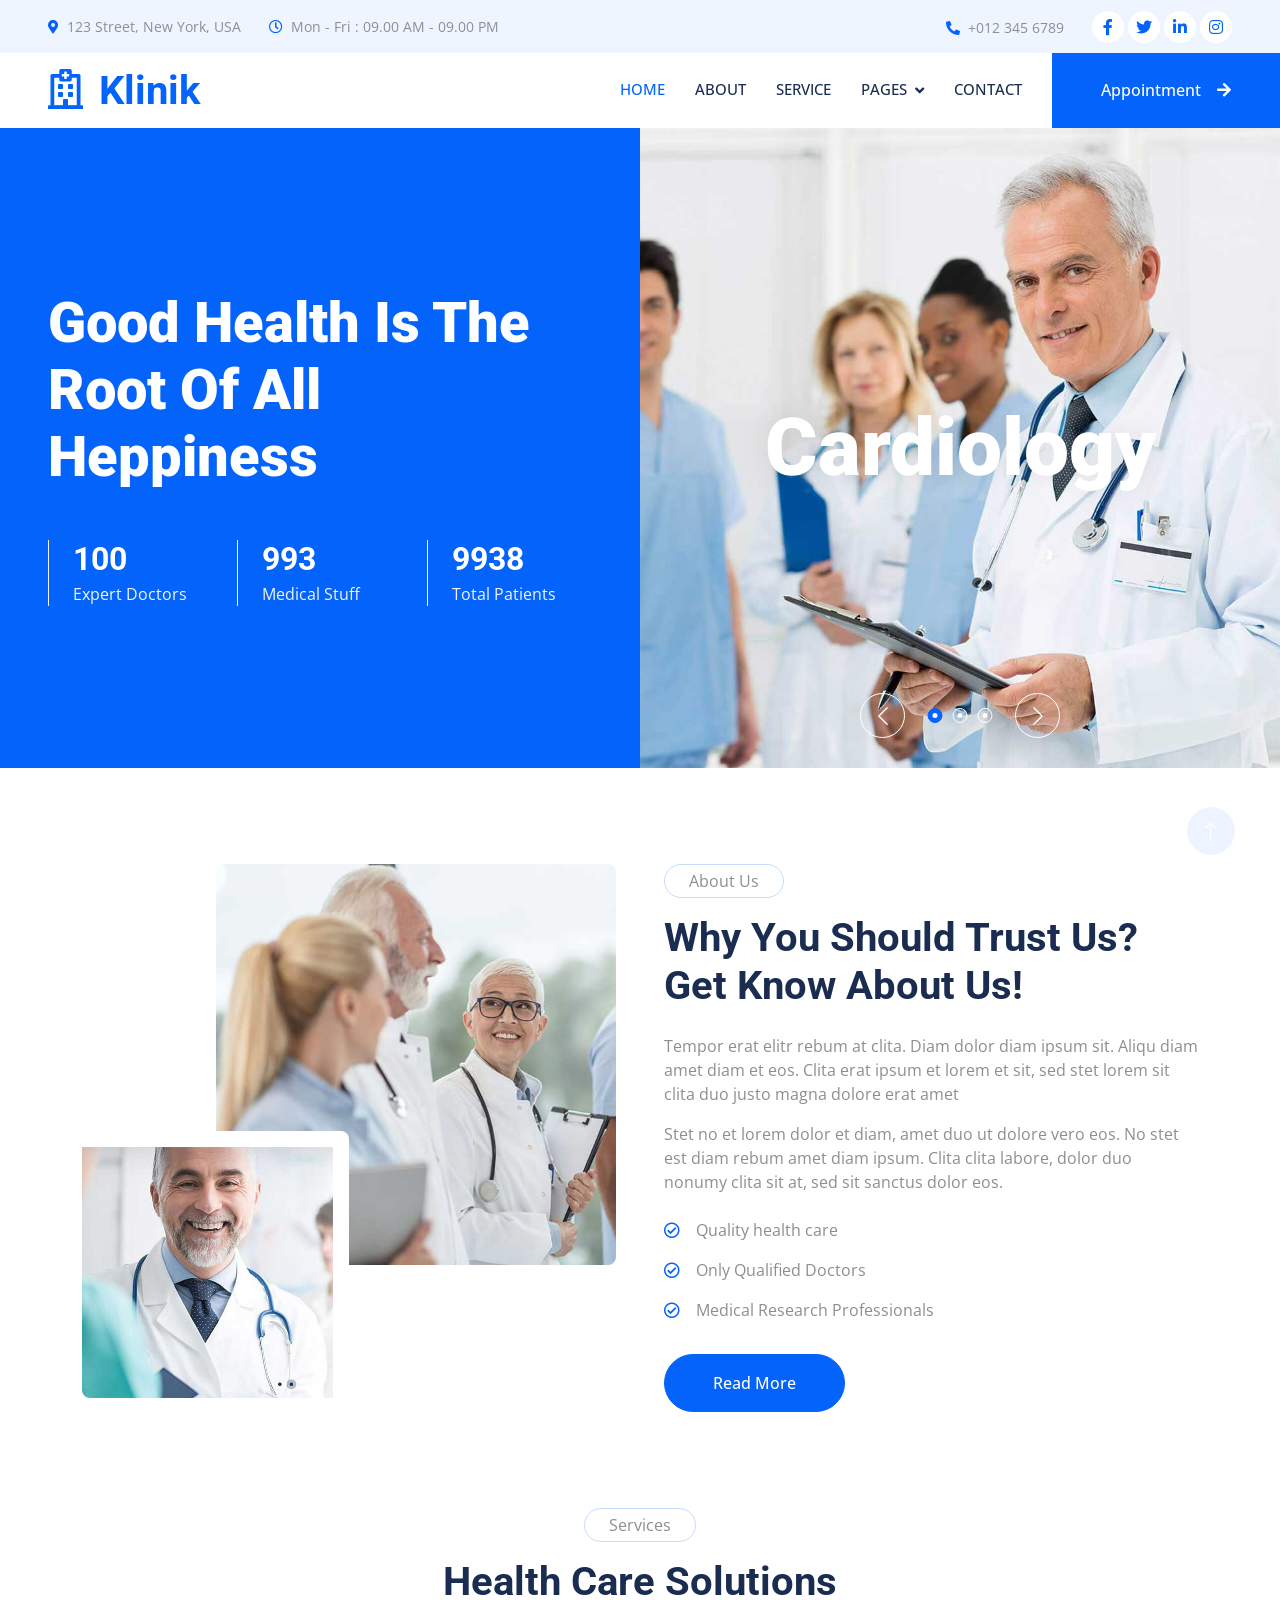
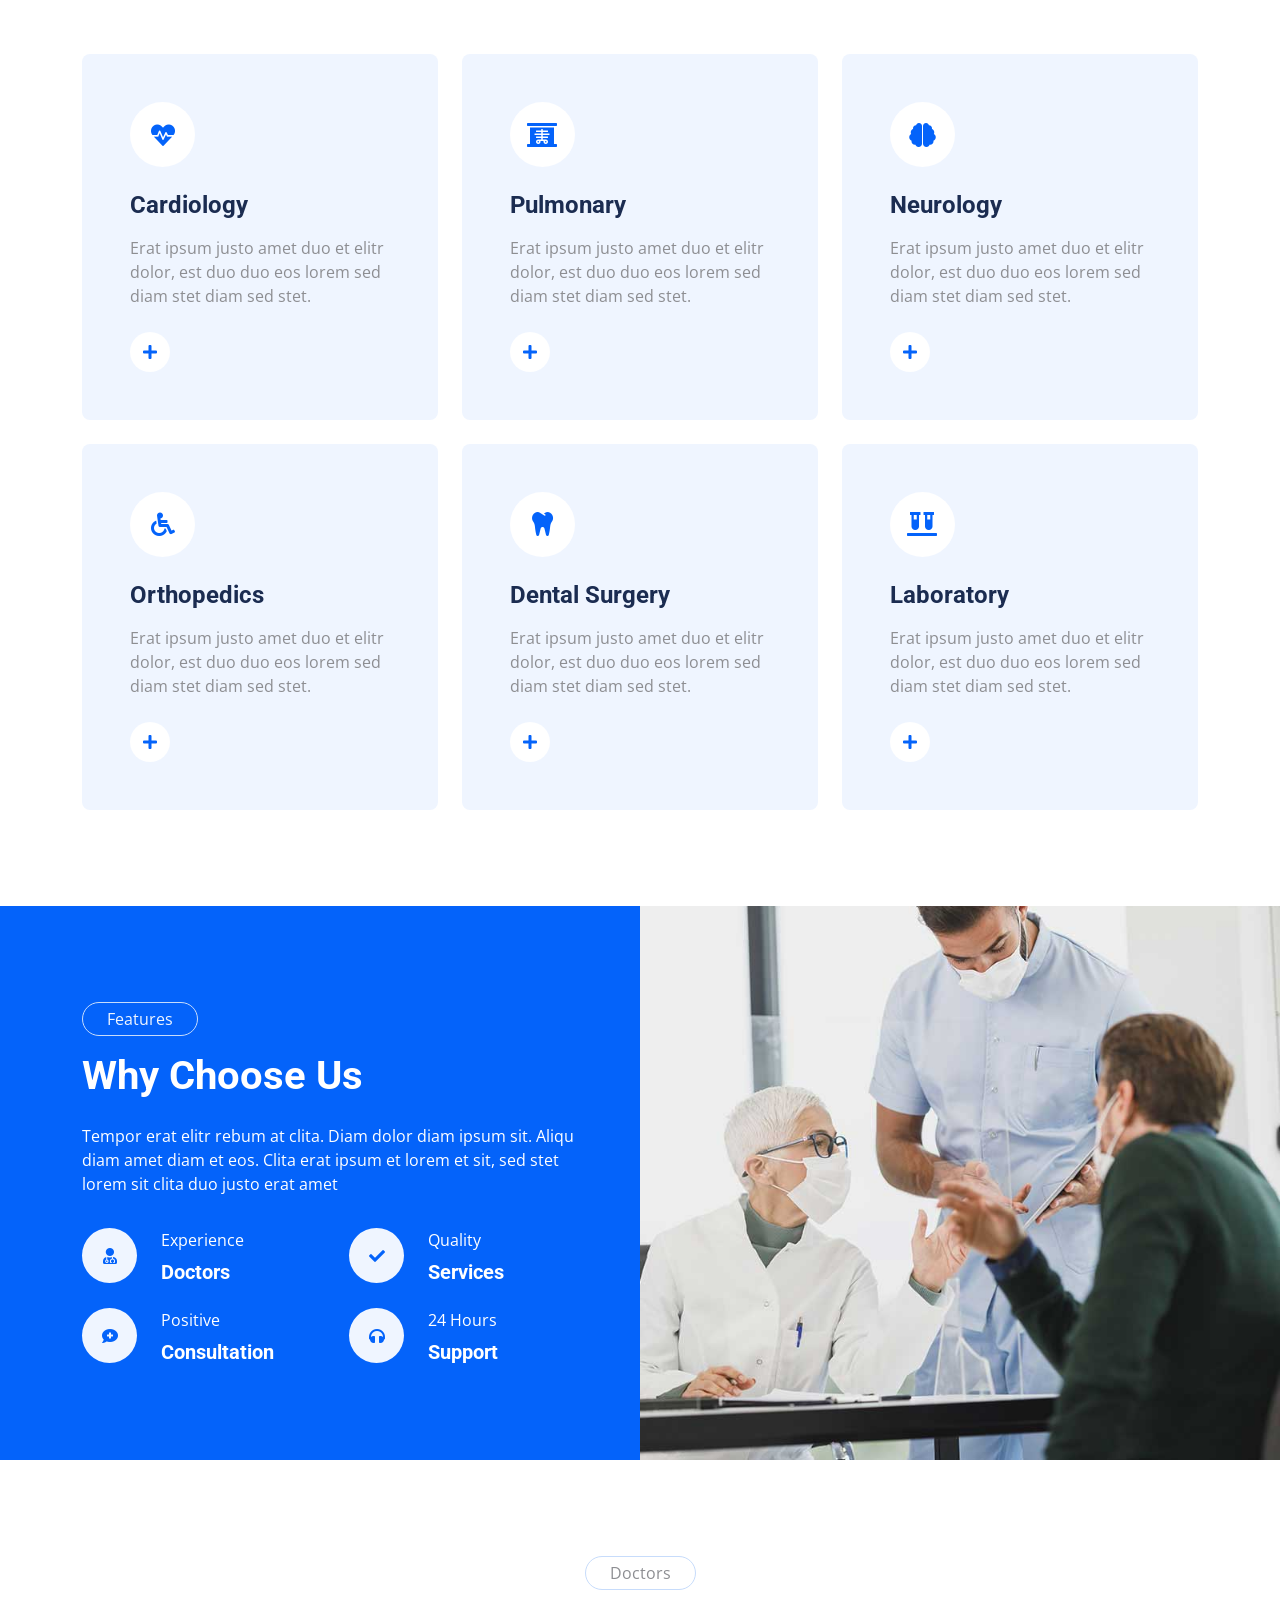
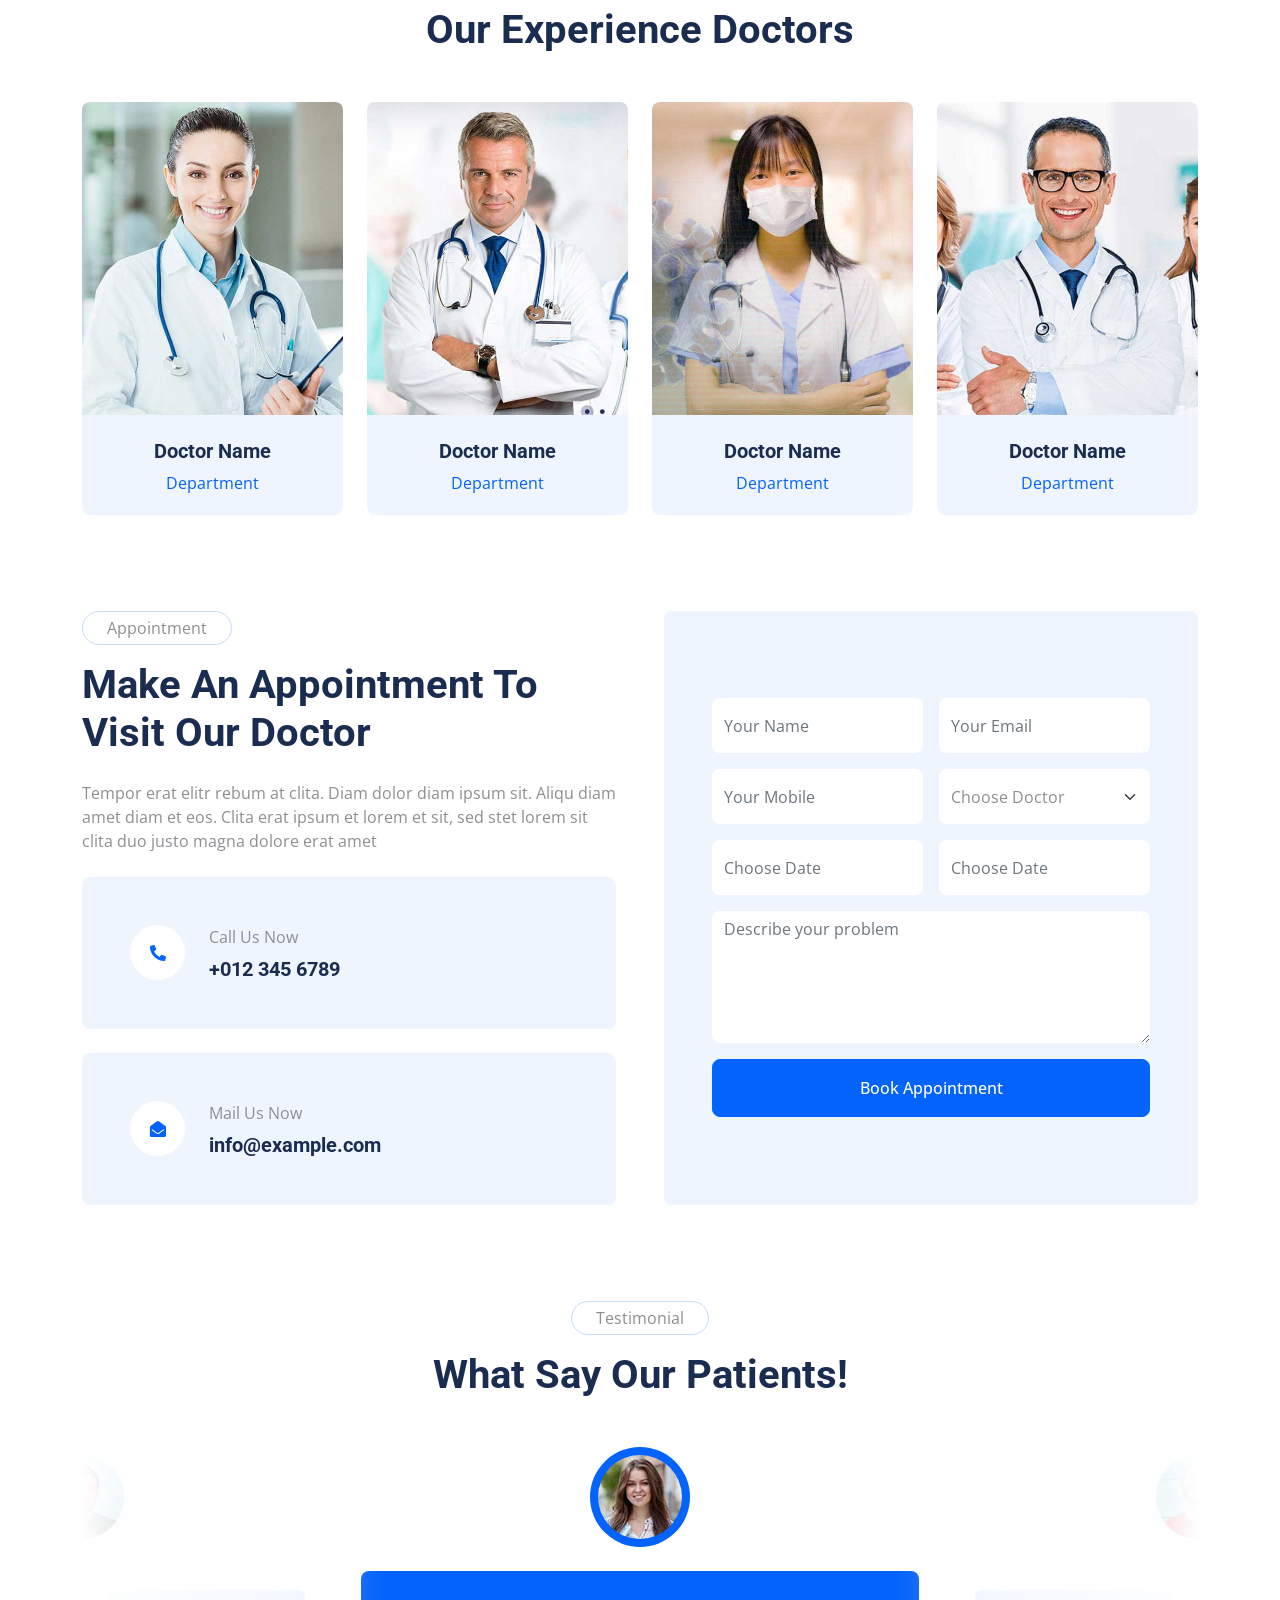
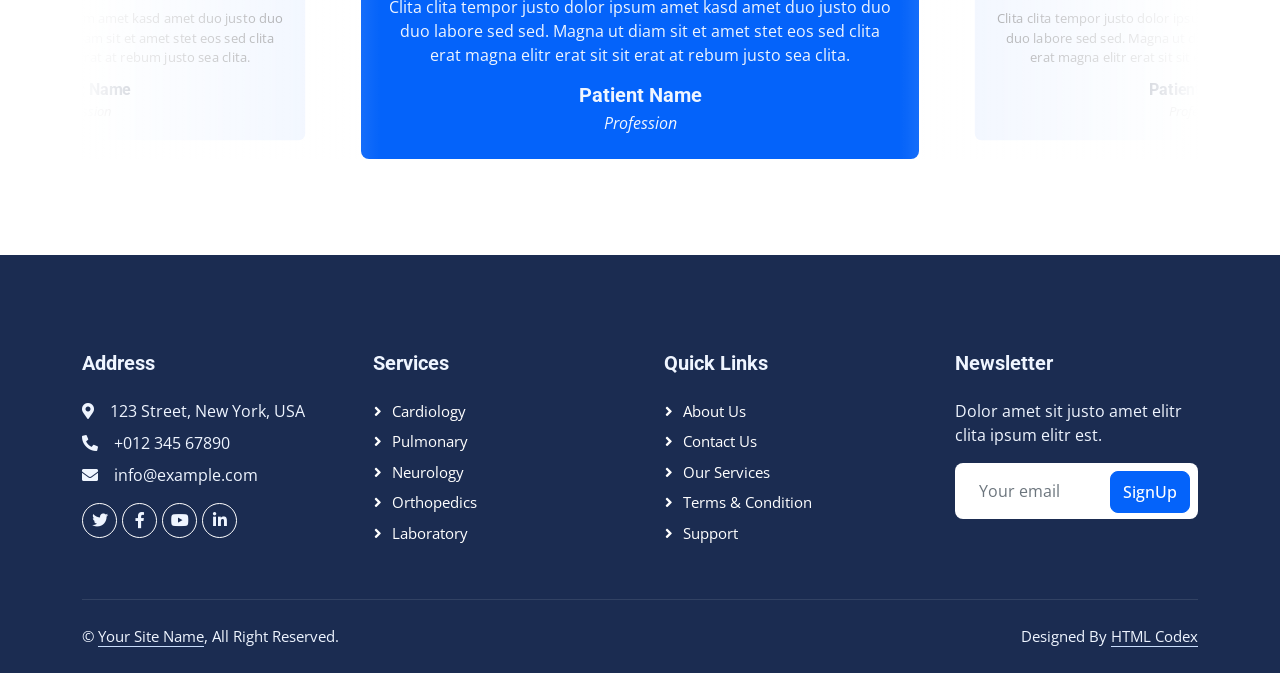
<file: index.html>
<!DOCTYPE html>
<html lang="en">

<head>
    <meta charset="utf-8">
    <title>Klinik - Clinic Website Template</title>
    <meta content="width=device-width, initial-scale=1.0" name="viewport">
    <meta content="" name="keywords">
    <meta content="" name="description">

    <!-- Favicon -->
    <link href="img/favicon.ico" rel="icon">

    <!-- Google Web Fonts -->
    <link rel="preconnect" href="https://fonts.googleapis.com">
    <link rel="preconnect" href="https://fonts.gstatic.com" crossorigin>
    <link href="https://fonts.googleapis.com/css2?family=Open+Sans:wght@400;500&family=Roboto:wght@500;700;900&display=swap" rel="stylesheet"> 

    <!-- Icon Font Stylesheet -->
    <link href="https://cdnjs.cloudflare.com/ajax/libs/font-awesome/5.10.0/css/all.min.css" rel="stylesheet">
    <link href="https://cdn.jsdelivr.net/npm/bootstrap-icons@1.4.1/font/bootstrap-icons.css" rel="stylesheet">

    <!-- Libraries Stylesheet -->
    <link href="lib/animate/animate.min.css" rel="stylesheet">
    <link href="lib/owlcarousel/assets/owl.carousel.min.css" rel="stylesheet">
    <link href="lib/tempusdominus/css/tempusdominus-bootstrap-4.min.css" rel="stylesheet" />

    <!-- Customized Bootstrap Stylesheet -->
    <link href="css/bootstrap.min.css" rel="stylesheet">

    <!-- Template Stylesheet -->
    <link href="css/style.css" rel="stylesheet">
</head>

<body>
    <!-- Spinner Start -->
    <div id="spinner" class="show bg-white position-fixed translate-middle w-100 vh-100 top-50 start-50 d-flex align-items-center justify-content-center">
        <div class="spinner-grow text-primary" style="width: 3rem; height: 3rem;" role="status">
            <span class="sr-only">Loading...</span>
        </div>
    </div>
    <!-- Spinner End -->


    <!-- Topbar Start -->
    <div class="container-fluid bg-light p-0 wow fadeIn" data-wow-delay="0.1s">
        <div class="row gx-0 d-none d-lg-flex">
            <div class="col-lg-7 px-5 text-start">
                <div class="h-100 d-inline-flex align-items-center py-3 me-4">
                    <small class="fa fa-map-marker-alt text-primary me-2"></small>
                    <small>123 Street, New York, USA</small>
                </div>
                <div class="h-100 d-inline-flex align-items-center py-3">
                    <small class="far fa-clock text-primary me-2"></small>
                    <small>Mon - Fri : 09.00 AM - 09.00 PM</small>
                </div>
            </div>
            <div class="col-lg-5 px-5 text-end">
                <div class="h-100 d-inline-flex align-items-center py-3 me-4">
                    <small class="fa fa-phone-alt text-primary me-2"></small>
                    <small>+012 345 6789</small>
                </div>
                <div class="h-100 d-inline-flex align-items-center">
                    <a class="btn btn-sm-square rounded-circle bg-white text-primary me-1" href=""><i class="fab fa-facebook-f"></i></a>
                    <a class="btn btn-sm-square rounded-circle bg-white text-primary me-1" href=""><i class="fab fa-twitter"></i></a>
                    <a class="btn btn-sm-square rounded-circle bg-white text-primary me-1" href=""><i class="fab fa-linkedin-in"></i></a>
                    <a class="btn btn-sm-square rounded-circle bg-white text-primary me-0" href=""><i class="fab fa-instagram"></i></a>
                </div>
            </div>
        </div>
    </div>
    <!-- Topbar End -->


    <!-- Navbar Start -->
    <nav class="navbar navbar-expand-lg bg-white navbar-light sticky-top p-0 wow fadeIn" data-wow-delay="0.1s">
        <a href="index.html" class="navbar-brand d-flex align-items-center px-4 px-lg-5">
            <h1 class="m-0 text-primary"><i class="far fa-hospital me-3"></i>Klinik</h1>
        </a>
        <button type="button" class="navbar-toggler me-4" data-bs-toggle="collapse" data-bs-target="#navbarCollapse">
            <span class="navbar-toggler-icon"></span>
        </button>
        <div class="collapse navbar-collapse" id="navbarCollapse">
            <div class="navbar-nav ms-auto p-4 p-lg-0">
                <a href="index.html" class="nav-item nav-link active">Home</a>
                <a href="about.html" class="nav-item nav-link">About</a>
                <a href="service.html" class="nav-item nav-link">Service</a>
                <div class="nav-item dropdown">
                    <a href="#" class="nav-link dropdown-toggle" data-bs-toggle="dropdown">Pages</a>
                    <div class="dropdown-menu rounded-0 rounded-bottom m-0">
                        <a href="feature.html" class="dropdown-item">Feature</a>
                        <a href="team.html" class="dropdown-item">Our Doctor</a>
                        <a href="appointment.html" class="dropdown-item">Appointment</a>
                        <a href="testimonial.html" class="dropdown-item">Testimonial</a>
                        <a href="404.html" class="dropdown-item">404 Page</a>
                    </div>
                </div>
                <a href="contact.html" class="nav-item nav-link">Contact</a>
            </div>
            <a href="" class="btn btn-primary rounded-0 py-4 px-lg-5 d-none d-lg-block">Appointment<i class="fa fa-arrow-right ms-3"></i></a>
        </div>
    </nav>
    <!-- Navbar End -->


    <!-- Header Start -->
    <div class="container-fluid header bg-primary p-0 mb-5">
        <div class="row g-0 align-items-center flex-column-reverse flex-lg-row">
            <div class="col-lg-6 p-5 wow fadeIn" data-wow-delay="0.1s">
                <h1 class="display-4 text-white mb-5">Good Health Is The Root Of All Heppiness</h1>
                <div class="row g-4">
                    <div class="col-sm-4">
                        <div class="border-start border-light ps-4">
                            <h2 class="text-white mb-1" data-toggle="counter-up">123</h2>
                            <p class="text-light mb-0">Expert Doctors</p>
                        </div>
                    </div>
                    <div class="col-sm-4">
                        <div class="border-start border-light ps-4">
                            <h2 class="text-white mb-1" data-toggle="counter-up">1234</h2>
                            <p class="text-light mb-0">Medical Stuff</p>
                        </div>
                    </div>
                    <div class="col-sm-4">
                        <div class="border-start border-light ps-4">
                            <h2 class="text-white mb-1" data-toggle="counter-up">12345</h2>
                            <p class="text-light mb-0">Total Patients</p>
                        </div>
                    </div>
                </div>
            </div>
            <div class="col-lg-6 wow fadeIn" data-wow-delay="0.5s">
                <div class="owl-carousel header-carousel">
                    <div class="owl-carousel-item position-relative">
                        <img class="img-fluid" src="img/carousel-1.jpg" alt="">
                        <div class="owl-carousel-text">
                            <h1 class="display-1 text-white mb-0">Cardiology</h1>
                        </div>
                    </div>
                    <div class="owl-carousel-item position-relative">
                        <img class="img-fluid" src="img/carousel-2.jpg" alt="">
                        <div class="owl-carousel-text">
                            <h1 class="display-1 text-white mb-0">Neurology</h1>
                        </div>
                    </div>
                    <div class="owl-carousel-item position-relative">
                        <img class="img-fluid" src="img/carousel-3.jpg" alt="">
                        <div class="owl-carousel-text">
                            <h1 class="display-1 text-white mb-0">Pulmonary</h1>
                        </div>
                    </div>
                </div>
            </div>
        </div>
    </div>
    <!-- Header End -->


    <!-- About Start -->
    <div class="container-xxl py-5">
        <div class="container">
            <div class="row g-5">
                <div class="col-lg-6 wow fadeIn" data-wow-delay="0.1s">
                    <div class="d-flex flex-column">
                        <img class="img-fluid rounded w-75 align-self-end" src="img/about-1.jpg" alt="">
                        <img class="img-fluid rounded w-50 bg-white pt-3 pe-3" src="img/about-2.jpg" alt="" style="margin-top: -25%;">
                    </div>
                </div>
                <div class="col-lg-6 wow fadeIn" data-wow-delay="0.5s">
                    <p class="d-inline-block border rounded-pill py-1 px-4">About Us</p>
                    <h1 class="mb-4">Why You Should Trust Us? Get Know About Us!</h1>
                    <p>Tempor erat elitr rebum at clita. Diam dolor diam ipsum sit. Aliqu diam amet diam et eos. Clita erat ipsum et lorem et sit, sed stet lorem sit clita duo justo magna dolore erat amet</p>
                    <p class="mb-4">Stet no et lorem dolor et diam, amet duo ut dolore vero eos. No stet est diam rebum amet diam ipsum. Clita clita labore, dolor duo nonumy clita sit at, sed sit sanctus dolor eos.</p>
                    <p><i class="far fa-check-circle text-primary me-3"></i>Quality health care</p>
                    <p><i class="far fa-check-circle text-primary me-3"></i>Only Qualified Doctors</p>
                    <p><i class="far fa-check-circle text-primary me-3"></i>Medical Research Professionals</p>
                    <a class="btn btn-primary rounded-pill py-3 px-5 mt-3" href="">Read More</a>
                </div>
            </div>
        </div>
    </div>
    <!-- About End -->


    <!-- Service Start -->
    <div class="container-xxl py-5">
        <div class="container">
            <div class="text-center mx-auto mb-5 wow fadeInUp" data-wow-delay="0.1s" style="max-width: 600px;">
                <p class="d-inline-block border rounded-pill py-1 px-4">Services</p>
                <h1>Health Care Solutions</h1>
            </div>
            <div class="row g-4">
                <div class="col-lg-4 col-md-6 wow fadeInUp" data-wow-delay="0.1s">
                    <div class="service-item bg-light rounded h-100 p-5">
                        <div class="d-inline-flex align-items-center justify-content-center bg-white rounded-circle mb-4" style="width: 65px; height: 65px;">
                            <i class="fa fa-heartbeat text-primary fs-4"></i>
                        </div>
                        <h4 class="mb-3">Cardiology</h4>
                        <p class="mb-4">Erat ipsum justo amet duo et elitr dolor, est duo duo eos lorem sed diam stet diam sed stet.</p>
                        <a class="btn" href=""><i class="fa fa-plus text-primary me-3"></i>Read More</a>
                    </div>
                </div>
                <div class="col-lg-4 col-md-6 wow fadeInUp" data-wow-delay="0.3s">
                    <div class="service-item bg-light rounded h-100 p-5">
                        <div class="d-inline-flex align-items-center justify-content-center bg-white rounded-circle mb-4" style="width: 65px; height: 65px;">
                            <i class="fa fa-x-ray text-primary fs-4"></i>
                        </div>
                        <h4 class="mb-3">Pulmonary</h4>
                        <p class="mb-4">Erat ipsum justo amet duo et elitr dolor, est duo duo eos lorem sed diam stet diam sed stet.</p>
                        <a class="btn" href=""><i class="fa fa-plus text-primary me-3"></i>Read More</a>
                    </div>
                </div>
                <div class="col-lg-4 col-md-6 wow fadeInUp" data-wow-delay="0.5s">
                    <div class="service-item bg-light rounded h-100 p-5">
                        <div class="d-inline-flex align-items-center justify-content-center bg-white rounded-circle mb-4" style="width: 65px; height: 65px;">
                            <i class="fa fa-brain text-primary fs-4"></i>
                        </div>
                        <h4 class="mb-3">Neurology</h4>
                        <p class="mb-4">Erat ipsum justo amet duo et elitr dolor, est duo duo eos lorem sed diam stet diam sed stet.</p>
                        <a class="btn" href=""><i class="fa fa-plus text-primary me-3"></i>Read More</a>
                    </div>
                </div>
                <div class="col-lg-4 col-md-6 wow fadeInUp" data-wow-delay="0.1s">
                    <div class="service-item bg-light rounded h-100 p-5">
                        <div class="d-inline-flex align-items-center justify-content-center bg-white rounded-circle mb-4" style="width: 65px; height: 65px;">
                            <i class="fa fa-wheelchair text-primary fs-4"></i>
                        </div>
                        <h4 class="mb-3">Orthopedics</h4>
                        <p class="mb-4">Erat ipsum justo amet duo et elitr dolor, est duo duo eos lorem sed diam stet diam sed stet.</p>
                        <a class="btn" href=""><i class="fa fa-plus text-primary me-3"></i>Read More</a>
                    </div>
                </div>
                <div class="col-lg-4 col-md-6 wow fadeInUp" data-wow-delay="0.3s">
                    <div class="service-item bg-light rounded h-100 p-5">
                        <div class="d-inline-flex align-items-center justify-content-center bg-white rounded-circle mb-4" style="width: 65px; height: 65px;">
                            <i class="fa fa-tooth text-primary fs-4"></i>
                        </div>
                        <h4 class="mb-3">Dental Surgery</h4>
                        <p class="mb-4">Erat ipsum justo amet duo et elitr dolor, est duo duo eos lorem sed diam stet diam sed stet.</p>
                        <a class="btn" href=""><i class="fa fa-plus text-primary me-3"></i>Read More</a>
                    </div>
                </div>
                <div class="col-lg-4 col-md-6 wow fadeInUp" data-wow-delay="0.5s">
                    <div class="service-item bg-light rounded h-100 p-5">
                        <div class="d-inline-flex align-items-center justify-content-center bg-white rounded-circle mb-4" style="width: 65px; height: 65px;">
                            <i class="fa fa-vials text-primary fs-4"></i>
                        </div>
                        <h4 class="mb-3">Laboratory</h4>
                        <p class="mb-4">Erat ipsum justo amet duo et elitr dolor, est duo duo eos lorem sed diam stet diam sed stet.</p>
                        <a class="btn" href=""><i class="fa fa-plus text-primary me-3"></i>Read More</a>
                    </div>
                </div>
            </div>
        </div>
    </div>
    <!-- Service End -->


    <!-- Feature Start -->
    <div class="container-fluid bg-primary overflow-hidden my-5 px-lg-0">
        <div class="container feature px-lg-0">
            <div class="row g-0 mx-lg-0">
                <div class="col-lg-6 feature-text py-5 wow fadeIn" data-wow-delay="0.1s">
                    <div class="p-lg-5 ps-lg-0">
                        <p class="d-inline-block border rounded-pill text-light py-1 px-4">Features</p>
                        <h1 class="text-white mb-4">Why Choose Us</h1>
                        <p class="text-white mb-4 pb-2">Tempor erat elitr rebum at clita. Diam dolor diam ipsum sit. Aliqu diam amet diam et eos. Clita erat ipsum et lorem et sit, sed stet lorem sit clita duo justo erat amet</p>
                        <div class="row g-4">
                            <div class="col-6">
                                <div class="d-flex align-items-center">
                                    <div class="d-flex flex-shrink-0 align-items-center justify-content-center rounded-circle bg-light" style="width: 55px; height: 55px;">
                                        <i class="fa fa-user-md text-primary"></i>
                                    </div>
                                    <div class="ms-4">
                                        <p class="text-white mb-2">Experience</p>
                                        <h5 class="text-white mb-0">Doctors</h5>
                                    </div>
                                </div>
                            </div>
                            <div class="col-6">
                                <div class="d-flex align-items-center">
                                    <div class="d-flex flex-shrink-0 align-items-center justify-content-center rounded-circle bg-light" style="width: 55px; height: 55px;">
                                        <i class="fa fa-check text-primary"></i>
                                    </div>
                                    <div class="ms-4">
                                        <p class="text-white mb-2">Quality</p>
                                        <h5 class="text-white mb-0">Services</h5>
                                    </div>
                                </div>
                            </div>
                            <div class="col-6">
                                <div class="d-flex align-items-center">
                                    <div class="d-flex flex-shrink-0 align-items-center justify-content-center rounded-circle bg-light" style="width: 55px; height: 55px;">
                                        <i class="fa fa-comment-medical text-primary"></i>
                                    </div>
                                    <div class="ms-4">
                                        <p class="text-white mb-2">Positive</p>
                                        <h5 class="text-white mb-0">Consultation</h5>
                                    </div>
                                </div>
                            </div>
                            <div class="col-6">
                                <div class="d-flex align-items-center">
                                    <div class="d-flex flex-shrink-0 align-items-center justify-content-center rounded-circle bg-light" style="width: 55px; height: 55px;">
                                        <i class="fa fa-headphones text-primary"></i>
                                    </div>
                                    <div class="ms-4">
                                        <p class="text-white mb-2">24 Hours</p>
                                        <h5 class="text-white mb-0">Support</h5>
                                    </div>
                                </div>
                            </div>
                        </div>
                    </div>
                </div>
                <div class="col-lg-6 pe-lg-0 wow fadeIn" data-wow-delay="0.5s" style="min-height: 400px;">
                    <div class="position-relative h-100">
                        <img class="position-absolute img-fluid w-100 h-100" src="img/feature.jpg" style="object-fit: cover;" alt="">
                    </div>
                </div>
            </div>
        </div>
    </div>
    <!-- Feature End -->


    <!-- Team Start -->
    <div class="container-xxl py-5">
        <div class="container">
            <div class="text-center mx-auto mb-5 wow fadeInUp" data-wow-delay="0.1s" style="max-width: 600px;">
                <p class="d-inline-block border rounded-pill py-1 px-4">Doctors</p>
                <h1>Our Experience Doctors</h1>
            </div>
            <div class="row g-4">
                <div class="col-lg-3 col-md-6 wow fadeInUp" data-wow-delay="0.1s">
                    <div class="team-item position-relative rounded overflow-hidden">
                        <div class="overflow-hidden">
                            <img class="img-fluid" src="img/team-1.jpg" alt="">
                        </div>
                        <div class="team-text bg-light text-center p-4">
                            <h5>Doctor Name</h5>
                            <p class="text-primary">Department</p>
                            <div class="team-social text-center">
                                <a class="btn btn-square" href=""><i class="fab fa-facebook-f"></i></a>
                                <a class="btn btn-square" href=""><i class="fab fa-twitter"></i></a>
                                <a class="btn btn-square" href=""><i class="fab fa-instagram"></i></a>
                            </div>
                        </div>
                    </div>
                </div>
                <div class="col-lg-3 col-md-6 wow fadeInUp" data-wow-delay="0.3s">
                    <div class="team-item position-relative rounded overflow-hidden">
                        <div class="overflow-hidden">
                            <img class="img-fluid" src="img/team-2.jpg" alt="">
                        </div>
                        <div class="team-text bg-light text-center p-4">
                            <h5>Doctor Name</h5>
                            <p class="text-primary">Department</p>
                            <div class="team-social text-center">
                                <a class="btn btn-square" href=""><i class="fab fa-facebook-f"></i></a>
                                <a class="btn btn-square" href=""><i class="fab fa-twitter"></i></a>
                                <a class="btn btn-square" href=""><i class="fab fa-instagram"></i></a>
                            </div>
                        </div>
                    </div>
                </div>
                <div class="col-lg-3 col-md-6 wow fadeInUp" data-wow-delay="0.5s">
                    <div class="team-item position-relative rounded overflow-hidden">
                        <div class="overflow-hidden">
                            <img class="img-fluid" src="img/team-3.jpg" alt="">
                        </div>
                        <div class="team-text bg-light text-center p-4">
                            <h5>Doctor Name</h5>
                            <p class="text-primary">Department</p>
                            <div class="team-social text-center">
                                <a class="btn btn-square" href=""><i class="fab fa-facebook-f"></i></a>
                                <a class="btn btn-square" href=""><i class="fab fa-twitter"></i></a>
                                <a class="btn btn-square" href=""><i class="fab fa-instagram"></i></a>
                            </div>
                        </div>
                    </div>
                </div>
                <div class="col-lg-3 col-md-6 wow fadeInUp" data-wow-delay="0.7s">
                    <div class="team-item position-relative rounded overflow-hidden">
                        <div class="overflow-hidden">
                            <img class="img-fluid" src="img/team-4.jpg" alt="">
                        </div>
                        <div class="team-text bg-light text-center p-4">
                            <h5>Doctor Name</h5>
                            <p class="text-primary">Department</p>
                            <div class="team-social text-center">
                                <a class="btn btn-square" href=""><i class="fab fa-facebook-f"></i></a>
                                <a class="btn btn-square" href=""><i class="fab fa-twitter"></i></a>
                                <a class="btn btn-square" href=""><i class="fab fa-instagram"></i></a>
                            </div>
                        </div>
                    </div>
                </div>
            </div>
        </div>
    </div>
    <!-- Team End -->


    <!-- Appointment Start -->
    <div class="container-xxl py-5">
        <div class="container">
            <div class="row g-5">
                <div class="col-lg-6 wow fadeInUp" data-wow-delay="0.1s">
                    <p class="d-inline-block border rounded-pill py-1 px-4">Appointment</p>
                    <h1 class="mb-4">Make An Appointment To Visit Our Doctor</h1>
                    <p class="mb-4">Tempor erat elitr rebum at clita. Diam dolor diam ipsum sit. Aliqu diam amet diam et eos. Clita erat ipsum et lorem et sit, sed stet lorem sit clita duo justo magna dolore erat amet</p>
                    <div class="bg-light rounded d-flex align-items-center p-5 mb-4">
                        <div class="d-flex flex-shrink-0 align-items-center justify-content-center rounded-circle bg-white" style="width: 55px; height: 55px;">
                            <i class="fa fa-phone-alt text-primary"></i>
                        </div>
                        <div class="ms-4">
                            <p class="mb-2">Call Us Now</p>
                            <h5 class="mb-0">+012 345 6789</h5>
                        </div>
                    </div>
                    <div class="bg-light rounded d-flex align-items-center p-5">
                        <div class="d-flex flex-shrink-0 align-items-center justify-content-center rounded-circle bg-white" style="width: 55px; height: 55px;">
                            <i class="fa fa-envelope-open text-primary"></i>
                        </div>
                        <div class="ms-4">
                            <p class="mb-2">Mail Us Now</p>
                            <h5 class="mb-0">info@example.com</h5>
                        </div>
                    </div>
                </div>
                <div class="col-lg-6 wow fadeInUp" data-wow-delay="0.5s">
                    <div class="bg-light rounded h-100 d-flex align-items-center p-5">
                        <form>
                            <div class="row g-3">
                                <div class="col-12 col-sm-6">
                                    <input type="text" class="form-control border-0" placeholder="Your Name" style="height: 55px;">
                                </div>
                                <div class="col-12 col-sm-6">
                                    <input type="email" class="form-control border-0" placeholder="Your Email" style="height: 55px;">
                                </div>
                                <div class="col-12 col-sm-6">
                                    <input type="text" class="form-control border-0" placeholder="Your Mobile" style="height: 55px;">
                                </div>
                                <div class="col-12 col-sm-6">
                                    <select class="form-select border-0" style="height: 55px;">
                                        <option selected>Choose Doctor</option>
                                        <option value="1">Doctor 1</option>
                                        <option value="2">Doctor 2</option>
                                        <option value="3">Doctor 3</option>
                                    </select>
                                </div>
                                <div class="col-12 col-sm-6">
                                    <div class="date" id="date" data-target-input="nearest">
                                        <input type="text"
                                            class="form-control border-0 datetimepicker-input"
                                            placeholder="Choose Date" data-target="#date" data-toggle="datetimepicker" style="height: 55px;">
                                    </div>
                                </div>
                                <div class="col-12 col-sm-6">
                                    <div class="time" id="time" data-target-input="nearest">
                                        <input type="text"
                                            class="form-control border-0 datetimepicker-input"
                                            placeholder="Choose Date" data-target="#time" data-toggle="datetimepicker" style="height: 55px;">
                                    </div>
                                </div>
                                <div class="col-12">
                                    <textarea class="form-control border-0" rows="5" placeholder="Describe your problem"></textarea>
                                </div>
                                <div class="col-12">
                                    <button class="btn btn-primary w-100 py-3" type="submit">Book Appointment</button>
                                </div>
                            </div>
                        </form>
                    </div>
                </div>
            </div>
        </div>
    </div>
    <!-- Appointment End -->


    <!-- Testimonial Start -->
    <div class="container-xxl py-5">
        <div class="container">
            <div class="text-center mx-auto mb-5 wow fadeInUp" data-wow-delay="0.1s" style="max-width: 600px;">
                <p class="d-inline-block border rounded-pill py-1 px-4">Testimonial</p>
                <h1>What Say Our Patients!</h1>
            </div>
            <div class="owl-carousel testimonial-carousel wow fadeInUp" data-wow-delay="0.1s">
                <div class="testimonial-item text-center">
                    <img class="img-fluid bg-light rounded-circle p-2 mx-auto mb-4" src="img/testimonial-1.jpg" style="width: 100px; height: 100px;">
                    <div class="testimonial-text rounded text-center p-4">
                        <p>Clita clita tempor justo dolor ipsum amet kasd amet duo justo duo duo labore sed sed. Magna ut diam sit et amet stet eos sed clita erat magna elitr erat sit sit erat at rebum justo sea clita.</p>
                        <h5 class="mb-1">Patient Name</h5>
                        <span class="fst-italic">Profession</span>
                    </div>
                </div>
                <div class="testimonial-item text-center">
                    <img class="img-fluid bg-light rounded-circle p-2 mx-auto mb-4" src="img/testimonial-2.jpg" style="width: 100px; height: 100px;">
                    <div class="testimonial-text rounded text-center p-4">
                        <p>Clita clita tempor justo dolor ipsum amet kasd amet duo justo duo duo labore sed sed. Magna ut diam sit et amet stet eos sed clita erat magna elitr erat sit sit erat at rebum justo sea clita.</p>
                        <h5 class="mb-1">Patient Name</h5>
                        <span class="fst-italic">Profession</span>
                    </div>
                </div>
                <div class="testimonial-item text-center">
                    <img class="img-fluid bg-light rounded-circle p-2 mx-auto mb-4" src="img/testimonial-3.jpg" style="width: 100px; height: 100px;">
                    <div class="testimonial-text rounded text-center p-4">
                        <p>Clita clita tempor justo dolor ipsum amet kasd amet duo justo duo duo labore sed sed. Magna ut diam sit et amet stet eos sed clita erat magna elitr erat sit sit erat at rebum justo sea clita.</p>
                        <h5 class="mb-1">Patient Name</h5>
                        <span class="fst-italic">Profession</span>
                    </div>
                </div>
            </div>
        </div>
    </div>
    <!-- Testimonial End -->


    <!-- Footer Start -->
    <div class="container-fluid bg-dark text-light footer mt-5 pt-5 wow fadeIn" data-wow-delay="0.1s">
        <div class="container py-5">
            <div class="row g-5">
                <div class="col-lg-3 col-md-6">
                    <h5 class="text-light mb-4">Address</h5>
                    <p class="mb-2"><i class="fa fa-map-marker-alt me-3"></i>123 Street, New York, USA</p>
                    <p class="mb-2"><i class="fa fa-phone-alt me-3"></i>+012 345 67890</p>
                    <p class="mb-2"><i class="fa fa-envelope me-3"></i>info@example.com</p>
                    <div class="d-flex pt-2">
                        <a class="btn btn-outline-light btn-social rounded-circle" href=""><i class="fab fa-twitter"></i></a>
                        <a class="btn btn-outline-light btn-social rounded-circle" href=""><i class="fab fa-facebook-f"></i></a>
                        <a class="btn btn-outline-light btn-social rounded-circle" href=""><i class="fab fa-youtube"></i></a>
                        <a class="btn btn-outline-light btn-social rounded-circle" href=""><i class="fab fa-linkedin-in"></i></a>
                    </div>
                </div>
                <div class="col-lg-3 col-md-6">
                    <h5 class="text-light mb-4">Services</h5>
                    <a class="btn btn-link" href="">Cardiology</a>
                    <a class="btn btn-link" href="">Pulmonary</a>
                    <a class="btn btn-link" href="">Neurology</a>
                    <a class="btn btn-link" href="">Orthopedics</a>
                    <a class="btn btn-link" href="">Laboratory</a>
                </div>
                <div class="col-lg-3 col-md-6">
                    <h5 class="text-light mb-4">Quick Links</h5>
                    <a class="btn btn-link" href="">About Us</a>
                    <a class="btn btn-link" href="">Contact Us</a>
                    <a class="btn btn-link" href="">Our Services</a>
                    <a class="btn btn-link" href="">Terms & Condition</a>
                    <a class="btn btn-link" href="">Support</a>
                </div>
                <div class="col-lg-3 col-md-6">
                    <h5 class="text-light mb-4">Newsletter</h5>
                    <p>Dolor amet sit justo amet elitr clita ipsum elitr est.</p>
                    <div class="position-relative mx-auto" style="max-width: 400px;">
                        <input class="form-control border-0 w-100 py-3 ps-4 pe-5" type="text" placeholder="Your email">
                        <button type="button" class="btn btn-primary py-2 position-absolute top-0 end-0 mt-2 me-2">SignUp</button>
                    </div>
                </div>
            </div>
        </div>
        <div class="container">
            <div class="copyright">
                <div class="row">
                    <div class="col-md-6 text-center text-md-start mb-3 mb-md-0">
                        &copy; <a class="border-bottom" href="#">Your Site Name</a>, All Right Reserved.
                    </div>
                    <div class="col-md-6 text-center text-md-end">
                        <!--/*** This template is free as long as you keep the footer author’s credit link/attribution link/backlink. If you'd like to use the template without the footer author’s credit link/attribution link/backlink, you can purchase the Credit Removal License from "https://htmlcodex.com/credit-removal". Thank you for your support. ***/-->
                        Designed By <a class="border-bottom" href="https://htmlcodex.com">HTML Codex</a>
                    </div>
                </div>
            </div>
        </div>
    </div>
    <!-- Footer End -->


    <!-- Back to Top -->
    <a href="#" class="btn btn-lg btn-primary btn-lg-square rounded-circle back-to-top"><i class="bi bi-arrow-up"></i></a>


    <!-- JavaScript Libraries -->
    <script src="https://code.jquery.com/jquery-3.4.1.min.js"></script>
    <script src="https://cdn.jsdelivr.net/npm/bootstrap@5.0.0/dist/js/bootstrap.bundle.min.js"></script>
    <script src="lib/wow/wow.min.js"></script>
    <script src="lib/easing/easing.min.js"></script>
    <script src="lib/waypoints/waypoints.min.js"></script>
    <script src="lib/counterup/counterup.min.js"></script>
    <script src="lib/owlcarousel/owl.carousel.min.js"></script>
    <script src="lib/tempusdominus/js/moment.min.js"></script>
    <script src="lib/tempusdominus/js/moment-timezone.min.js"></script>
    <script src="lib/tempusdominus/js/tempusdominus-bootstrap-4.min.js"></script>

    <!-- Template Javascript -->
    <script src="js/main.js"></script>
</body>

</html>
</file>
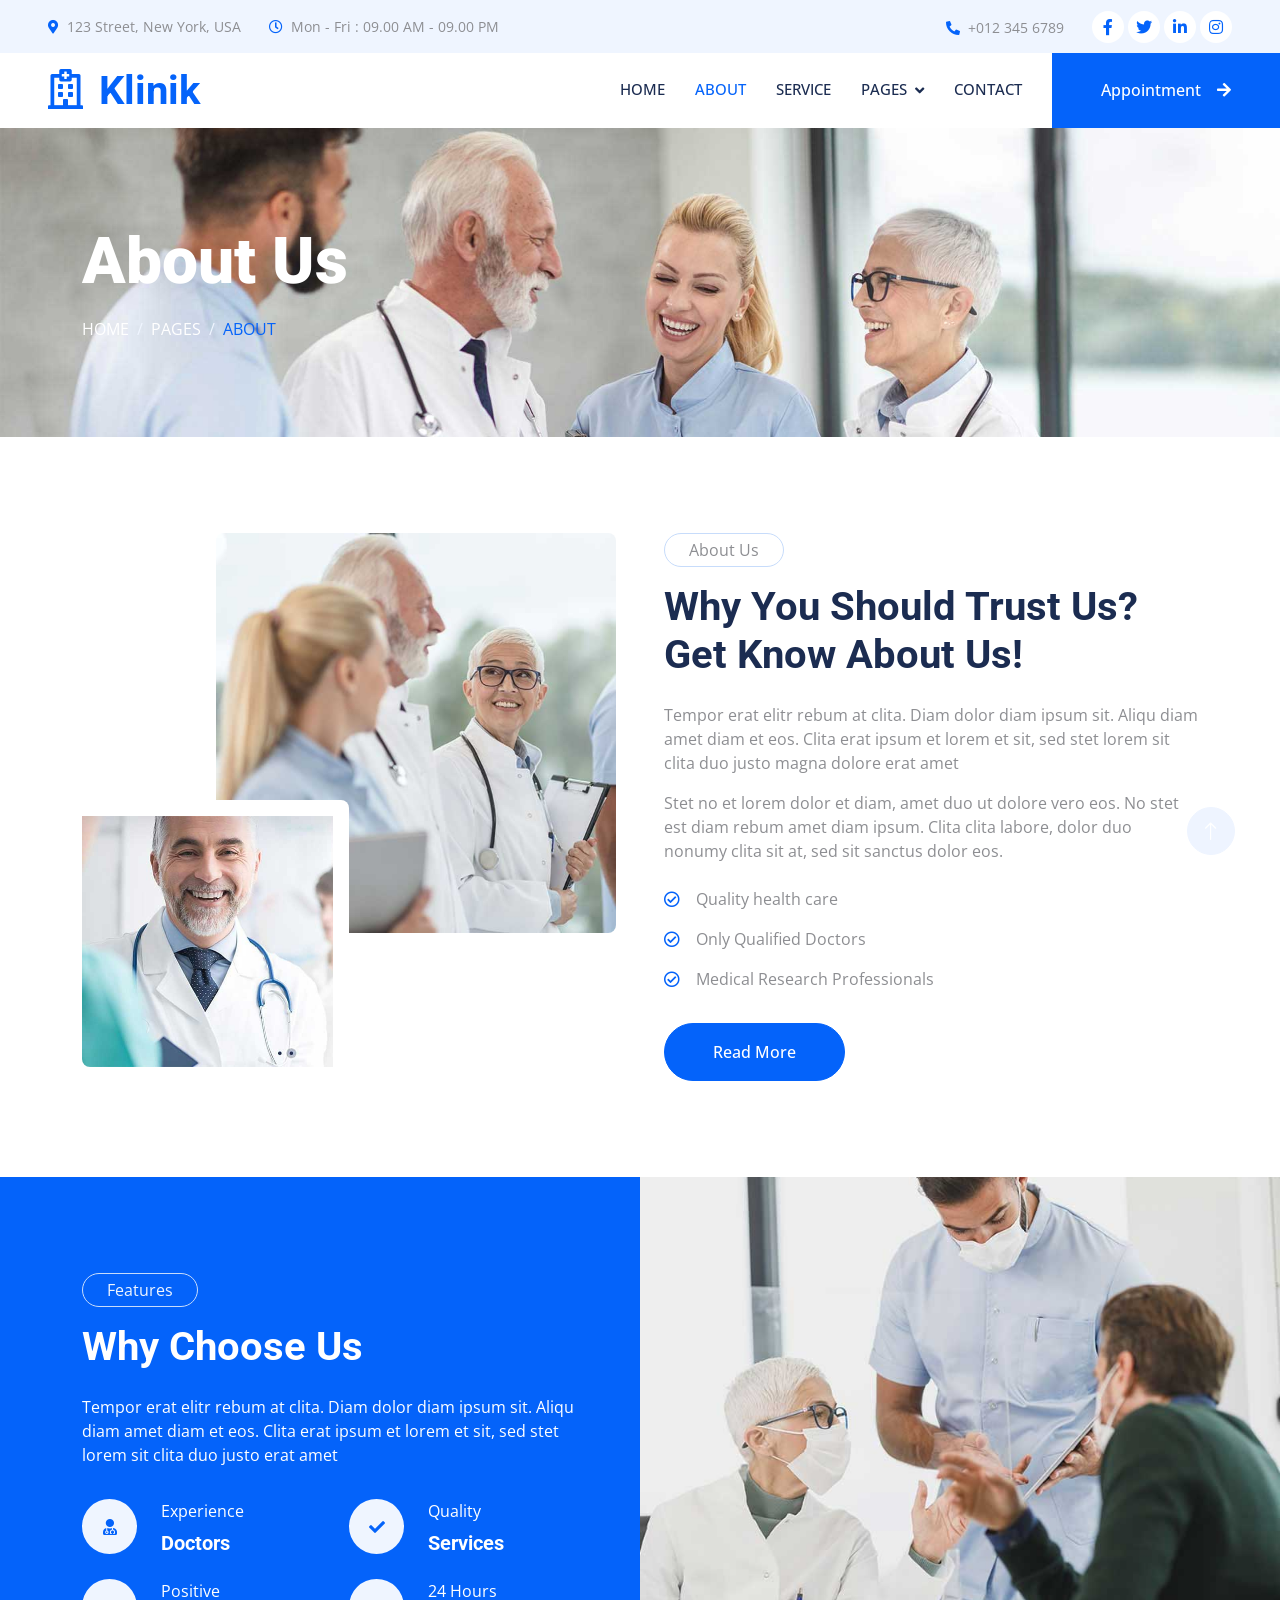
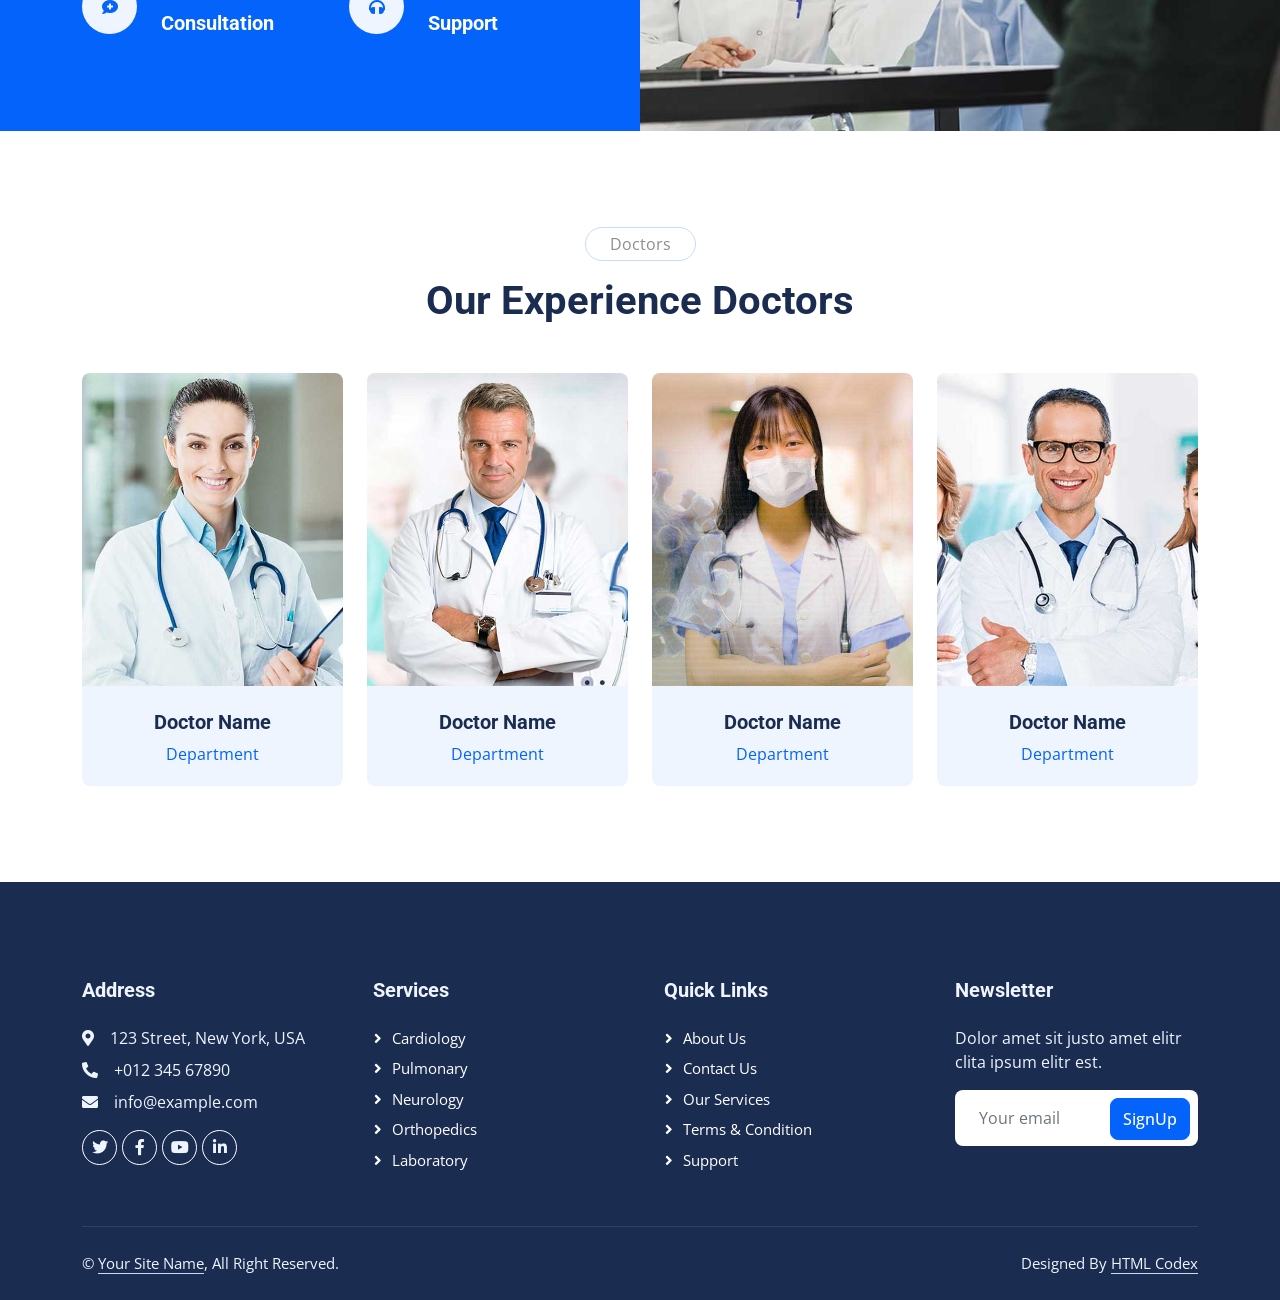
<file: about.html>
<!DOCTYPE html>
<html lang="en">

<head>
    <meta charset="utf-8">
    <title>Klinik - Clinic Website Template</title>
    <meta content="width=device-width, initial-scale=1.0" name="viewport">
    <meta content="" name="keywords">
    <meta content="" name="description">

    <!-- Favicon -->
    <link href="img/favicon.ico" rel="icon">

    <!-- Google Web Fonts -->
    <link rel="preconnect" href="https://fonts.googleapis.com">
    <link rel="preconnect" href="https://fonts.gstatic.com" crossorigin>
    <link href="https://fonts.googleapis.com/css2?family=Open+Sans:wght@400;500&family=Roboto:wght@500;700;900&display=swap" rel="stylesheet"> 

    <!-- Icon Font Stylesheet -->
    <link href="https://cdnjs.cloudflare.com/ajax/libs/font-awesome/5.10.0/css/all.min.css" rel="stylesheet">
    <link href="https://cdn.jsdelivr.net/npm/bootstrap-icons@1.4.1/font/bootstrap-icons.css" rel="stylesheet">

    <!-- Libraries Stylesheet -->
    <link href="lib/animate/animate.min.css" rel="stylesheet">
    <link href="lib/owlcarousel/assets/owl.carousel.min.css" rel="stylesheet">
    <link href="lib/tempusdominus/css/tempusdominus-bootstrap-4.min.css" rel="stylesheet" />

    <!-- Customized Bootstrap Stylesheet -->
    <link href="css/bootstrap.min.css" rel="stylesheet">

    <!-- Template Stylesheet -->
    <link href="css/style.css" rel="stylesheet">
</head>

<body>
    <!-- Spinner Start -->
    <div id="spinner" class="show bg-white position-fixed translate-middle w-100 vh-100 top-50 start-50 d-flex align-items-center justify-content-center">
        <div class="spinner-grow text-primary" style="width: 3rem; height: 3rem;" role="status">
            <span class="sr-only">Loading...</span>
        </div>
    </div>
    <!-- Spinner End -->


    <!-- Topbar Start -->
    <div class="container-fluid bg-light p-0 wow fadeIn" data-wow-delay="0.1s">
        <div class="row gx-0 d-none d-lg-flex">
            <div class="col-lg-7 px-5 text-start">
                <div class="h-100 d-inline-flex align-items-center py-3 me-4">
                    <small class="fa fa-map-marker-alt text-primary me-2"></small>
                    <small>123 Street, New York, USA</small>
                </div>
                <div class="h-100 d-inline-flex align-items-center py-3">
                    <small class="far fa-clock text-primary me-2"></small>
                    <small>Mon - Fri : 09.00 AM - 09.00 PM</small>
                </div>
            </div>
            <div class="col-lg-5 px-5 text-end">
                <div class="h-100 d-inline-flex align-items-center py-3 me-4">
                    <small class="fa fa-phone-alt text-primary me-2"></small>
                    <small>+012 345 6789</small>
                </div>
                <div class="h-100 d-inline-flex align-items-center">
                    <a class="btn btn-sm-square rounded-circle bg-white text-primary me-1" href=""><i class="fab fa-facebook-f"></i></a>
                    <a class="btn btn-sm-square rounded-circle bg-white text-primary me-1" href=""><i class="fab fa-twitter"></i></a>
                    <a class="btn btn-sm-square rounded-circle bg-white text-primary me-1" href=""><i class="fab fa-linkedin-in"></i></a>
                    <a class="btn btn-sm-square rounded-circle bg-white text-primary me-0" href=""><i class="fab fa-instagram"></i></a>
                </div>
            </div>
        </div>
    </div>
    <!-- Topbar End -->


    <!-- Navbar Start -->
    <nav class="navbar navbar-expand-lg bg-white navbar-light sticky-top p-0 wow fadeIn" data-wow-delay="0.1s">
        <a href="index.html" class="navbar-brand d-flex align-items-center px-4 px-lg-5">
            <h1 class="m-0 text-primary"><i class="far fa-hospital me-3"></i>Klinik</h1>
        </a>
        <button type="button" class="navbar-toggler me-4" data-bs-toggle="collapse" data-bs-target="#navbarCollapse">
            <span class="navbar-toggler-icon"></span>
        </button>
        <div class="collapse navbar-collapse" id="navbarCollapse">
            <div class="navbar-nav ms-auto p-4 p-lg-0">
                <a href="index.html" class="nav-item nav-link">Home</a>
                <a href="about.html" class="nav-item nav-link active">About</a>
                <a href="service.html" class="nav-item nav-link">Service</a>
                <div class="nav-item dropdown">
                    <a href="#" class="nav-link dropdown-toggle" data-bs-toggle="dropdown">Pages</a>
                    <div class="dropdown-menu rounded-0 rounded-bottom m-0">
                        <a href="feature.html" class="dropdown-item">Feature</a>
                        <a href="team.html" class="dropdown-item">Our Doctor</a>
                        <a href="appointment.html" class="dropdown-item">Appointment</a>
                        <a href="testimonial.html" class="dropdown-item">Testimonial</a>
                        <a href="404.html" class="dropdown-item">404 Page</a>
                    </div>
                </div>
                <a href="contact.html" class="nav-item nav-link">Contact</a>
            </div>
            <a href="" class="btn btn-primary rounded-0 py-4 px-lg-5 d-none d-lg-block">Appointment<i class="fa fa-arrow-right ms-3"></i></a>
        </div>
    </nav>
    <!-- Navbar End -->


    <!-- Page Header Start -->
    <div class="container-fluid page-header py-5 mb-5 wow fadeIn" data-wow-delay="0.1s">
        <div class="container py-5">
            <h1 class="display-3 text-white mb-3 animated slideInDown">About Us</h1>
            <nav aria-label="breadcrumb animated slideInDown">
                <ol class="breadcrumb text-uppercase mb-0">
                    <li class="breadcrumb-item"><a class="text-white" href="#">Home</a></li>
                    <li class="breadcrumb-item"><a class="text-white" href="#">Pages</a></li>
                    <li class="breadcrumb-item text-primary active" aria-current="page">About</li>
                </ol>
            </nav>
        </div>
    </div>
    <!-- Page Header End -->


    <!-- About Start -->
    <div class="container-xxl py-5">
        <div class="container">
            <div class="row g-5">
                <div class="col-lg-6 wow fadeIn" data-wow-delay="0.1s">
                    <div class="d-flex flex-column">
                        <img class="img-fluid rounded w-75 align-self-end" src="img/about-1.jpg" alt="">
                        <img class="img-fluid rounded w-50 bg-white pt-3 pe-3" src="img/about-2.jpg" alt="" style="margin-top: -25%;">
                    </div>
                </div>
                <div class="col-lg-6 wow fadeIn" data-wow-delay="0.5s">
                    <p class="d-inline-block border rounded-pill py-1 px-4">About Us</p>
                    <h1 class="mb-4">Why You Should Trust Us? Get Know About Us!</h1>
                    <p>Tempor erat elitr rebum at clita. Diam dolor diam ipsum sit. Aliqu diam amet diam et eos. Clita erat ipsum et lorem et sit, sed stet lorem sit clita duo justo magna dolore erat amet</p>
                    <p class="mb-4">Stet no et lorem dolor et diam, amet duo ut dolore vero eos. No stet est diam rebum amet diam ipsum. Clita clita labore, dolor duo nonumy clita sit at, sed sit sanctus dolor eos.</p>
                    <p><i class="far fa-check-circle text-primary me-3"></i>Quality health care</p>
                    <p><i class="far fa-check-circle text-primary me-3"></i>Only Qualified Doctors</p>
                    <p><i class="far fa-check-circle text-primary me-3"></i>Medical Research Professionals</p>
                    <a class="btn btn-primary rounded-pill py-3 px-5 mt-3" href="">Read More</a>
                </div>
            </div>
        </div>
    </div>
    <!-- About End -->


    <!-- Feature Start -->
    <div class="container-fluid bg-primary overflow-hidden my-5 px-lg-0">
        <div class="container feature px-lg-0">
            <div class="row g-0 mx-lg-0">
                <div class="col-lg-6 feature-text py-5 wow fadeIn" data-wow-delay="0.1s">
                    <div class="p-lg-5 ps-lg-0">
                        <p class="d-inline-block border rounded-pill text-light py-1 px-4">Features</p>
                        <h1 class="text-white mb-4">Why Choose Us</h1>
                        <p class="text-white mb-4 pb-2">Tempor erat elitr rebum at clita. Diam dolor diam ipsum sit. Aliqu diam amet diam et eos. Clita erat ipsum et lorem et sit, sed stet lorem sit clita duo justo erat amet</p>
                        <div class="row g-4">
                            <div class="col-6">
                                <div class="d-flex align-items-center">
                                    <div class="d-flex flex-shrink-0 align-items-center justify-content-center rounded-circle bg-light" style="width: 55px; height: 55px;">
                                        <i class="fa fa-user-md text-primary"></i>
                                    </div>
                                    <div class="ms-4">
                                        <p class="text-white mb-2">Experience</p>
                                        <h5 class="text-white mb-0">Doctors</h5>
                                    </div>
                                </div>
                            </div>
                            <div class="col-6">
                                <div class="d-flex align-items-center">
                                    <div class="d-flex flex-shrink-0 align-items-center justify-content-center rounded-circle bg-light" style="width: 55px; height: 55px;">
                                        <i class="fa fa-check text-primary"></i>
                                    </div>
                                    <div class="ms-4">
                                        <p class="text-white mb-2">Quality</p>
                                        <h5 class="text-white mb-0">Services</h5>
                                    </div>
                                </div>
                            </div>
                            <div class="col-6">
                                <div class="d-flex align-items-center">
                                    <div class="d-flex flex-shrink-0 align-items-center justify-content-center rounded-circle bg-light" style="width: 55px; height: 55px;">
                                        <i class="fa fa-comment-medical text-primary"></i>
                                    </div>
                                    <div class="ms-4">
                                        <p class="text-white mb-2">Positive</p>
                                        <h5 class="text-white mb-0">Consultation</h5>
                                    </div>
                                </div>
                            </div>
                            <div class="col-6">
                                <div class="d-flex align-items-center">
                                    <div class="d-flex flex-shrink-0 align-items-center justify-content-center rounded-circle bg-light" style="width: 55px; height: 55px;">
                                        <i class="fa fa-headphones text-primary"></i>
                                    </div>
                                    <div class="ms-4">
                                        <p class="text-white mb-2">24 Hours</p>
                                        <h5 class="text-white mb-0">Support</h5>
                                    </div>
                                </div>
                            </div>
                        </div>
                    </div>
                </div>
                <div class="col-lg-6 pe-lg-0 wow fadeIn" data-wow-delay="0.5s" style="min-height: 400px;">
                    <div class="position-relative h-100">
                        <img class="position-absolute img-fluid w-100 h-100" src="img/feature.jpg" style="object-fit: cover;" alt="">
                    </div>
                </div>
            </div>
        </div>
    </div>
    <!-- Feature End -->


    <!-- Team Start -->
    <div class="container-xxl py-5">
        <div class="container">
            <div class="text-center mx-auto mb-5 wow fadeInUp" data-wow-delay="0.1s" style="max-width: 600px;">
                <p class="d-inline-block border rounded-pill py-1 px-4">Doctors</p>
                <h1>Our Experience Doctors</h1>
            </div>
            <div class="row g-4">
                <div class="col-lg-3 col-md-6 wow fadeInUp" data-wow-delay="0.1s">
                    <div class="team-item position-relative rounded overflow-hidden">
                        <div class="overflow-hidden">
                            <img class="img-fluid" src="img/team-1.jpg" alt="">
                        </div>
                        <div class="team-text bg-light text-center p-4">
                            <h5>Doctor Name</h5>
                            <p class="text-primary">Department</p>
                            <div class="team-social text-center">
                                <a class="btn btn-square" href=""><i class="fab fa-facebook-f"></i></a>
                                <a class="btn btn-square" href=""><i class="fab fa-twitter"></i></a>
                                <a class="btn btn-square" href=""><i class="fab fa-instagram"></i></a>
                            </div>
                        </div>
                    </div>
                </div>
                <div class="col-lg-3 col-md-6 wow fadeInUp" data-wow-delay="0.3s">
                    <div class="team-item position-relative rounded overflow-hidden">
                        <div class="overflow-hidden">
                            <img class="img-fluid" src="img/team-2.jpg" alt="">
                        </div>
                        <div class="team-text bg-light text-center p-4">
                            <h5>Doctor Name</h5>
                            <p class="text-primary">Department</p>
                            <div class="team-social text-center">
                                <a class="btn btn-square" href=""><i class="fab fa-facebook-f"></i></a>
                                <a class="btn btn-square" href=""><i class="fab fa-twitter"></i></a>
                                <a class="btn btn-square" href=""><i class="fab fa-instagram"></i></a>
                            </div>
                        </div>
                    </div>
                </div>
                <div class="col-lg-3 col-md-6 wow fadeInUp" data-wow-delay="0.5s">
                    <div class="team-item position-relative rounded overflow-hidden">
                        <div class="overflow-hidden">
                            <img class="img-fluid" src="img/team-3.jpg" alt="">
                        </div>
                        <div class="team-text bg-light text-center p-4">
                            <h5>Doctor Name</h5>
                            <p class="text-primary">Department</p>
                            <div class="team-social text-center">
                                <a class="btn btn-square" href=""><i class="fab fa-facebook-f"></i></a>
                                <a class="btn btn-square" href=""><i class="fab fa-twitter"></i></a>
                                <a class="btn btn-square" href=""><i class="fab fa-instagram"></i></a>
                            </div>
                        </div>
                    </div>
                </div>
                <div class="col-lg-3 col-md-6 wow fadeInUp" data-wow-delay="0.7s">
                    <div class="team-item position-relative rounded overflow-hidden">
                        <div class="overflow-hidden">
                            <img class="img-fluid" src="img/team-4.jpg" alt="">
                        </div>
                        <div class="team-text bg-light text-center p-4">
                            <h5>Doctor Name</h5>
                            <p class="text-primary">Department</p>
                            <div class="team-social text-center">
                                <a class="btn btn-square" href=""><i class="fab fa-facebook-f"></i></a>
                                <a class="btn btn-square" href=""><i class="fab fa-twitter"></i></a>
                                <a class="btn btn-square" href=""><i class="fab fa-instagram"></i></a>
                            </div>
                        </div>
                    </div>
                </div>
            </div>
        </div>
    </div>
    <!-- Team End -->
        

    <!-- Footer Start -->
    <div class="container-fluid bg-dark text-light footer mt-5 pt-5 wow fadeIn" data-wow-delay="0.1s">
        <div class="container py-5">
            <div class="row g-5">
                <div class="col-lg-3 col-md-6">
                    <h5 class="text-light mb-4">Address</h5>
                    <p class="mb-2"><i class="fa fa-map-marker-alt me-3"></i>123 Street, New York, USA</p>
                    <p class="mb-2"><i class="fa fa-phone-alt me-3"></i>+012 345 67890</p>
                    <p class="mb-2"><i class="fa fa-envelope me-3"></i>info@example.com</p>
                    <div class="d-flex pt-2">
                        <a class="btn btn-outline-light btn-social rounded-circle" href=""><i class="fab fa-twitter"></i></a>
                        <a class="btn btn-outline-light btn-social rounded-circle" href=""><i class="fab fa-facebook-f"></i></a>
                        <a class="btn btn-outline-light btn-social rounded-circle" href=""><i class="fab fa-youtube"></i></a>
                        <a class="btn btn-outline-light btn-social rounded-circle" href=""><i class="fab fa-linkedin-in"></i></a>
                    </div>
                </div>
                <div class="col-lg-3 col-md-6">
                    <h5 class="text-light mb-4">Services</h5>
                    <a class="btn btn-link" href="">Cardiology</a>
                    <a class="btn btn-link" href="">Pulmonary</a>
                    <a class="btn btn-link" href="">Neurology</a>
                    <a class="btn btn-link" href="">Orthopedics</a>
                    <a class="btn btn-link" href="">Laboratory</a>
                </div>
                <div class="col-lg-3 col-md-6">
                    <h5 class="text-light mb-4">Quick Links</h5>
                    <a class="btn btn-link" href="">About Us</a>
                    <a class="btn btn-link" href="">Contact Us</a>
                    <a class="btn btn-link" href="">Our Services</a>
                    <a class="btn btn-link" href="">Terms & Condition</a>
                    <a class="btn btn-link" href="">Support</a>
                </div>
                <div class="col-lg-3 col-md-6">
                    <h5 class="text-light mb-4">Newsletter</h5>
                    <p>Dolor amet sit justo amet elitr clita ipsum elitr est.</p>
                    <div class="position-relative mx-auto" style="max-width: 400px;">
                        <input class="form-control border-0 w-100 py-3 ps-4 pe-5" type="text" placeholder="Your email">
                        <button type="button" class="btn btn-primary py-2 position-absolute top-0 end-0 mt-2 me-2">SignUp</button>
                    </div>
                </div>
            </div>
        </div>
        <div class="container">
            <div class="copyright">
                <div class="row">
                    <div class="col-md-6 text-center text-md-start mb-3 mb-md-0">
                        &copy; <a class="border-bottom" href="#">Your Site Name</a>, All Right Reserved.
                    </div>
                    <div class="col-md-6 text-center text-md-end">
                        <!--/*** This template is free as long as you keep the footer author’s credit link/attribution link/backlink. If you'd like to use the template without the footer author’s credit link/attribution link/backlink, you can purchase the Credit Removal License from "https://htmlcodex.com/credit-removal". Thank you for your support. ***/-->
                        Designed By <a class="border-bottom" href="https://htmlcodex.com">HTML Codex</a>
                    </div>
                </div>
            </div>
        </div>
    </div>
    <!-- Footer End -->


    <!-- Back to Top -->
    <a href="#" class="btn btn-lg btn-primary btn-lg-square rounded-circle back-to-top"><i class="bi bi-arrow-up"></i></a>


    <!-- JavaScript Libraries -->
    <script src="https://code.jquery.com/jquery-3.4.1.min.js"></script>
    <script src="https://cdn.jsdelivr.net/npm/bootstrap@5.0.0/dist/js/bootstrap.bundle.min.js"></script>
    <script src="lib/wow/wow.min.js"></script>
    <script src="lib/easing/easing.min.js"></script>
    <script src="lib/waypoints/waypoints.min.js"></script>
    <script src="lib/counterup/counterup.min.js"></script>
    <script src="lib/owlcarousel/owl.carousel.min.js"></script>
    <script src="lib/tempusdominus/js/moment.min.js"></script>
    <script src="lib/tempusdominus/js/moment-timezone.min.js"></script>
    <script src="lib/tempusdominus/js/tempusdominus-bootstrap-4.min.js"></script>

    <!-- Template Javascript -->
    <script src="js/main.js"></script>
</body>

</html>
</file>
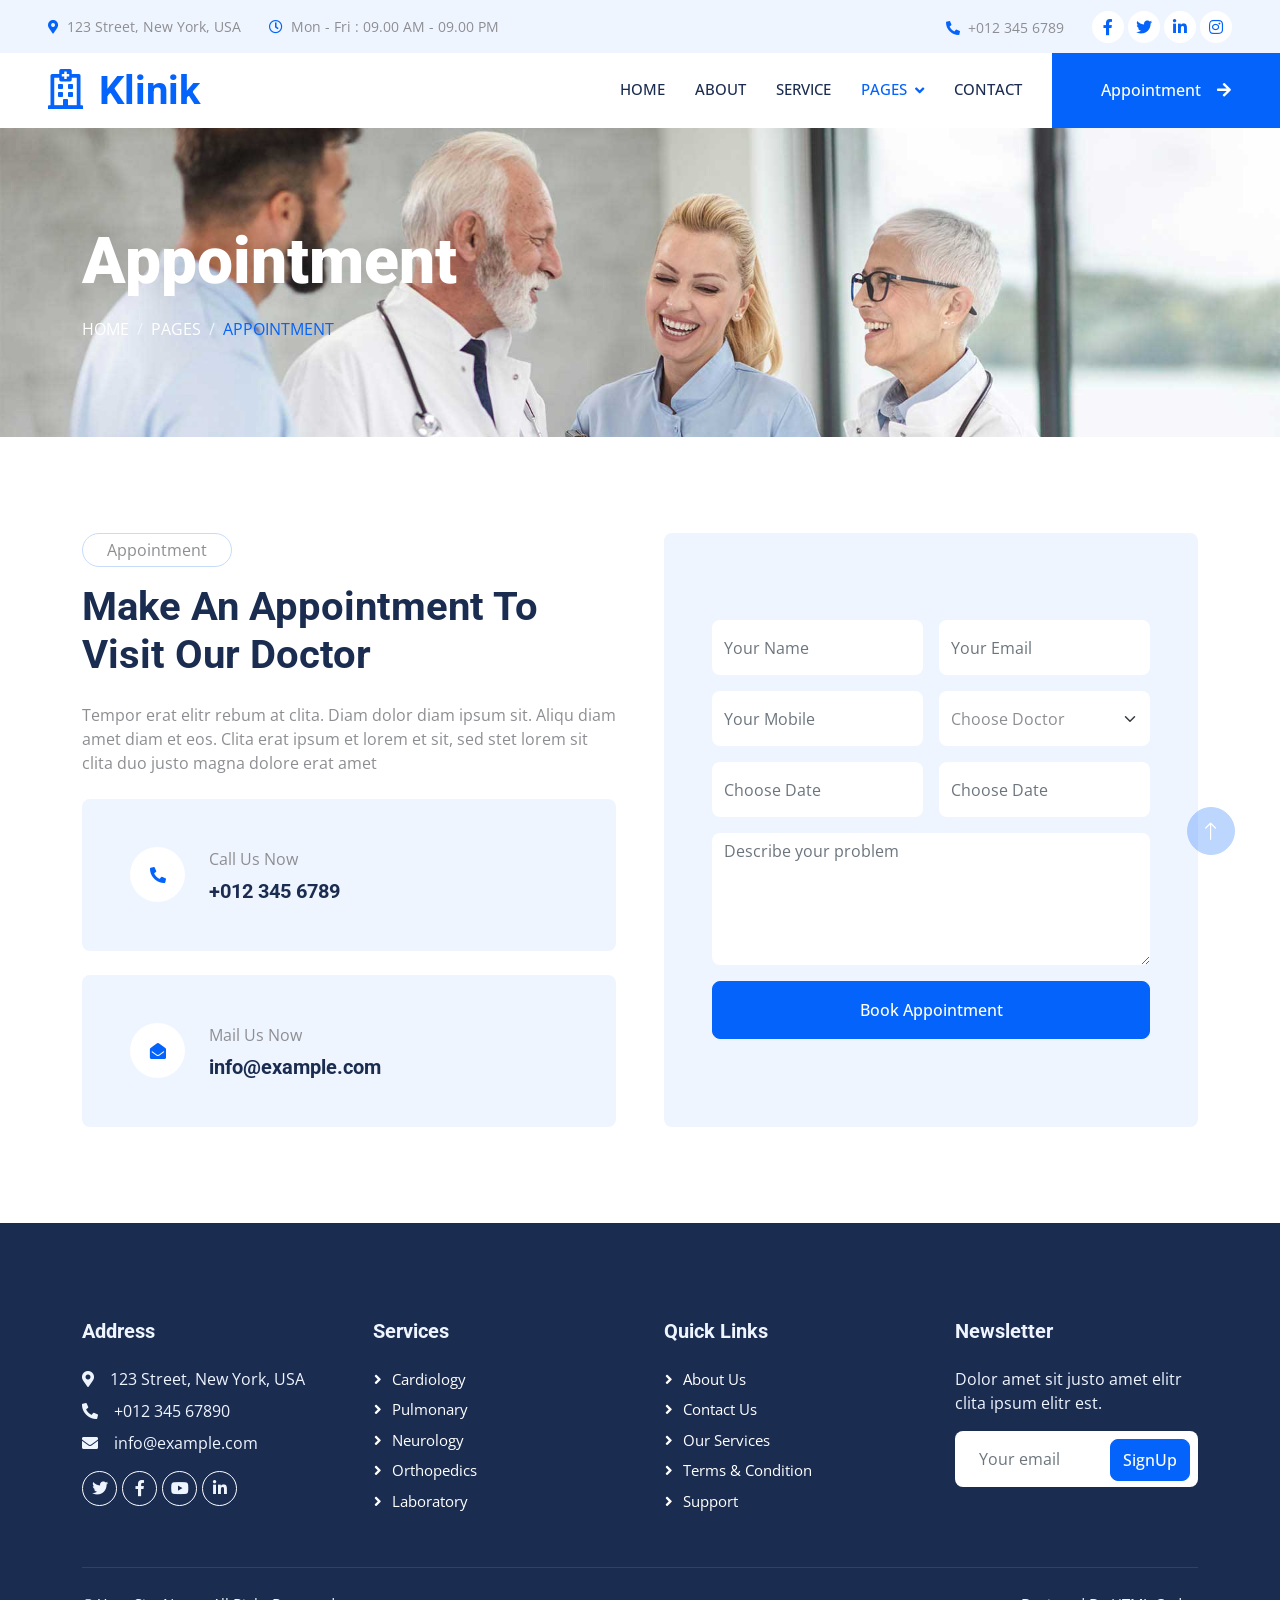
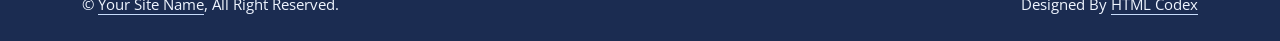
<file: appointment.html>
<!DOCTYPE html>
<html lang="en">

<head>
    <meta charset="utf-8">
    <title>Klinik - Clinic Website Template</title>
    <meta content="width=device-width, initial-scale=1.0" name="viewport">
    <meta content="" name="keywords">
    <meta content="" name="description">

    <!-- Favicon -->
    <link href="img/favicon.ico" rel="icon">

    <!-- Google Web Fonts -->
    <link rel="preconnect" href="https://fonts.googleapis.com">
    <link rel="preconnect" href="https://fonts.gstatic.com" crossorigin>
    <link href="https://fonts.googleapis.com/css2?family=Open+Sans:wght@400;500&family=Roboto:wght@500;700;900&display=swap" rel="stylesheet"> 

    <!-- Icon Font Stylesheet -->
    <link href="https://cdnjs.cloudflare.com/ajax/libs/font-awesome/5.10.0/css/all.min.css" rel="stylesheet">
    <link href="https://cdn.jsdelivr.net/npm/bootstrap-icons@1.4.1/font/bootstrap-icons.css" rel="stylesheet">

    <!-- Libraries Stylesheet -->
    <link href="lib/animate/animate.min.css" rel="stylesheet">
    <link href="lib/owlcarousel/assets/owl.carousel.min.css" rel="stylesheet">
    <link href="lib/tempusdominus/css/tempusdominus-bootstrap-4.min.css" rel="stylesheet" />

    <!-- Customized Bootstrap Stylesheet -->
    <link href="css/bootstrap.min.css" rel="stylesheet">

    <!-- Template Stylesheet -->
    <link href="css/style.css" rel="stylesheet">
</head>

<body>
    <!-- Spinner Start -->
    <div id="spinner" class="show bg-white position-fixed translate-middle w-100 vh-100 top-50 start-50 d-flex align-items-center justify-content-center">
        <div class="spinner-grow text-primary" style="width: 3rem; height: 3rem;" role="status">
            <span class="sr-only">Loading...</span>
        </div>
    </div>
    <!-- Spinner End -->


    <!-- Topbar Start -->
    <div class="container-fluid bg-light p-0 wow fadeIn" data-wow-delay="0.1s">
        <div class="row gx-0 d-none d-lg-flex">
            <div class="col-lg-7 px-5 text-start">
                <div class="h-100 d-inline-flex align-items-center py-3 me-4">
                    <small class="fa fa-map-marker-alt text-primary me-2"></small>
                    <small>123 Street, New York, USA</small>
                </div>
                <div class="h-100 d-inline-flex align-items-center py-3">
                    <small class="far fa-clock text-primary me-2"></small>
                    <small>Mon - Fri : 09.00 AM - 09.00 PM</small>
                </div>
            </div>
            <div class="col-lg-5 px-5 text-end">
                <div class="h-100 d-inline-flex align-items-center py-3 me-4">
                    <small class="fa fa-phone-alt text-primary me-2"></small>
                    <small>+012 345 6789</small>
                </div>
                <div class="h-100 d-inline-flex align-items-center">
                    <a class="btn btn-sm-square rounded-circle bg-white text-primary me-1" href=""><i class="fab fa-facebook-f"></i></a>
                    <a class="btn btn-sm-square rounded-circle bg-white text-primary me-1" href=""><i class="fab fa-twitter"></i></a>
                    <a class="btn btn-sm-square rounded-circle bg-white text-primary me-1" href=""><i class="fab fa-linkedin-in"></i></a>
                    <a class="btn btn-sm-square rounded-circle bg-white text-primary me-0" href=""><i class="fab fa-instagram"></i></a>
                </div>
            </div>
        </div>
    </div>
    <!-- Topbar End -->


    <!-- Navbar Start -->
    <nav class="navbar navbar-expand-lg bg-white navbar-light sticky-top p-0 wow fadeIn" data-wow-delay="0.1s">
        <a href="index.html" class="navbar-brand d-flex align-items-center px-4 px-lg-5">
            <h1 class="m-0 text-primary"><i class="far fa-hospital me-3"></i>Klinik</h1>
        </a>
        <button type="button" class="navbar-toggler me-4" data-bs-toggle="collapse" data-bs-target="#navbarCollapse">
            <span class="navbar-toggler-icon"></span>
        </button>
        <div class="collapse navbar-collapse" id="navbarCollapse">
            <div class="navbar-nav ms-auto p-4 p-lg-0">
                <a href="index.html" class="nav-item nav-link">Home</a>
                <a href="about.html" class="nav-item nav-link">About</a>
                <a href="service.html" class="nav-item nav-link">Service</a>
                <div class="nav-item dropdown">
                    <a href="#" class="nav-link dropdown-toggle active" data-bs-toggle="dropdown">Pages</a>
                    <div class="dropdown-menu rounded-0 rounded-bottom m-0">
                        <a href="feature.html" class="dropdown-item">Feature</a>
                        <a href="team.html" class="dropdown-item">Our Doctor</a>
                        <a href="appointment.html" class="dropdown-item active">Appointment</a>
                        <a href="testimonial.html" class="dropdown-item">Testimonial</a>
                        <a href="404.html" class="dropdown-item">404 Page</a>
                    </div>
                </div>
                <a href="contact.html" class="nav-item nav-link">Contact</a>
            </div>
            <a href="" class="btn btn-primary rounded-0 py-4 px-lg-5 d-none d-lg-block">Appointment<i class="fa fa-arrow-right ms-3"></i></a>
        </div>
    </nav>
    <!-- Navbar End -->


    <!-- Page Header Start -->
    <div class="container-fluid page-header py-5 mb-5 wow fadeIn" data-wow-delay="0.1s">
        <div class="container py-5">
            <h1 class="display-3 text-white mb-3 animated slideInDown">Appointment</h1>
            <nav aria-label="breadcrumb animated slideInDown">
                <ol class="breadcrumb text-uppercase mb-0">
                    <li class="breadcrumb-item"><a class="text-white" href="#">Home</a></li>
                    <li class="breadcrumb-item"><a class="text-white" href="#">Pages</a></li>
                    <li class="breadcrumb-item text-primary active" aria-current="page">Appointment</li>
                </ol>
            </nav>
        </div>
    </div>
    <!-- Page Header End -->


    <!-- Appointment Start -->
    <div class="container-xxl py-5">
        <div class="container">
            <div class="row g-5">
                <div class="col-lg-6 wow fadeInUp" data-wow-delay="0.1s">
                    <p class="d-inline-block border rounded-pill py-1 px-4">Appointment</p>
                    <h1 class="mb-4">Make An Appointment To Visit Our Doctor</h1>
                    <p class="mb-4">Tempor erat elitr rebum at clita. Diam dolor diam ipsum sit. Aliqu diam amet diam et eos. Clita erat ipsum et lorem et sit, sed stet lorem sit clita duo justo magna dolore erat amet</p>
                    <div class="bg-light rounded d-flex align-items-center p-5 mb-4">
                        <div class="d-flex flex-shrink-0 align-items-center justify-content-center rounded-circle bg-white" style="width: 55px; height: 55px;">
                            <i class="fa fa-phone-alt text-primary"></i>
                        </div>
                        <div class="ms-4">
                            <p class="mb-2">Call Us Now</p>
                            <h5 class="mb-0">+012 345 6789</h5>
                        </div>
                    </div>
                    <div class="bg-light rounded d-flex align-items-center p-5">
                        <div class="d-flex flex-shrink-0 align-items-center justify-content-center rounded-circle bg-white" style="width: 55px; height: 55px;">
                            <i class="fa fa-envelope-open text-primary"></i>
                        </div>
                        <div class="ms-4">
                            <p class="mb-2">Mail Us Now</p>
                            <h5 class="mb-0">info@example.com</h5>
                        </div>
                    </div>
                </div>
                <div class="col-lg-6 wow fadeInUp" data-wow-delay="0.5s">
                    <div class="bg-light rounded h-100 d-flex align-items-center p-5">
                        <form>
                            <div class="row g-3">
                                <div class="col-12 col-sm-6">
                                    <input type="text" class="form-control border-0" placeholder="Your Name" style="height: 55px;">
                                </div>
                                <div class="col-12 col-sm-6">
                                    <input type="email" class="form-control border-0" placeholder="Your Email" style="height: 55px;">
                                </div>
                                <div class="col-12 col-sm-6">
                                    <input type="text" class="form-control border-0" placeholder="Your Mobile" style="height: 55px;">
                                </div>
                                <div class="col-12 col-sm-6">
                                    <select class="form-select border-0" style="height: 55px;">
                                        <option selected>Choose Doctor</option>
                                        <option value="1">Doctor 1</option>
                                        <option value="2">Doctor 2</option>
                                        <option value="3">Doctor 3</option>
                                    </select>
                                </div>
                                <div class="col-12 col-sm-6">
                                    <div class="date" id="date" data-target-input="nearest">
                                        <input type="text"
                                            class="form-control border-0 datetimepicker-input"
                                            placeholder="Choose Date" data-target="#date" data-toggle="datetimepicker" style="height: 55px;">
                                    </div>
                                </div>
                                <div class="col-12 col-sm-6">
                                    <div class="time" id="time" data-target-input="nearest">
                                        <input type="text"
                                            class="form-control border-0 datetimepicker-input"
                                            placeholder="Choose Date" data-target="#time" data-toggle="datetimepicker" style="height: 55px;">
                                    </div>
                                </div>
                                <div class="col-12">
                                    <textarea class="form-control border-0" rows="5" placeholder="Describe your problem"></textarea>
                                </div>
                                <div class="col-12">
                                    <button class="btn btn-primary w-100 py-3" type="submit">Book Appointment</button>
                                </div>
                            </div>
                        </form>
                    </div>
                </div>
            </div>
        </div>
    </div>
    <!-- Appointment End -->
        

    <!-- Footer Start -->
    <div class="container-fluid bg-dark text-light footer mt-5 pt-5 wow fadeIn" data-wow-delay="0.1s">
        <div class="container py-5">
            <div class="row g-5">
                <div class="col-lg-3 col-md-6">
                    <h5 class="text-light mb-4">Address</h5>
                    <p class="mb-2"><i class="fa fa-map-marker-alt me-3"></i>123 Street, New York, USA</p>
                    <p class="mb-2"><i class="fa fa-phone-alt me-3"></i>+012 345 67890</p>
                    <p class="mb-2"><i class="fa fa-envelope me-3"></i>info@example.com</p>
                    <div class="d-flex pt-2">
                        <a class="btn btn-outline-light btn-social rounded-circle" href=""><i class="fab fa-twitter"></i></a>
                        <a class="btn btn-outline-light btn-social rounded-circle" href=""><i class="fab fa-facebook-f"></i></a>
                        <a class="btn btn-outline-light btn-social rounded-circle" href=""><i class="fab fa-youtube"></i></a>
                        <a class="btn btn-outline-light btn-social rounded-circle" href=""><i class="fab fa-linkedin-in"></i></a>
                    </div>
                </div>
                <div class="col-lg-3 col-md-6">
                    <h5 class="text-light mb-4">Services</h5>
                    <a class="btn btn-link" href="">Cardiology</a>
                    <a class="btn btn-link" href="">Pulmonary</a>
                    <a class="btn btn-link" href="">Neurology</a>
                    <a class="btn btn-link" href="">Orthopedics</a>
                    <a class="btn btn-link" href="">Laboratory</a>
                </div>
                <div class="col-lg-3 col-md-6">
                    <h5 class="text-light mb-4">Quick Links</h5>
                    <a class="btn btn-link" href="">About Us</a>
                    <a class="btn btn-link" href="">Contact Us</a>
                    <a class="btn btn-link" href="">Our Services</a>
                    <a class="btn btn-link" href="">Terms & Condition</a>
                    <a class="btn btn-link" href="">Support</a>
                </div>
                <div class="col-lg-3 col-md-6">
                    <h5 class="text-light mb-4">Newsletter</h5>
                    <p>Dolor amet sit justo amet elitr clita ipsum elitr est.</p>
                    <div class="position-relative mx-auto" style="max-width: 400px;">
                        <input class="form-control border-0 w-100 py-3 ps-4 pe-5" type="text" placeholder="Your email">
                        <button type="button" class="btn btn-primary py-2 position-absolute top-0 end-0 mt-2 me-2">SignUp</button>
                    </div>
                </div>
            </div>
        </div>
        <div class="container">
            <div class="copyright">
                <div class="row">
                    <div class="col-md-6 text-center text-md-start mb-3 mb-md-0">
                        &copy; <a class="border-bottom" href="#">Your Site Name</a>, All Right Reserved.
                    </div>
                    <div class="col-md-6 text-center text-md-end">
                        <!--/*** This template is free as long as you keep the footer author’s credit link/attribution link/backlink. If you'd like to use the template without the footer author’s credit link/attribution link/backlink, you can purchase the Credit Removal License from "https://htmlcodex.com/credit-removal". Thank you for your support. ***/-->
                        Designed By <a class="border-bottom" href="https://htmlcodex.com">HTML Codex</a>
                    </div>
                </div>
            </div>
        </div>
    </div>
    <!-- Footer End -->


    <!-- Back to Top -->
    <a href="#" class="btn btn-lg btn-primary btn-lg-square rounded-circle back-to-top"><i class="bi bi-arrow-up"></i></a>


    <!-- JavaScript Libraries -->
    <script src="https://code.jquery.com/jquery-3.4.1.min.js"></script>
    <script src="https://cdn.jsdelivr.net/npm/bootstrap@5.0.0/dist/js/bootstrap.bundle.min.js"></script>
    <script src="lib/wow/wow.min.js"></script>
    <script src="lib/easing/easing.min.js"></script>
    <script src="lib/waypoints/waypoints.min.js"></script>
    <script src="lib/counterup/counterup.min.js"></script>
    <script src="lib/owlcarousel/owl.carousel.min.js"></script>
    <script src="lib/tempusdominus/js/moment.min.js"></script>
    <script src="lib/tempusdominus/js/moment-timezone.min.js"></script>
    <script src="lib/tempusdominus/js/tempusdominus-bootstrap-4.min.js"></script>

    <!-- Template Javascript -->
    <script src="js/main.js"></script>
</body>

</html>
</file>
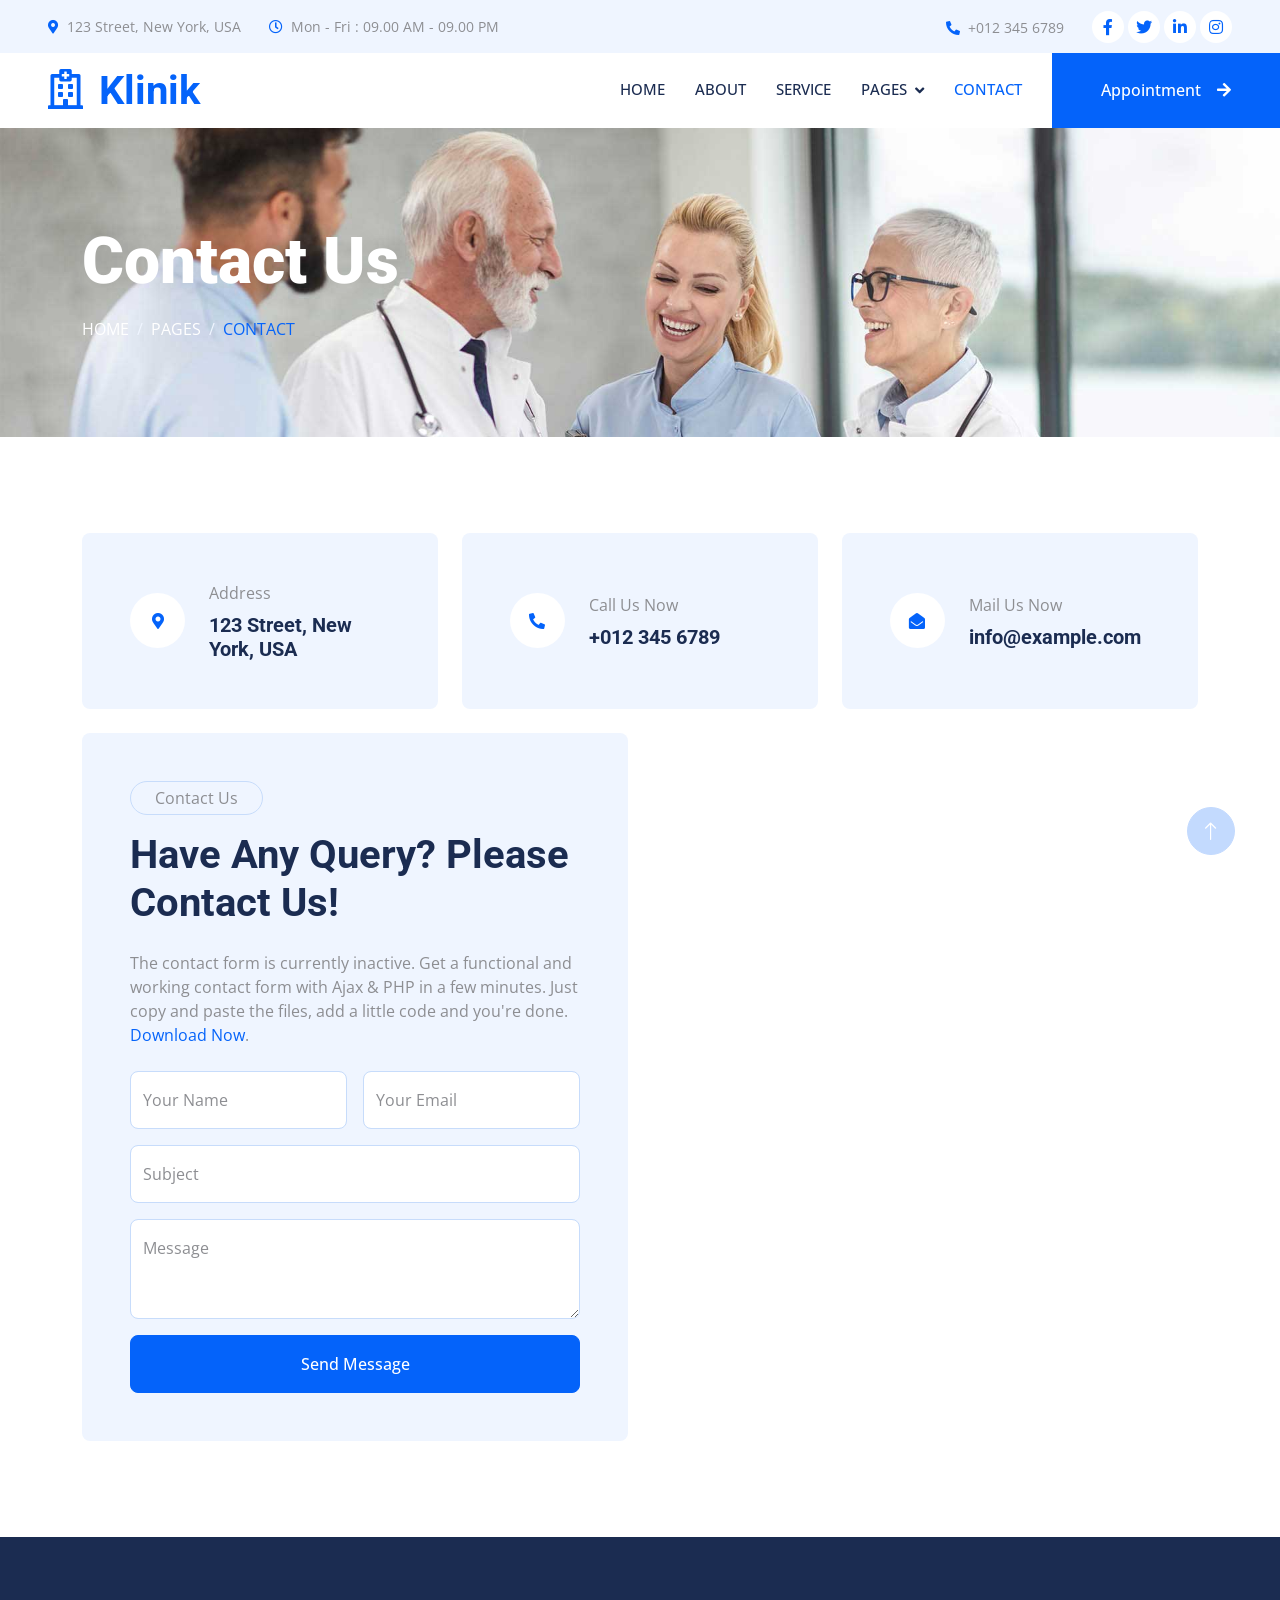
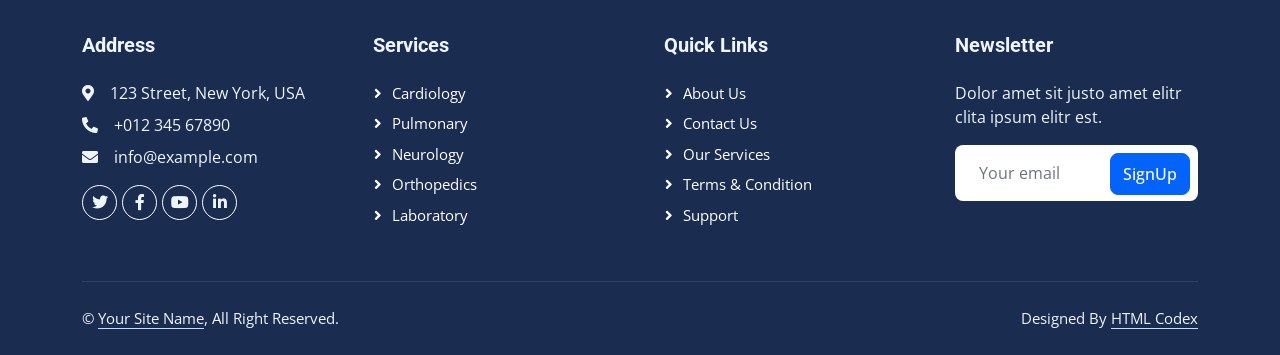
<file: contact.html>
<!DOCTYPE html>
<html lang="en">

<head>
    <meta charset="utf-8">
    <title>Klinik - Clinic Website Template</title>
    <meta content="width=device-width, initial-scale=1.0" name="viewport">
    <meta content="" name="keywords">
    <meta content="" name="description">

    <!-- Favicon -->
    <link href="img/favicon.ico" rel="icon">

    <!-- Google Web Fonts -->
    <link rel="preconnect" href="https://fonts.googleapis.com">
    <link rel="preconnect" href="https://fonts.gstatic.com" crossorigin>
    <link href="https://fonts.googleapis.com/css2?family=Open+Sans:wght@400;500&family=Roboto:wght@500;700;900&display=swap" rel="stylesheet"> 

    <!-- Icon Font Stylesheet -->
    <link href="https://cdnjs.cloudflare.com/ajax/libs/font-awesome/5.10.0/css/all.min.css" rel="stylesheet">
    <link href="https://cdn.jsdelivr.net/npm/bootstrap-icons@1.4.1/font/bootstrap-icons.css" rel="stylesheet">

    <!-- Libraries Stylesheet -->
    <link href="lib/animate/animate.min.css" rel="stylesheet">
    <link href="lib/owlcarousel/assets/owl.carousel.min.css" rel="stylesheet">
    <link href="lib/tempusdominus/css/tempusdominus-bootstrap-4.min.css" rel="stylesheet" />

    <!-- Customized Bootstrap Stylesheet -->
    <link href="css/bootstrap.min.css" rel="stylesheet">

    <!-- Template Stylesheet -->
    <link href="css/style.css" rel="stylesheet">
</head>

<body>
    <!-- Spinner Start -->
    <div id="spinner" class="show bg-white position-fixed translate-middle w-100 vh-100 top-50 start-50 d-flex align-items-center justify-content-center">
        <div class="spinner-grow text-primary" style="width: 3rem; height: 3rem;" role="status">
            <span class="sr-only">Loading...</span>
        </div>
    </div>
    <!-- Spinner End -->


    <!-- Topbar Start -->
    <div class="container-fluid bg-light p-0 wow fadeIn" data-wow-delay="0.1s">
        <div class="row gx-0 d-none d-lg-flex">
            <div class="col-lg-7 px-5 text-start">
                <div class="h-100 d-inline-flex align-items-center py-3 me-4">
                    <small class="fa fa-map-marker-alt text-primary me-2"></small>
                    <small>123 Street, New York, USA</small>
                </div>
                <div class="h-100 d-inline-flex align-items-center py-3">
                    <small class="far fa-clock text-primary me-2"></small>
                    <small>Mon - Fri : 09.00 AM - 09.00 PM</small>
                </div>
            </div>
            <div class="col-lg-5 px-5 text-end">
                <div class="h-100 d-inline-flex align-items-center py-3 me-4">
                    <small class="fa fa-phone-alt text-primary me-2"></small>
                    <small>+012 345 6789</small>
                </div>
                <div class="h-100 d-inline-flex align-items-center">
                    <a class="btn btn-sm-square rounded-circle bg-white text-primary me-1" href=""><i class="fab fa-facebook-f"></i></a>
                    <a class="btn btn-sm-square rounded-circle bg-white text-primary me-1" href=""><i class="fab fa-twitter"></i></a>
                    <a class="btn btn-sm-square rounded-circle bg-white text-primary me-1" href=""><i class="fab fa-linkedin-in"></i></a>
                    <a class="btn btn-sm-square rounded-circle bg-white text-primary me-0" href=""><i class="fab fa-instagram"></i></a>
                </div>
            </div>
        </div>
    </div>
    <!-- Topbar End -->


    <!-- Navbar Start -->
    <nav class="navbar navbar-expand-lg bg-white navbar-light sticky-top p-0 wow fadeIn" data-wow-delay="0.1s">
        <a href="index.html" class="navbar-brand d-flex align-items-center px-4 px-lg-5">
            <h1 class="m-0 text-primary"><i class="far fa-hospital me-3"></i>Klinik</h1>
        </a>
        <button type="button" class="navbar-toggler me-4" data-bs-toggle="collapse" data-bs-target="#navbarCollapse">
            <span class="navbar-toggler-icon"></span>
        </button>
        <div class="collapse navbar-collapse" id="navbarCollapse">
            <div class="navbar-nav ms-auto p-4 p-lg-0">
                <a href="index.html" class="nav-item nav-link">Home</a>
                <a href="about.html" class="nav-item nav-link">About</a>
                <a href="service.html" class="nav-item nav-link">Service</a>
                <div class="nav-item dropdown">
                    <a href="#" class="nav-link dropdown-toggle" data-bs-toggle="dropdown">Pages</a>
                    <div class="dropdown-menu rounded-0 rounded-bottom m-0">
                        <a href="feature.html" class="dropdown-item">Feature</a>
                        <a href="team.html" class="dropdown-item">Our Doctor</a>
                        <a href="appointment.html" class="dropdown-item">Appointment</a>
                        <a href="testimonial.html" class="dropdown-item">Testimonial</a>
                        <a href="404.html" class="dropdown-item">404 Page</a>
                    </div>
                </div>
                <a href="contact.html" class="nav-item nav-link active">Contact</a>
            </div>
            <a href="" class="btn btn-primary rounded-0 py-4 px-lg-5 d-none d-lg-block">Appointment<i class="fa fa-arrow-right ms-3"></i></a>
        </div>
    </nav>
    <!-- Navbar End -->


    <!-- Page Header Start -->
    <div class="container-fluid page-header py-5 mb-5 wow fadeIn" data-wow-delay="0.1s">
        <div class="container py-5">
            <h1 class="display-3 text-white mb-3 animated slideInDown">Contact Us</h1>
            <nav aria-label="breadcrumb animated slideInDown">
                <ol class="breadcrumb text-uppercase mb-0">
                    <li class="breadcrumb-item"><a class="text-white" href="#">Home</a></li>
                    <li class="breadcrumb-item"><a class="text-white" href="#">Pages</a></li>
                    <li class="breadcrumb-item text-primary active" aria-current="page">Contact</li>
                </ol>
            </nav>
        </div>
    </div>
    <!-- Page Header End -->


    <!-- Contact Start -->
    <div class="container-xxl py-5">
        <div class="container">
            <div class="row g-4">
                <div class="col-lg-4">
                    <div class="h-100 bg-light rounded d-flex align-items-center p-5">
                        <div class="d-flex flex-shrink-0 align-items-center justify-content-center rounded-circle bg-white" style="width: 55px; height: 55px;">
                            <i class="fa fa-map-marker-alt text-primary"></i>
                        </div>
                        <div class="ms-4">
                            <p class="mb-2">Address</p>
                            <h5 class="mb-0">123 Street, New York, USA</h5>
                        </div>
                    </div>
                </div>
                <div class="col-lg-4">
                    <div class="h-100 bg-light rounded d-flex align-items-center p-5">
                        <div class="d-flex flex-shrink-0 align-items-center justify-content-center rounded-circle bg-white" style="width: 55px; height: 55px;">
                            <i class="fa fa-phone-alt text-primary"></i>
                        </div>
                        <div class="ms-4">
                            <p class="mb-2">Call Us Now</p>
                            <h5 class="mb-0">+012 345 6789</h5>
                        </div>
                    </div>
                </div>
                <div class="col-lg-4">
                    <div class="h-100 bg-light rounded d-flex align-items-center p-5">
                        <div class="d-flex flex-shrink-0 align-items-center justify-content-center rounded-circle bg-white" style="width: 55px; height: 55px;">
                            <i class="fa fa-envelope-open text-primary"></i>
                        </div>
                        <div class="ms-4">
                            <p class="mb-2">Mail Us Now</p>
                            <h5 class="mb-0">info@example.com</h5>
                        </div>
                    </div>
                </div>
                <div class="col-lg-6 wow fadeIn" data-wow-delay="0.1s">
                    <div class="bg-light rounded p-5">
                        <p class="d-inline-block border rounded-pill py-1 px-4">Contact Us</p>
                        <h1 class="mb-4">Have Any Query? Please Contact Us!</h1>
                        <p class="mb-4">The contact form is currently inactive. Get a functional and working contact form with Ajax & PHP in a few minutes. Just copy and paste the files, add a little code and you're done. <a href="https://htmlcodex.com/contact-form">Download Now</a>.</p>
                        <form>
                            <div class="row g-3">
                                <div class="col-md-6">
                                    <div class="form-floating">
                                        <input type="text" class="form-control" id="name" placeholder="Your Name">
                                        <label for="name">Your Name</label>
                                    </div>
                                </div>
                                <div class="col-md-6">
                                    <div class="form-floating">
                                        <input type="email" class="form-control" id="email" placeholder="Your Email">
                                        <label for="email">Your Email</label>
                                    </div>
                                </div>
                                <div class="col-12">
                                    <div class="form-floating">
                                        <input type="text" class="form-control" id="subject" placeholder="Subject">
                                        <label for="subject">Subject</label>
                                    </div>
                                </div>
                                <div class="col-12">
                                    <div class="form-floating">
                                        <textarea class="form-control" placeholder="Leave a message here" id="message" style="height: 100px"></textarea>
                                        <label for="message">Message</label>
                                    </div>
                                </div>
                                <div class="col-12">
                                    <button class="btn btn-primary w-100 py-3" type="submit">Send Message</button>
                                </div>
                            </div>
                        </form>
                    </div>
                </div>
                <div class="col-lg-6 wow fadeIn" data-wow-delay="0.5s">
                    <div class="h-100" style="min-height: 400px;">
                        <iframe class="rounded w-100 h-100"
                        src="https://www.google.com/maps/embed?pb=!1m18!1m12!1m3!1d3001156.4288297426!2d-78.01371936852176!3d42.72876761954724!2m3!1f0!2f0!3f0!3m2!1i1024!2i768!4f13.1!3m3!1m2!1s0x4ccc4bf0f123a5a9%3A0xddcfc6c1de189567!2sNew%20York%2C%20USA!5e0!3m2!1sen!2sbd!4v1603794290143!5m2!1sen!2sbd"
                        frameborder="0" allowfullscreen="" aria-hidden="false"
                        tabindex="0"></iframe>
                    </div>
                </div>
            </div>
        </div>
    </div>
    <!-- Contact End -->


    <!-- Footer Start -->
    <div class="container-fluid bg-dark text-light footer mt-5 pt-5 wow fadeIn" data-wow-delay="0.1s">
        <div class="container py-5">
            <div class="row g-5">
                <div class="col-lg-3 col-md-6">
                    <h5 class="text-light mb-4">Address</h5>
                    <p class="mb-2"><i class="fa fa-map-marker-alt me-3"></i>123 Street, New York, USA</p>
                    <p class="mb-2"><i class="fa fa-phone-alt me-3"></i>+012 345 67890</p>
                    <p class="mb-2"><i class="fa fa-envelope me-3"></i>info@example.com</p>
                    <div class="d-flex pt-2">
                        <a class="btn btn-outline-light btn-social rounded-circle" href=""><i class="fab fa-twitter"></i></a>
                        <a class="btn btn-outline-light btn-social rounded-circle" href=""><i class="fab fa-facebook-f"></i></a>
                        <a class="btn btn-outline-light btn-social rounded-circle" href=""><i class="fab fa-youtube"></i></a>
                        <a class="btn btn-outline-light btn-social rounded-circle" href=""><i class="fab fa-linkedin-in"></i></a>
                    </div>
                </div>
                <div class="col-lg-3 col-md-6">
                    <h5 class="text-light mb-4">Services</h5>
                    <a class="btn btn-link" href="">Cardiology</a>
                    <a class="btn btn-link" href="">Pulmonary</a>
                    <a class="btn btn-link" href="">Neurology</a>
                    <a class="btn btn-link" href="">Orthopedics</a>
                    <a class="btn btn-link" href="">Laboratory</a>
                </div>
                <div class="col-lg-3 col-md-6">
                    <h5 class="text-light mb-4">Quick Links</h5>
                    <a class="btn btn-link" href="">About Us</a>
                    <a class="btn btn-link" href="">Contact Us</a>
                    <a class="btn btn-link" href="">Our Services</a>
                    <a class="btn btn-link" href="">Terms & Condition</a>
                    <a class="btn btn-link" href="">Support</a>
                </div>
                <div class="col-lg-3 col-md-6">
                    <h5 class="text-light mb-4">Newsletter</h5>
                    <p>Dolor amet sit justo amet elitr clita ipsum elitr est.</p>
                    <div class="position-relative mx-auto" style="max-width: 400px;">
                        <input class="form-control border-0 w-100 py-3 ps-4 pe-5" type="text" placeholder="Your email">
                        <button type="button" class="btn btn-primary py-2 position-absolute top-0 end-0 mt-2 me-2">SignUp</button>
                    </div>
                </div>
            </div>
        </div>
        <div class="container">
            <div class="copyright">
                <div class="row">
                    <div class="col-md-6 text-center text-md-start mb-3 mb-md-0">
                        &copy; <a class="border-bottom" href="#">Your Site Name</a>, All Right Reserved.
                    </div>
                    <div class="col-md-6 text-center text-md-end">
                        <!--/*** This template is free as long as you keep the footer author’s credit link/attribution link/backlink. If you'd like to use the template without the footer author’s credit link/attribution link/backlink, you can purchase the Credit Removal License from "https://htmlcodex.com/credit-removal". Thank you for your support. ***/-->
                        Designed By <a class="border-bottom" href="https://htmlcodex.com">HTML Codex</a>
                    </div>
                </div>
            </div>
        </div>
    </div>
    <!-- Footer End -->


    <!-- Back to Top -->
    <a href="#" class="btn btn-lg btn-primary btn-lg-square rounded-circle back-to-top"><i class="bi bi-arrow-up"></i></a>


    <!-- JavaScript Libraries -->
    <script src="https://code.jquery.com/jquery-3.4.1.min.js"></script>
    <script src="https://cdn.jsdelivr.net/npm/bootstrap@5.0.0/dist/js/bootstrap.bundle.min.js"></script>
    <script src="lib/wow/wow.min.js"></script>
    <script src="lib/easing/easing.min.js"></script>
    <script src="lib/waypoints/waypoints.min.js"></script>
    <script src="lib/counterup/counterup.min.js"></script>
    <script src="lib/owlcarousel/owl.carousel.min.js"></script>
    <script src="lib/tempusdominus/js/moment.min.js"></script>
    <script src="lib/tempusdominus/js/moment-timezone.min.js"></script>
    <script src="lib/tempusdominus/js/tempusdominus-bootstrap-4.min.js"></script>

    <!-- Template Javascript -->
    <script src="js/main.js"></script>
</body>

</html>
</file>
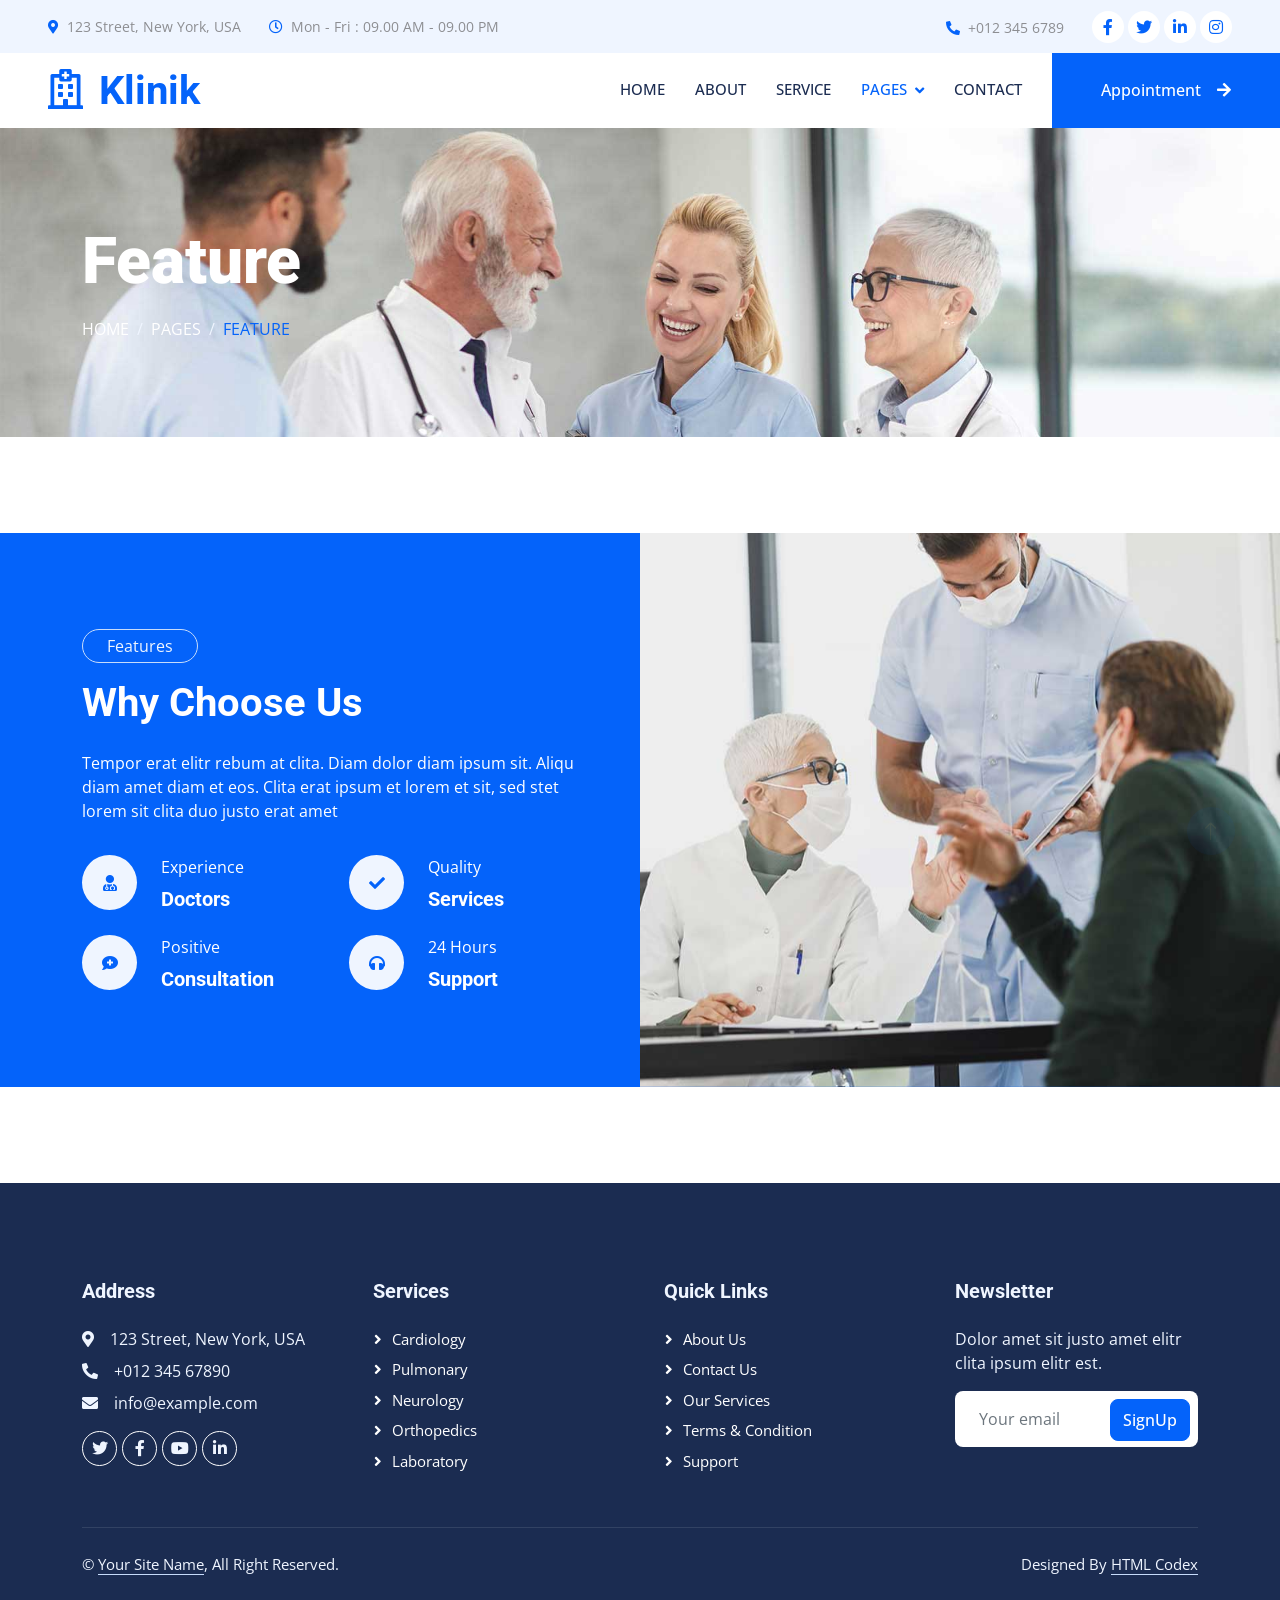
<file: feature.html>
<!DOCTYPE html>
<html lang="en">

<head>
    <meta charset="utf-8">
    <title>Klinik - Clinic Website Template</title>
    <meta content="width=device-width, initial-scale=1.0" name="viewport">
    <meta content="" name="keywords">
    <meta content="" name="description">

    <!-- Favicon -->
    <link href="img/favicon.ico" rel="icon">

    <!-- Google Web Fonts -->
    <link rel="preconnect" href="https://fonts.googleapis.com">
    <link rel="preconnect" href="https://fonts.gstatic.com" crossorigin>
    <link href="https://fonts.googleapis.com/css2?family=Open+Sans:wght@400;500&family=Roboto:wght@500;700;900&display=swap" rel="stylesheet"> 

    <!-- Icon Font Stylesheet -->
    <link href="https://cdnjs.cloudflare.com/ajax/libs/font-awesome/5.10.0/css/all.min.css" rel="stylesheet">
    <link href="https://cdn.jsdelivr.net/npm/bootstrap-icons@1.4.1/font/bootstrap-icons.css" rel="stylesheet">

    <!-- Libraries Stylesheet -->
    <link href="lib/animate/animate.min.css" rel="stylesheet">
    <link href="lib/owlcarousel/assets/owl.carousel.min.css" rel="stylesheet">
    <link href="lib/tempusdominus/css/tempusdominus-bootstrap-4.min.css" rel="stylesheet" />

    <!-- Customized Bootstrap Stylesheet -->
    <link href="css/bootstrap.min.css" rel="stylesheet">

    <!-- Template Stylesheet -->
    <link href="css/style.css" rel="stylesheet">
</head>

<body>
    <!-- Spinner Start -->
    <div id="spinner" class="show bg-white position-fixed translate-middle w-100 vh-100 top-50 start-50 d-flex align-items-center justify-content-center">
        <div class="spinner-grow text-primary" style="width: 3rem; height: 3rem;" role="status">
            <span class="sr-only">Loading...</span>
        </div>
    </div>
    <!-- Spinner End -->


    <!-- Topbar Start -->
    <div class="container-fluid bg-light p-0 wow fadeIn" data-wow-delay="0.1s">
        <div class="row gx-0 d-none d-lg-flex">
            <div class="col-lg-7 px-5 text-start">
                <div class="h-100 d-inline-flex align-items-center py-3 me-4">
                    <small class="fa fa-map-marker-alt text-primary me-2"></small>
                    <small>123 Street, New York, USA</small>
                </div>
                <div class="h-100 d-inline-flex align-items-center py-3">
                    <small class="far fa-clock text-primary me-2"></small>
                    <small>Mon - Fri : 09.00 AM - 09.00 PM</small>
                </div>
            </div>
            <div class="col-lg-5 px-5 text-end">
                <div class="h-100 d-inline-flex align-items-center py-3 me-4">
                    <small class="fa fa-phone-alt text-primary me-2"></small>
                    <small>+012 345 6789</small>
                </div>
                <div class="h-100 d-inline-flex align-items-center">
                    <a class="btn btn-sm-square rounded-circle bg-white text-primary me-1" href=""><i class="fab fa-facebook-f"></i></a>
                    <a class="btn btn-sm-square rounded-circle bg-white text-primary me-1" href=""><i class="fab fa-twitter"></i></a>
                    <a class="btn btn-sm-square rounded-circle bg-white text-primary me-1" href=""><i class="fab fa-linkedin-in"></i></a>
                    <a class="btn btn-sm-square rounded-circle bg-white text-primary me-0" href=""><i class="fab fa-instagram"></i></a>
                </div>
            </div>
        </div>
    </div>
    <!-- Topbar End -->


    <!-- Navbar Start -->
    <nav class="navbar navbar-expand-lg bg-white navbar-light sticky-top p-0 wow fadeIn" data-wow-delay="0.1s">
        <a href="index.html" class="navbar-brand d-flex align-items-center px-4 px-lg-5">
            <h1 class="m-0 text-primary"><i class="far fa-hospital me-3"></i>Klinik</h1>
        </a>
        <button type="button" class="navbar-toggler me-4" data-bs-toggle="collapse" data-bs-target="#navbarCollapse">
            <span class="navbar-toggler-icon"></span>
        </button>
        <div class="collapse navbar-collapse" id="navbarCollapse">
            <div class="navbar-nav ms-auto p-4 p-lg-0">
                <a href="index.html" class="nav-item nav-link">Home</a>
                <a href="about.html" class="nav-item nav-link">About</a>
                <a href="service.html" class="nav-item nav-link">Service</a>
                <div class="nav-item dropdown">
                    <a href="#" class="nav-link dropdown-toggle active" data-bs-toggle="dropdown">Pages</a>
                    <div class="dropdown-menu rounded-0 rounded-bottom m-0">
                        <a href="feature.html" class="dropdown-item active">Feature</a>
                        <a href="team.html" class="dropdown-item">Our Doctor</a>
                        <a href="appointment.html" class="dropdown-item">Appointment</a>
                        <a href="testimonial.html" class="dropdown-item">Testimonial</a>
                        <a href="404.html" class="dropdown-item">404 Page</a>
                    </div>
                </div>
                <a href="contact.html" class="nav-item nav-link">Contact</a>
            </div>
            <a href="" class="btn btn-primary rounded-0 py-4 px-lg-5 d-none d-lg-block">Appointment<i class="fa fa-arrow-right ms-3"></i></a>
        </div>
    </nav>
    <!-- Navbar End -->


    <!-- Page Header Start -->
    <div class="container-fluid page-header py-5 mb-5 wow fadeIn" data-wow-delay="0.1s">
        <div class="container py-5">
            <h1 class="display-3 text-white mb-3 animated slideInDown">Feature</h1>
            <nav aria-label="breadcrumb animated slideInDown">
                <ol class="breadcrumb text-uppercase mb-0">
                    <li class="breadcrumb-item"><a class="text-white" href="#">Home</a></li>
                    <li class="breadcrumb-item"><a class="text-white" href="#">Pages</a></li>
                    <li class="breadcrumb-item text-primary active" aria-current="page">Feature</li>
                </ol>
            </nav>
        </div>
    </div>
    <!-- Page Header End -->


    <!-- Feature Start -->
    <div class="container-fluid bg-primary overflow-hidden px-lg-0" style="margin: 6rem 0;">
        <div class="container feature px-lg-0">
            <div class="row g-0 mx-lg-0">
                <div class="col-lg-6 feature-text py-5 wow fadeIn" data-wow-delay="0.1s">
                    <div class="p-lg-5 ps-lg-0">
                        <p class="d-inline-block border rounded-pill text-light py-1 px-4">Features</p>
                        <h1 class="text-white mb-4">Why Choose Us</h1>
                        <p class="text-white mb-4 pb-2">Tempor erat elitr rebum at clita. Diam dolor diam ipsum sit. Aliqu diam amet diam et eos. Clita erat ipsum et lorem et sit, sed stet lorem sit clita duo justo erat amet</p>
                        <div class="row g-4">
                            <div class="col-6">
                                <div class="d-flex align-items-center">
                                    <div class="d-flex flex-shrink-0 align-items-center justify-content-center rounded-circle bg-light" style="width: 55px; height: 55px;">
                                        <i class="fa fa-user-md text-primary"></i>
                                    </div>
                                    <div class="ms-4">
                                        <p class="text-white mb-2">Experience</p>
                                        <h5 class="text-white mb-0">Doctors</h5>
                                    </div>
                                </div>
                            </div>
                            <div class="col-6">
                                <div class="d-flex align-items-center">
                                    <div class="d-flex flex-shrink-0 align-items-center justify-content-center rounded-circle bg-light" style="width: 55px; height: 55px;">
                                        <i class="fa fa-check text-primary"></i>
                                    </div>
                                    <div class="ms-4">
                                        <p class="text-white mb-2">Quality</p>
                                        <h5 class="text-white mb-0">Services</h5>
                                    </div>
                                </div>
                            </div>
                            <div class="col-6">
                                <div class="d-flex align-items-center">
                                    <div class="d-flex flex-shrink-0 align-items-center justify-content-center rounded-circle bg-light" style="width: 55px; height: 55px;">
                                        <i class="fa fa-comment-medical text-primary"></i>
                                    </div>
                                    <div class="ms-4">
                                        <p class="text-white mb-2">Positive</p>
                                        <h5 class="text-white mb-0">Consultation</h5>
                                    </div>
                                </div>
                            </div>
                            <div class="col-6">
                                <div class="d-flex align-items-center">
                                    <div class="d-flex flex-shrink-0 align-items-center justify-content-center rounded-circle bg-light" style="width: 55px; height: 55px;">
                                        <i class="fa fa-headphones text-primary"></i>
                                    </div>
                                    <div class="ms-4">
                                        <p class="text-white mb-2">24 Hours</p>
                                        <h5 class="text-white mb-0">Support</h5>
                                    </div>
                                </div>
                            </div>
                        </div>
                    </div>
                </div>
                <div class="col-lg-6 pe-lg-0 wow fadeIn" data-wow-delay="0.5s" style="min-height: 400px;">
                    <div class="position-relative h-100">
                        <img class="position-absolute img-fluid w-100 h-100" src="img/feature.jpg" style="object-fit: cover;" alt="">
                    </div>
                </div>
            </div>
        </div>
    </div>
    <!-- Feature End -->
        

    <!-- Footer Start -->
    <div class="container-fluid bg-dark text-light footer mt-5 pt-5 wow fadeIn" data-wow-delay="0.1s">
        <div class="container py-5">
            <div class="row g-5">
                <div class="col-lg-3 col-md-6">
                    <h5 class="text-light mb-4">Address</h5>
                    <p class="mb-2"><i class="fa fa-map-marker-alt me-3"></i>123 Street, New York, USA</p>
                    <p class="mb-2"><i class="fa fa-phone-alt me-3"></i>+012 345 67890</p>
                    <p class="mb-2"><i class="fa fa-envelope me-3"></i>info@example.com</p>
                    <div class="d-flex pt-2">
                        <a class="btn btn-outline-light btn-social rounded-circle" href=""><i class="fab fa-twitter"></i></a>
                        <a class="btn btn-outline-light btn-social rounded-circle" href=""><i class="fab fa-facebook-f"></i></a>
                        <a class="btn btn-outline-light btn-social rounded-circle" href=""><i class="fab fa-youtube"></i></a>
                        <a class="btn btn-outline-light btn-social rounded-circle" href=""><i class="fab fa-linkedin-in"></i></a>
                    </div>
                </div>
                <div class="col-lg-3 col-md-6">
                    <h5 class="text-light mb-4">Services</h5>
                    <a class="btn btn-link" href="">Cardiology</a>
                    <a class="btn btn-link" href="">Pulmonary</a>
                    <a class="btn btn-link" href="">Neurology</a>
                    <a class="btn btn-link" href="">Orthopedics</a>
                    <a class="btn btn-link" href="">Laboratory</a>
                </div>
                <div class="col-lg-3 col-md-6">
                    <h5 class="text-light mb-4">Quick Links</h5>
                    <a class="btn btn-link" href="">About Us</a>
                    <a class="btn btn-link" href="">Contact Us</a>
                    <a class="btn btn-link" href="">Our Services</a>
                    <a class="btn btn-link" href="">Terms & Condition</a>
                    <a class="btn btn-link" href="">Support</a>
                </div>
                <div class="col-lg-3 col-md-6">
                    <h5 class="text-light mb-4">Newsletter</h5>
                    <p>Dolor amet sit justo amet elitr clita ipsum elitr est.</p>
                    <div class="position-relative mx-auto" style="max-width: 400px;">
                        <input class="form-control border-0 w-100 py-3 ps-4 pe-5" type="text" placeholder="Your email">
                        <button type="button" class="btn btn-primary py-2 position-absolute top-0 end-0 mt-2 me-2">SignUp</button>
                    </div>
                </div>
            </div>
        </div>
        <div class="container">
            <div class="copyright">
                <div class="row">
                    <div class="col-md-6 text-center text-md-start mb-3 mb-md-0">
                        &copy; <a class="border-bottom" href="#">Your Site Name</a>, All Right Reserved.
                    </div>
                    <div class="col-md-6 text-center text-md-end">
                        <!--/*** This template is free as long as you keep the footer author’s credit link/attribution link/backlink. If you'd like to use the template without the footer author’s credit link/attribution link/backlink, you can purchase the Credit Removal License from "https://htmlcodex.com/credit-removal". Thank you for your support. ***/-->
                        Designed By <a class="border-bottom" href="https://htmlcodex.com">HTML Codex</a>
                    </div>
                </div>
            </div>
        </div>
    </div>
    <!-- Footer End -->


    <!-- Back to Top -->
    <a href="#" class="btn btn-lg btn-primary btn-lg-square rounded-circle back-to-top"><i class="bi bi-arrow-up"></i></a>


    <!-- JavaScript Libraries -->
    <script src="https://code.jquery.com/jquery-3.4.1.min.js"></script>
    <script src="https://cdn.jsdelivr.net/npm/bootstrap@5.0.0/dist/js/bootstrap.bundle.min.js"></script>
    <script src="lib/wow/wow.min.js"></script>
    <script src="lib/easing/easing.min.js"></script>
    <script src="lib/waypoints/waypoints.min.js"></script>
    <script src="lib/counterup/counterup.min.js"></script>
    <script src="lib/owlcarousel/owl.carousel.min.js"></script>
    <script src="lib/tempusdominus/js/moment.min.js"></script>
    <script src="lib/tempusdominus/js/moment-timezone.min.js"></script>
    <script src="lib/tempusdominus/js/tempusdominus-bootstrap-4.min.js"></script>

    <!-- Template Javascript -->
    <script src="js/main.js"></script>
</body>

</html>
</file>
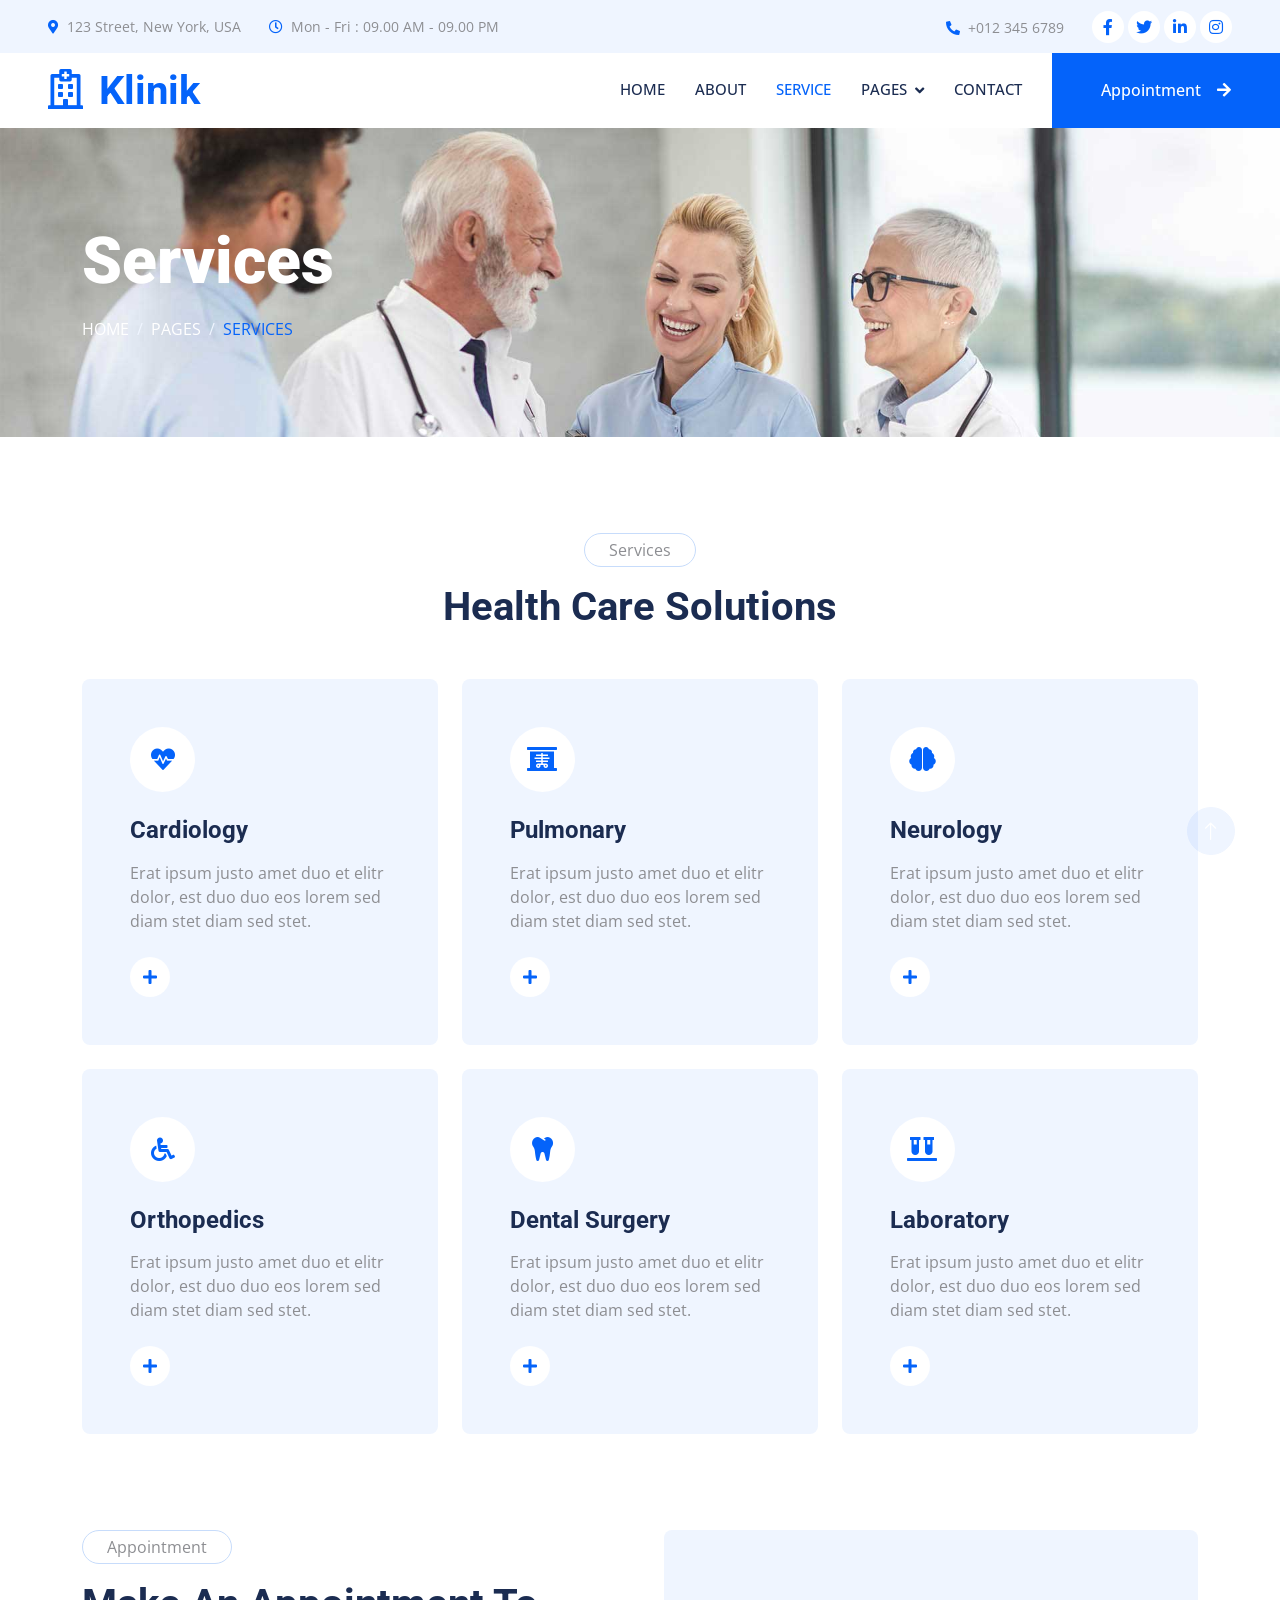
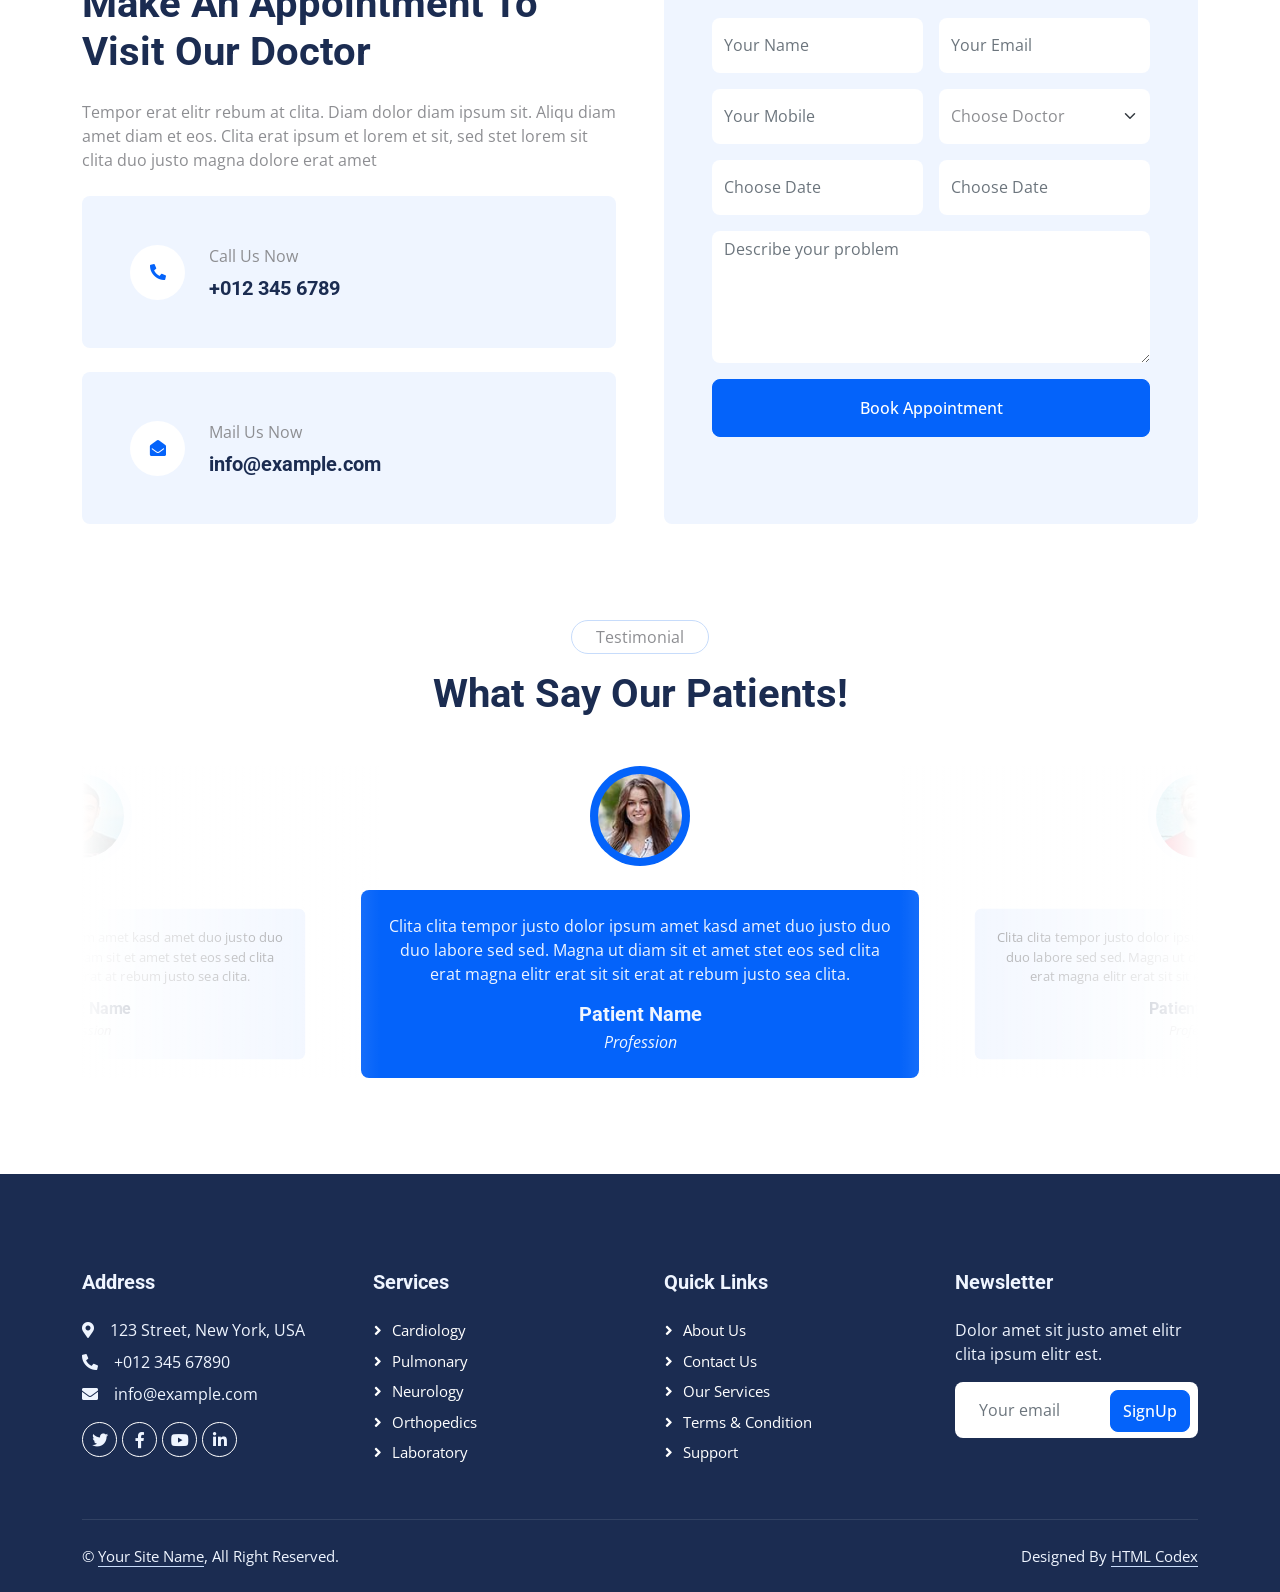
<file: service.html>
<!DOCTYPE html>
<html lang="en">

<head>
    <meta charset="utf-8">
    <title>Klinik - Clinic Website Template</title>
    <meta content="width=device-width, initial-scale=1.0" name="viewport">
    <meta content="" name="keywords">
    <meta content="" name="description">

    <!-- Favicon -->
    <link href="img/favicon.ico" rel="icon">

    <!-- Google Web Fonts -->
    <link rel="preconnect" href="https://fonts.googleapis.com">
    <link rel="preconnect" href="https://fonts.gstatic.com" crossorigin>
    <link href="https://fonts.googleapis.com/css2?family=Open+Sans:wght@400;500&family=Roboto:wght@500;700;900&display=swap" rel="stylesheet"> 

    <!-- Icon Font Stylesheet -->
    <link href="https://cdnjs.cloudflare.com/ajax/libs/font-awesome/5.10.0/css/all.min.css" rel="stylesheet">
    <link href="https://cdn.jsdelivr.net/npm/bootstrap-icons@1.4.1/font/bootstrap-icons.css" rel="stylesheet">

    <!-- Libraries Stylesheet -->
    <link href="lib/animate/animate.min.css" rel="stylesheet">
    <link href="lib/owlcarousel/assets/owl.carousel.min.css" rel="stylesheet">
    <link href="lib/tempusdominus/css/tempusdominus-bootstrap-4.min.css" rel="stylesheet" />

    <!-- Customized Bootstrap Stylesheet -->
    <link href="css/bootstrap.min.css" rel="stylesheet">

    <!-- Template Stylesheet -->
    <link href="css/style.css" rel="stylesheet">
</head>

<body>
    <!-- Spinner Start -->
    <div id="spinner" class="show bg-white position-fixed translate-middle w-100 vh-100 top-50 start-50 d-flex align-items-center justify-content-center">
        <div class="spinner-grow text-primary" style="width: 3rem; height: 3rem;" role="status">
            <span class="sr-only">Loading...</span>
        </div>
    </div>
    <!-- Spinner End -->


    <!-- Topbar Start -->
    <div class="container-fluid bg-light p-0 wow fadeIn" data-wow-delay="0.1s">
        <div class="row gx-0 d-none d-lg-flex">
            <div class="col-lg-7 px-5 text-start">
                <div class="h-100 d-inline-flex align-items-center py-3 me-4">
                    <small class="fa fa-map-marker-alt text-primary me-2"></small>
                    <small>123 Street, New York, USA</small>
                </div>
                <div class="h-100 d-inline-flex align-items-center py-3">
                    <small class="far fa-clock text-primary me-2"></small>
                    <small>Mon - Fri : 09.00 AM - 09.00 PM</small>
                </div>
            </div>
            <div class="col-lg-5 px-5 text-end">
                <div class="h-100 d-inline-flex align-items-center py-3 me-4">
                    <small class="fa fa-phone-alt text-primary me-2"></small>
                    <small>+012 345 6789</small>
                </div>
                <div class="h-100 d-inline-flex align-items-center">
                    <a class="btn btn-sm-square rounded-circle bg-white text-primary me-1" href=""><i class="fab fa-facebook-f"></i></a>
                    <a class="btn btn-sm-square rounded-circle bg-white text-primary me-1" href=""><i class="fab fa-twitter"></i></a>
                    <a class="btn btn-sm-square rounded-circle bg-white text-primary me-1" href=""><i class="fab fa-linkedin-in"></i></a>
                    <a class="btn btn-sm-square rounded-circle bg-white text-primary me-0" href=""><i class="fab fa-instagram"></i></a>
                </div>
            </div>
        </div>
    </div>
    <!-- Topbar End -->


    <!-- Navbar Start -->
    <nav class="navbar navbar-expand-lg bg-white navbar-light sticky-top p-0 wow fadeIn" data-wow-delay="0.1s">
        <a href="index.html" class="navbar-brand d-flex align-items-center px-4 px-lg-5">
            <h1 class="m-0 text-primary"><i class="far fa-hospital me-3"></i>Klinik</h1>
        </a>
        <button type="button" class="navbar-toggler me-4" data-bs-toggle="collapse" data-bs-target="#navbarCollapse">
            <span class="navbar-toggler-icon"></span>
        </button>
        <div class="collapse navbar-collapse" id="navbarCollapse">
            <div class="navbar-nav ms-auto p-4 p-lg-0">
                <a href="index.html" class="nav-item nav-link">Home</a>
                <a href="about.html" class="nav-item nav-link">About</a>
                <a href="service.html" class="nav-item nav-link active">Service</a>
                <div class="nav-item dropdown">
                    <a href="#" class="nav-link dropdown-toggle" data-bs-toggle="dropdown">Pages</a>
                    <div class="dropdown-menu rounded-0 rounded-bottom m-0">
                        <a href="feature.html" class="dropdown-item">Feature</a>
                        <a href="team.html" class="dropdown-item">Our Doctor</a>
                        <a href="appointment.html" class="dropdown-item">Appointment</a>
                        <a href="testimonial.html" class="dropdown-item">Testimonial</a>
                        <a href="404.html" class="dropdown-item">404 Page</a>
                    </div>
                </div>
                <a href="contact.html" class="nav-item nav-link">Contact</a>
            </div>
            <a href="" class="btn btn-primary rounded-0 py-4 px-lg-5 d-none d-lg-block">Appointment<i class="fa fa-arrow-right ms-3"></i></a>
        </div>
    </nav>
    <!-- Navbar End -->


    <!-- Page Header Start -->
    <div class="container-fluid page-header py-5 mb-5 wow fadeIn" data-wow-delay="0.1s">
        <div class="container py-5">
            <h1 class="display-3 text-white mb-3 animated slideInDown">Services</h1>
            <nav aria-label="breadcrumb animated slideInDown">
                <ol class="breadcrumb text-uppercase mb-0">
                    <li class="breadcrumb-item"><a class="text-white" href="#">Home</a></li>
                    <li class="breadcrumb-item"><a class="text-white" href="#">Pages</a></li>
                    <li class="breadcrumb-item text-primary active" aria-current="page">Services</li>
                </ol>
            </nav>
        </div>
    </div>
    <!-- Page Header End -->


    <!-- Service Start -->
    <div class="container-xxl py-5">
        <div class="container">
            <div class="text-center mx-auto mb-5 wow fadeInUp" data-wow-delay="0.1s" style="max-width: 600px;">
                <p class="d-inline-block border rounded-pill py-1 px-4">Services</p>
                <h1>Health Care Solutions</h1>
            </div>
            <div class="row g-4">
                <div class="col-lg-4 col-md-6 wow fadeInUp" data-wow-delay="0.1s">
                    <div class="service-item bg-light rounded h-100 p-5">
                        <div class="d-inline-flex align-items-center justify-content-center bg-white rounded-circle mb-4" style="width: 65px; height: 65px;">
                            <i class="fa fa-heartbeat text-primary fs-4"></i>
                        </div>
                        <h4 class="mb-3">Cardiology</h4>
                        <p class="mb-4">Erat ipsum justo amet duo et elitr dolor, est duo duo eos lorem sed diam stet diam sed stet.</p>
                        <a class="btn" href=""><i class="fa fa-plus text-primary me-3"></i>Read More</a>
                    </div>
                </div>
                <div class="col-lg-4 col-md-6 wow fadeInUp" data-wow-delay="0.3s">
                    <div class="service-item bg-light rounded h-100 p-5">
                        <div class="d-inline-flex align-items-center justify-content-center bg-white rounded-circle mb-4" style="width: 65px; height: 65px;">
                            <i class="fa fa-x-ray text-primary fs-4"></i>
                        </div>
                        <h4 class="mb-3">Pulmonary</h4>
                        <p class="mb-4">Erat ipsum justo amet duo et elitr dolor, est duo duo eos lorem sed diam stet diam sed stet.</p>
                        <a class="btn" href=""><i class="fa fa-plus text-primary me-3"></i>Read More</a>
                    </div>
                </div>
                <div class="col-lg-4 col-md-6 wow fadeInUp" data-wow-delay="0.5s">
                    <div class="service-item bg-light rounded h-100 p-5">
                        <div class="d-inline-flex align-items-center justify-content-center bg-white rounded-circle mb-4" style="width: 65px; height: 65px;">
                            <i class="fa fa-brain text-primary fs-4"></i>
                        </div>
                        <h4 class="mb-3">Neurology</h4>
                        <p class="mb-4">Erat ipsum justo amet duo et elitr dolor, est duo duo eos lorem sed diam stet diam sed stet.</p>
                        <a class="btn" href=""><i class="fa fa-plus text-primary me-3"></i>Read More</a>
                    </div>
                </div>
                <div class="col-lg-4 col-md-6 wow fadeInUp" data-wow-delay="0.1s">
                    <div class="service-item bg-light rounded h-100 p-5">
                        <div class="d-inline-flex align-items-center justify-content-center bg-white rounded-circle mb-4" style="width: 65px; height: 65px;">
                            <i class="fa fa-wheelchair text-primary fs-4"></i>
                        </div>
                        <h4 class="mb-3">Orthopedics</h4>
                        <p class="mb-4">Erat ipsum justo amet duo et elitr dolor, est duo duo eos lorem sed diam stet diam sed stet.</p>
                        <a class="btn" href=""><i class="fa fa-plus text-primary me-3"></i>Read More</a>
                    </div>
                </div>
                <div class="col-lg-4 col-md-6 wow fadeInUp" data-wow-delay="0.3s">
                    <div class="service-item bg-light rounded h-100 p-5">
                        <div class="d-inline-flex align-items-center justify-content-center bg-white rounded-circle mb-4" style="width: 65px; height: 65px;">
                            <i class="fa fa-tooth text-primary fs-4"></i>
                        </div>
                        <h4 class="mb-3">Dental Surgery</h4>
                        <p class="mb-4">Erat ipsum justo amet duo et elitr dolor, est duo duo eos lorem sed diam stet diam sed stet.</p>
                        <a class="btn" href=""><i class="fa fa-plus text-primary me-3"></i>Read More</a>
                    </div>
                </div>
                <div class="col-lg-4 col-md-6 wow fadeInUp" data-wow-delay="0.5s">
                    <div class="service-item bg-light rounded h-100 p-5">
                        <div class="d-inline-flex align-items-center justify-content-center bg-white rounded-circle mb-4" style="width: 65px; height: 65px;">
                            <i class="fa fa-vials text-primary fs-4"></i>
                        </div>
                        <h4 class="mb-3">Laboratory</h4>
                        <p class="mb-4">Erat ipsum justo amet duo et elitr dolor, est duo duo eos lorem sed diam stet diam sed stet.</p>
                        <a class="btn" href=""><i class="fa fa-plus text-primary me-3"></i>Read More</a>
                    </div>
                </div>
            </div>
        </div>
    </div>
    <!-- Service End -->


    <!-- Appointment Start -->
    <div class="container-xxl py-5">
        <div class="container">
            <div class="row g-5">
                <div class="col-lg-6 wow fadeInUp" data-wow-delay="0.1s">
                    <p class="d-inline-block border rounded-pill py-1 px-4">Appointment</p>
                    <h1 class="mb-4">Make An Appointment To Visit Our Doctor</h1>
                    <p class="mb-4">Tempor erat elitr rebum at clita. Diam dolor diam ipsum sit. Aliqu diam amet diam et eos. Clita erat ipsum et lorem et sit, sed stet lorem sit clita duo justo magna dolore erat amet</p>
                    <div class="bg-light rounded d-flex align-items-center p-5 mb-4">
                        <div class="d-flex flex-shrink-0 align-items-center justify-content-center rounded-circle bg-white" style="width: 55px; height: 55px;">
                            <i class="fa fa-phone-alt text-primary"></i>
                        </div>
                        <div class="ms-4">
                            <p class="mb-2">Call Us Now</p>
                            <h5 class="mb-0">+012 345 6789</h5>
                        </div>
                    </div>
                    <div class="bg-light rounded d-flex align-items-center p-5">
                        <div class="d-flex flex-shrink-0 align-items-center justify-content-center rounded-circle bg-white" style="width: 55px; height: 55px;">
                            <i class="fa fa-envelope-open text-primary"></i>
                        </div>
                        <div class="ms-4">
                            <p class="mb-2">Mail Us Now</p>
                            <h5 class="mb-0">info@example.com</h5>
                        </div>
                    </div>
                </div>
                <div class="col-lg-6 wow fadeInUp" data-wow-delay="0.5s">
                    <div class="bg-light rounded h-100 d-flex align-items-center p-5">
                        <form>
                            <div class="row g-3">
                                <div class="col-12 col-sm-6">
                                    <input type="text" class="form-control border-0" placeholder="Your Name" style="height: 55px;">
                                </div>
                                <div class="col-12 col-sm-6">
                                    <input type="email" class="form-control border-0" placeholder="Your Email" style="height: 55px;">
                                </div>
                                <div class="col-12 col-sm-6">
                                    <input type="text" class="form-control border-0" placeholder="Your Mobile" style="height: 55px;">
                                </div>
                                <div class="col-12 col-sm-6">
                                    <select class="form-select border-0" style="height: 55px;">
                                        <option selected>Choose Doctor</option>
                                        <option value="1">Doctor 1</option>
                                        <option value="2">Doctor 2</option>
                                        <option value="3">Doctor 3</option>
                                    </select>
                                </div>
                                <div class="col-12 col-sm-6">
                                    <div class="date" id="date" data-target-input="nearest">
                                        <input type="text"
                                            class="form-control border-0 datetimepicker-input"
                                            placeholder="Choose Date" data-target="#date" data-toggle="datetimepicker" style="height: 55px;">
                                    </div>
                                </div>
                                <div class="col-12 col-sm-6">
                                    <div class="time" id="time" data-target-input="nearest">
                                        <input type="text"
                                            class="form-control border-0 datetimepicker-input"
                                            placeholder="Choose Date" data-target="#time" data-toggle="datetimepicker" style="height: 55px;">
                                    </div>
                                </div>
                                <div class="col-12">
                                    <textarea class="form-control border-0" rows="5" placeholder="Describe your problem"></textarea>
                                </div>
                                <div class="col-12">
                                    <button class="btn btn-primary w-100 py-3" type="submit">Book Appointment</button>
                                </div>
                            </div>
                        </form>
                    </div>
                </div>
            </div>
        </div>
    </div>
    <!-- Appointment End -->


    <!-- Testimonial Start -->
    <div class="container-xxl py-5">
        <div class="container">
            <div class="text-center mx-auto mb-5 wow fadeInUp" data-wow-delay="0.1s" style="max-width: 600px;">
                <p class="d-inline-block border rounded-pill py-1 px-4">Testimonial</p>
                <h1>What Say Our Patients!</h1>
            </div>
            <div class="owl-carousel testimonial-carousel wow fadeInUp" data-wow-delay="0.1s">
                <div class="testimonial-item text-center">
                    <img class="img-fluid bg-light rounded-circle p-2 mx-auto mb-4" src="img/testimonial-1.jpg" style="width: 100px; height: 100px;">
                    <div class="testimonial-text rounded text-center p-4">
                        <p>Clita clita tempor justo dolor ipsum amet kasd amet duo justo duo duo labore sed sed. Magna ut diam sit et amet stet eos sed clita erat magna elitr erat sit sit erat at rebum justo sea clita.</p>
                        <h5 class="mb-1">Patient Name</h5>
                        <span class="fst-italic">Profession</span>
                    </div>
                </div>
                <div class="testimonial-item text-center">
                    <img class="img-fluid bg-light rounded-circle p-2 mx-auto mb-4" src="img/testimonial-2.jpg" style="width: 100px; height: 100px;">
                    <div class="testimonial-text rounded text-center p-4">
                        <p>Clita clita tempor justo dolor ipsum amet kasd amet duo justo duo duo labore sed sed. Magna ut diam sit et amet stet eos sed clita erat magna elitr erat sit sit erat at rebum justo sea clita.</p>
                        <h5 class="mb-1">Patient Name</h5>
                        <span class="fst-italic">Profession</span>
                    </div>
                </div>
                <div class="testimonial-item text-center">
                    <img class="img-fluid bg-light rounded-circle p-2 mx-auto mb-4" src="img/testimonial-3.jpg" style="width: 100px; height: 100px;">
                    <div class="testimonial-text rounded text-center p-4">
                        <p>Clita clita tempor justo dolor ipsum amet kasd amet duo justo duo duo labore sed sed. Magna ut diam sit et amet stet eos sed clita erat magna elitr erat sit sit erat at rebum justo sea clita.</p>
                        <h5 class="mb-1">Patient Name</h5>
                        <span class="fst-italic">Profession</span>
                    </div>
                </div>
            </div>
        </div>
    </div>
    <!-- Testimonial End -->
        

    <!-- Footer Start -->
    <div class="container-fluid bg-dark text-light footer mt-5 pt-5 wow fadeIn" data-wow-delay="0.1s">
        <div class="container py-5">
            <div class="row g-5">
                <div class="col-lg-3 col-md-6">
                    <h5 class="text-light mb-4">Address</h5>
                    <p class="mb-2"><i class="fa fa-map-marker-alt me-3"></i>123 Street, New York, USA</p>
                    <p class="mb-2"><i class="fa fa-phone-alt me-3"></i>+012 345 67890</p>
                    <p class="mb-2"><i class="fa fa-envelope me-3"></i>info@example.com</p>
                    <div class="d-flex pt-2">
                        <a class="btn btn-outline-light btn-social rounded-circle" href=""><i class="fab fa-twitter"></i></a>
                        <a class="btn btn-outline-light btn-social rounded-circle" href=""><i class="fab fa-facebook-f"></i></a>
                        <a class="btn btn-outline-light btn-social rounded-circle" href=""><i class="fab fa-youtube"></i></a>
                        <a class="btn btn-outline-light btn-social rounded-circle" href=""><i class="fab fa-linkedin-in"></i></a>
                    </div>
                </div>
                <div class="col-lg-3 col-md-6">
                    <h5 class="text-light mb-4">Services</h5>
                    <a class="btn btn-link" href="">Cardiology</a>
                    <a class="btn btn-link" href="">Pulmonary</a>
                    <a class="btn btn-link" href="">Neurology</a>
                    <a class="btn btn-link" href="">Orthopedics</a>
                    <a class="btn btn-link" href="">Laboratory</a>
                </div>
                <div class="col-lg-3 col-md-6">
                    <h5 class="text-light mb-4">Quick Links</h5>
                    <a class="btn btn-link" href="">About Us</a>
                    <a class="btn btn-link" href="">Contact Us</a>
                    <a class="btn btn-link" href="">Our Services</a>
                    <a class="btn btn-link" href="">Terms & Condition</a>
                    <a class="btn btn-link" href="">Support</a>
                </div>
                <div class="col-lg-3 col-md-6">
                    <h5 class="text-light mb-4">Newsletter</h5>
                    <p>Dolor amet sit justo amet elitr clita ipsum elitr est.</p>
                    <div class="position-relative mx-auto" style="max-width: 400px;">
                        <input class="form-control border-0 w-100 py-3 ps-4 pe-5" type="text" placeholder="Your email">
                        <button type="button" class="btn btn-primary py-2 position-absolute top-0 end-0 mt-2 me-2">SignUp</button>
                    </div>
                </div>
            </div>
        </div>
        <div class="container">
            <div class="copyright">
                <div class="row">
                    <div class="col-md-6 text-center text-md-start mb-3 mb-md-0">
                        &copy; <a class="border-bottom" href="#">Your Site Name</a>, All Right Reserved.
                    </div>
                    <div class="col-md-6 text-center text-md-end">
                        <!--/*** This template is free as long as you keep the footer author’s credit link/attribution link/backlink. If you'd like to use the template without the footer author’s credit link/attribution link/backlink, you can purchase the Credit Removal License from "https://htmlcodex.com/credit-removal". Thank you for your support. ***/-->
                        Designed By <a class="border-bottom" href="https://htmlcodex.com">HTML Codex</a>
                    </div>
                </div>
            </div>
        </div>
    </div>
    <!-- Footer End -->


    <!-- Back to Top -->
    <a href="#" class="btn btn-lg btn-primary btn-lg-square rounded-circle back-to-top"><i class="bi bi-arrow-up"></i></a>


    <!-- JavaScript Libraries -->
    <script src="https://code.jquery.com/jquery-3.4.1.min.js"></script>
    <script src="https://cdn.jsdelivr.net/npm/bootstrap@5.0.0/dist/js/bootstrap.bundle.min.js"></script>
    <script src="lib/wow/wow.min.js"></script>
    <script src="lib/easing/easing.min.js"></script>
    <script src="lib/waypoints/waypoints.min.js"></script>
    <script src="lib/counterup/counterup.min.js"></script>
    <script src="lib/owlcarousel/owl.carousel.min.js"></script>
    <script src="lib/tempusdominus/js/moment.min.js"></script>
    <script src="lib/tempusdominus/js/moment-timezone.min.js"></script>
    <script src="lib/tempusdominus/js/tempusdominus-bootstrap-4.min.js"></script>

    <!-- Template Javascript -->
    <script src="js/main.js"></script>
</body>

</html>
</file>
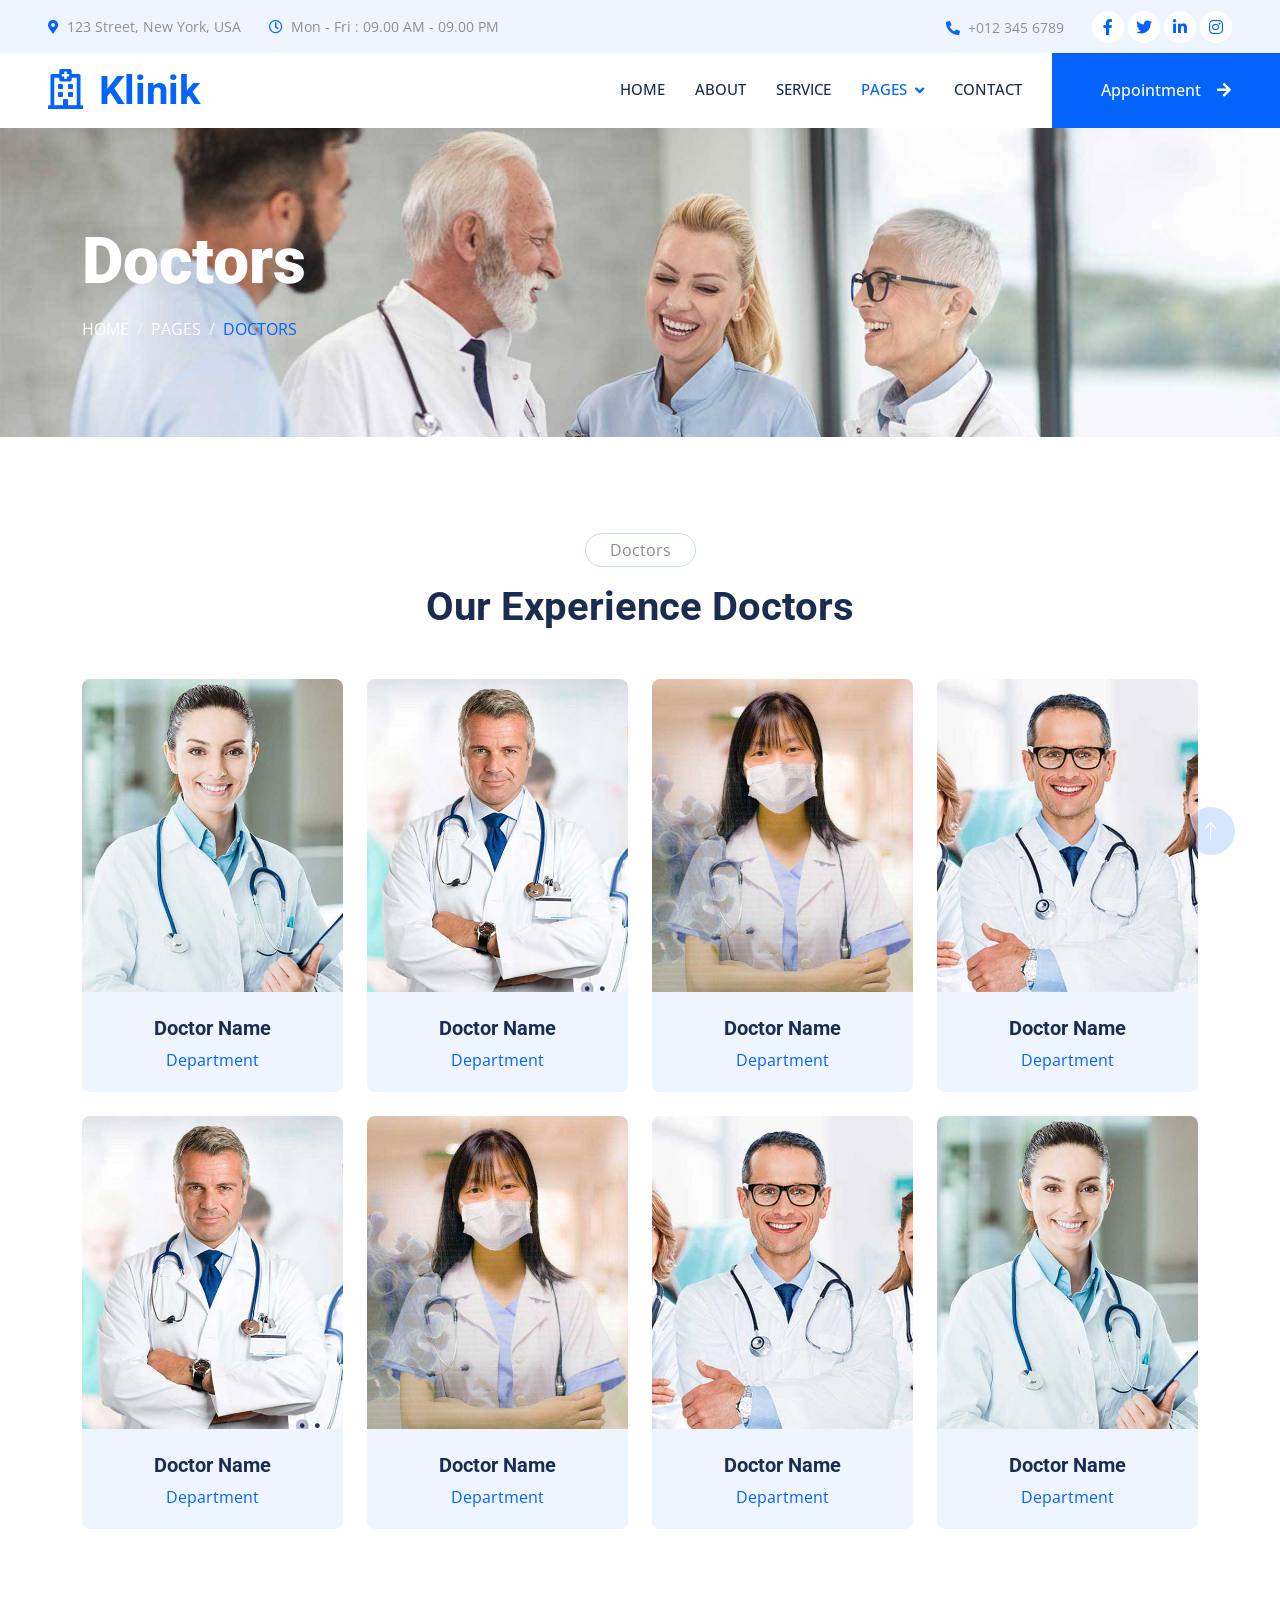
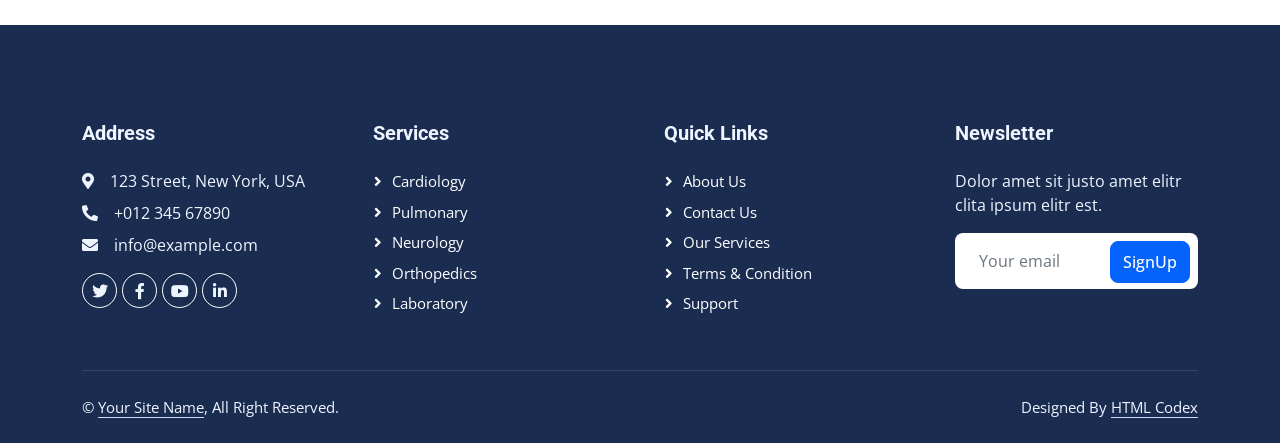
<file: team.html>
<!DOCTYPE html>
<html lang="en">

<head>
    <meta charset="utf-8">
    <title>Klinik - Clinic Website Template</title>
    <meta content="width=device-width, initial-scale=1.0" name="viewport">
    <meta content="" name="keywords">
    <meta content="" name="description">

    <!-- Favicon -->
    <link href="img/favicon.ico" rel="icon">

    <!-- Google Web Fonts -->
    <link rel="preconnect" href="https://fonts.googleapis.com">
    <link rel="preconnect" href="https://fonts.gstatic.com" crossorigin>
    <link href="https://fonts.googleapis.com/css2?family=Open+Sans:wght@400;500&family=Roboto:wght@500;700;900&display=swap" rel="stylesheet"> 

    <!-- Icon Font Stylesheet -->
    <link href="https://cdnjs.cloudflare.com/ajax/libs/font-awesome/5.10.0/css/all.min.css" rel="stylesheet">
    <link href="https://cdn.jsdelivr.net/npm/bootstrap-icons@1.4.1/font/bootstrap-icons.css" rel="stylesheet">

    <!-- Libraries Stylesheet -->
    <link href="lib/animate/animate.min.css" rel="stylesheet">
    <link href="lib/owlcarousel/assets/owl.carousel.min.css" rel="stylesheet">
    <link href="lib/tempusdominus/css/tempusdominus-bootstrap-4.min.css" rel="stylesheet" />

    <!-- Customized Bootstrap Stylesheet -->
    <link href="css/bootstrap.min.css" rel="stylesheet">

    <!-- Template Stylesheet -->
    <link href="css/style.css" rel="stylesheet">
</head>

<body>
    <!-- Spinner Start -->
    <div id="spinner" class="show bg-white position-fixed translate-middle w-100 vh-100 top-50 start-50 d-flex align-items-center justify-content-center">
        <div class="spinner-grow text-primary" style="width: 3rem; height: 3rem;" role="status">
            <span class="sr-only">Loading...</span>
        </div>
    </div>
    <!-- Spinner End -->


    <!-- Topbar Start -->
    <div class="container-fluid bg-light p-0 wow fadeIn" data-wow-delay="0.1s">
        <div class="row gx-0 d-none d-lg-flex">
            <div class="col-lg-7 px-5 text-start">
                <div class="h-100 d-inline-flex align-items-center py-3 me-4">
                    <small class="fa fa-map-marker-alt text-primary me-2"></small>
                    <small>123 Street, New York, USA</small>
                </div>
                <div class="h-100 d-inline-flex align-items-center py-3">
                    <small class="far fa-clock text-primary me-2"></small>
                    <small>Mon - Fri : 09.00 AM - 09.00 PM</small>
                </div>
            </div>
            <div class="col-lg-5 px-5 text-end">
                <div class="h-100 d-inline-flex align-items-center py-3 me-4">
                    <small class="fa fa-phone-alt text-primary me-2"></small>
                    <small>+012 345 6789</small>
                </div>
                <div class="h-100 d-inline-flex align-items-center">
                    <a class="btn btn-sm-square rounded-circle bg-white text-primary me-1" href=""><i class="fab fa-facebook-f"></i></a>
                    <a class="btn btn-sm-square rounded-circle bg-white text-primary me-1" href=""><i class="fab fa-twitter"></i></a>
                    <a class="btn btn-sm-square rounded-circle bg-white text-primary me-1" href=""><i class="fab fa-linkedin-in"></i></a>
                    <a class="btn btn-sm-square rounded-circle bg-white text-primary me-0" href=""><i class="fab fa-instagram"></i></a>
                </div>
            </div>
        </div>
    </div>
    <!-- Topbar End -->


    <!-- Navbar Start -->
    <nav class="navbar navbar-expand-lg bg-white navbar-light sticky-top p-0 wow fadeIn" data-wow-delay="0.1s">
        <a href="index.html" class="navbar-brand d-flex align-items-center px-4 px-lg-5">
            <h1 class="m-0 text-primary"><i class="far fa-hospital me-3"></i>Klinik</h1>
        </a>
        <button type="button" class="navbar-toggler me-4" data-bs-toggle="collapse" data-bs-target="#navbarCollapse">
            <span class="navbar-toggler-icon"></span>
        </button>
        <div class="collapse navbar-collapse" id="navbarCollapse">
            <div class="navbar-nav ms-auto p-4 p-lg-0">
                <a href="index.html" class="nav-item nav-link">Home</a>
                <a href="about.html" class="nav-item nav-link">About</a>
                <a href="service.html" class="nav-item nav-link">Service</a>
                <div class="nav-item dropdown">
                    <a href="#" class="nav-link dropdown-toggle active" data-bs-toggle="dropdown">Pages</a>
                    <div class="dropdown-menu rounded-0 rounded-bottom m-0">
                        <a href="feature.html" class="dropdown-item">Feature</a>
                        <a href="team.html" class="dropdown-item active">Our Doctor</a>
                        <a href="appointment.html" class="dropdown-item">Appointment</a>
                        <a href="testimonial.html" class="dropdown-item">Testimonial</a>
                        <a href="404.html" class="dropdown-item">404 Page</a>
                    </div>
                </div>
                <a href="contact.html" class="nav-item nav-link">Contact</a>
            </div>
            <a href="" class="btn btn-primary rounded-0 py-4 px-lg-5 d-none d-lg-block">Appointment<i class="fa fa-arrow-right ms-3"></i></a>
        </div>
    </nav>
    <!-- Navbar End -->


    <!-- Page Header Start -->
    <div class="container-fluid page-header py-5 mb-5 wow fadeIn" data-wow-delay="0.1s">
        <div class="container py-5">
            <h1 class="display-3 text-white mb-3 animated slideInDown">Doctors</h1>
            <nav aria-label="breadcrumb animated slideInDown">
                <ol class="breadcrumb text-uppercase mb-0">
                    <li class="breadcrumb-item"><a class="text-white" href="#">Home</a></li>
                    <li class="breadcrumb-item"><a class="text-white" href="#">Pages</a></li>
                    <li class="breadcrumb-item text-primary active" aria-current="page">Doctors</li>
                </ol>
            </nav>
        </div>
    </div>
    <!-- Page Header End -->


    <!-- Team Start -->
    <div class="container-xxl py-5">
        <div class="container">
            <div class="text-center mx-auto mb-5 wow fadeInUp" data-wow-delay="0.1s" style="max-width: 600px;">
                <p class="d-inline-block border rounded-pill py-1 px-4">Doctors</p>
                <h1>Our Experience Doctors</h1>
            </div>
            <div class="row g-4">
                <div class="col-lg-3 col-md-6 wow fadeInUp" data-wow-delay="0.1s">
                    <div class="team-item position-relative rounded overflow-hidden">
                        <div class="overflow-hidden">
                            <img class="img-fluid" src="img/team-1.jpg" alt="">
                        </div>
                        <div class="team-text bg-light text-center p-4">
                            <h5>Doctor Name</h5>
                            <p class="text-primary">Department</p>
                            <div class="team-social text-center">
                                <a class="btn btn-square" href=""><i class="fab fa-facebook-f"></i></a>
                                <a class="btn btn-square" href=""><i class="fab fa-twitter"></i></a>
                                <a class="btn btn-square" href=""><i class="fab fa-instagram"></i></a>
                            </div>
                        </div>
                    </div>
                </div>
                <div class="col-lg-3 col-md-6 wow fadeInUp" data-wow-delay="0.3s">
                    <div class="team-item position-relative rounded overflow-hidden">
                        <div class="overflow-hidden">
                            <img class="img-fluid" src="img/team-2.jpg" alt="">
                        </div>
                        <div class="team-text bg-light text-center p-4">
                            <h5>Doctor Name</h5>
                            <p class="text-primary">Department</p>
                            <div class="team-social text-center">
                                <a class="btn btn-square" href=""><i class="fab fa-facebook-f"></i></a>
                                <a class="btn btn-square" href=""><i class="fab fa-twitter"></i></a>
                                <a class="btn btn-square" href=""><i class="fab fa-instagram"></i></a>
                            </div>
                        </div>
                    </div>
                </div>
                <div class="col-lg-3 col-md-6 wow fadeInUp" data-wow-delay="0.5s">
                    <div class="team-item position-relative rounded overflow-hidden">
                        <div class="overflow-hidden">
                            <img class="img-fluid" src="img/team-3.jpg" alt="">
                        </div>
                        <div class="team-text bg-light text-center p-4">
                            <h5>Doctor Name</h5>
                            <p class="text-primary">Department</p>
                            <div class="team-social text-center">
                                <a class="btn btn-square" href=""><i class="fab fa-facebook-f"></i></a>
                                <a class="btn btn-square" href=""><i class="fab fa-twitter"></i></a>
                                <a class="btn btn-square" href=""><i class="fab fa-instagram"></i></a>
                            </div>
                        </div>
                    </div>
                </div>
                <div class="col-lg-3 col-md-6 wow fadeInUp" data-wow-delay="0.7s">
                    <div class="team-item position-relative rounded overflow-hidden">
                        <div class="overflow-hidden">
                            <img class="img-fluid" src="img/team-4.jpg" alt="">
                        </div>
                        <div class="team-text bg-light text-center p-4">
                            <h5>Doctor Name</h5>
                            <p class="text-primary">Department</p>
                            <div class="team-social text-center">
                                <a class="btn btn-square" href=""><i class="fab fa-facebook-f"></i></a>
                                <a class="btn btn-square" href=""><i class="fab fa-twitter"></i></a>
                                <a class="btn btn-square" href=""><i class="fab fa-instagram"></i></a>
                            </div>
                        </div>
                    </div>
                </div>
                <div class="col-lg-3 col-md-6 wow fadeInUp" data-wow-delay="0.1s">
                    <div class="team-item position-relative rounded overflow-hidden">
                        <div class="overflow-hidden">
                            <img class="img-fluid" src="img/team-2.jpg" alt="">
                        </div>
                        <div class="team-text bg-light text-center p-4">
                            <h5>Doctor Name</h5>
                            <p class="text-primary">Department</p>
                            <div class="team-social text-center">
                                <a class="btn btn-square" href=""><i class="fab fa-facebook-f"></i></a>
                                <a class="btn btn-square" href=""><i class="fab fa-twitter"></i></a>
                                <a class="btn btn-square" href=""><i class="fab fa-instagram"></i></a>
                            </div>
                        </div>
                    </div>
                </div>
                <div class="col-lg-3 col-md-6 wow fadeInUp" data-wow-delay="0.3s">
                    <div class="team-item position-relative rounded overflow-hidden">
                        <div class="overflow-hidden">
                            <img class="img-fluid" src="img/team-3.jpg" alt="">
                        </div>
                        <div class="team-text bg-light text-center p-4">
                            <h5>Doctor Name</h5>
                            <p class="text-primary">Department</p>
                            <div class="team-social text-center">
                                <a class="btn btn-square" href=""><i class="fab fa-facebook-f"></i></a>
                                <a class="btn btn-square" href=""><i class="fab fa-twitter"></i></a>
                                <a class="btn btn-square" href=""><i class="fab fa-instagram"></i></a>
                            </div>
                        </div>
                    </div>
                </div>
                <div class="col-lg-3 col-md-6 wow fadeInUp" data-wow-delay="0.5s">
                    <div class="team-item position-relative rounded overflow-hidden">
                        <div class="overflow-hidden">
                            <img class="img-fluid" src="img/team-4.jpg" alt="">
                        </div>
                        <div class="team-text bg-light text-center p-4">
                            <h5>Doctor Name</h5>
                            <p class="text-primary">Department</p>
                            <div class="team-social text-center">
                                <a class="btn btn-square" href=""><i class="fab fa-facebook-f"></i></a>
                                <a class="btn btn-square" href=""><i class="fab fa-twitter"></i></a>
                                <a class="btn btn-square" href=""><i class="fab fa-instagram"></i></a>
                            </div>
                        </div>
                    </div>
                </div>
                <div class="col-lg-3 col-md-6 wow fadeInUp" data-wow-delay="0.7s">
                    <div class="team-item position-relative rounded overflow-hidden">
                        <div class="overflow-hidden">
                            <img class="img-fluid" src="img/team-1.jpg" alt="">
                        </div>
                        <div class="team-text bg-light text-center p-4">
                            <h5>Doctor Name</h5>
                            <p class="text-primary">Department</p>
                            <div class="team-social text-center">
                                <a class="btn btn-square" href=""><i class="fab fa-facebook-f"></i></a>
                                <a class="btn btn-square" href=""><i class="fab fa-twitter"></i></a>
                                <a class="btn btn-square" href=""><i class="fab fa-instagram"></i></a>
                            </div>
                        </div>
                    </div>
                </div>
            </div>
        </div>
    </div>
    <!-- Team End -->
        

    <!-- Footer Start -->
    <div class="container-fluid bg-dark text-light footer mt-5 pt-5 wow fadeIn" data-wow-delay="0.1s">
        <div class="container py-5">
            <div class="row g-5">
                <div class="col-lg-3 col-md-6">
                    <h5 class="text-light mb-4">Address</h5>
                    <p class="mb-2"><i class="fa fa-map-marker-alt me-3"></i>123 Street, New York, USA</p>
                    <p class="mb-2"><i class="fa fa-phone-alt me-3"></i>+012 345 67890</p>
                    <p class="mb-2"><i class="fa fa-envelope me-3"></i>info@example.com</p>
                    <div class="d-flex pt-2">
                        <a class="btn btn-outline-light btn-social rounded-circle" href=""><i class="fab fa-twitter"></i></a>
                        <a class="btn btn-outline-light btn-social rounded-circle" href=""><i class="fab fa-facebook-f"></i></a>
                        <a class="btn btn-outline-light btn-social rounded-circle" href=""><i class="fab fa-youtube"></i></a>
                        <a class="btn btn-outline-light btn-social rounded-circle" href=""><i class="fab fa-linkedin-in"></i></a>
                    </div>
                </div>
                <div class="col-lg-3 col-md-6">
                    <h5 class="text-light mb-4">Services</h5>
                    <a class="btn btn-link" href="">Cardiology</a>
                    <a class="btn btn-link" href="">Pulmonary</a>
                    <a class="btn btn-link" href="">Neurology</a>
                    <a class="btn btn-link" href="">Orthopedics</a>
                    <a class="btn btn-link" href="">Laboratory</a>
                </div>
                <div class="col-lg-3 col-md-6">
                    <h5 class="text-light mb-4">Quick Links</h5>
                    <a class="btn btn-link" href="">About Us</a>
                    <a class="btn btn-link" href="">Contact Us</a>
                    <a class="btn btn-link" href="">Our Services</a>
                    <a class="btn btn-link" href="">Terms & Condition</a>
                    <a class="btn btn-link" href="">Support</a>
                </div>
                <div class="col-lg-3 col-md-6">
                    <h5 class="text-light mb-4">Newsletter</h5>
                    <p>Dolor amet sit justo amet elitr clita ipsum elitr est.</p>
                    <div class="position-relative mx-auto" style="max-width: 400px;">
                        <input class="form-control border-0 w-100 py-3 ps-4 pe-5" type="text" placeholder="Your email">
                        <button type="button" class="btn btn-primary py-2 position-absolute top-0 end-0 mt-2 me-2">SignUp</button>
                    </div>
                </div>
            </div>
        </div>
        <div class="container">
            <div class="copyright">
                <div class="row">
                    <div class="col-md-6 text-center text-md-start mb-3 mb-md-0">
                        &copy; <a class="border-bottom" href="#">Your Site Name</a>, All Right Reserved.
                    </div>
                    <div class="col-md-6 text-center text-md-end">
                        <!--/*** This template is free as long as you keep the footer author’s credit link/attribution link/backlink. If you'd like to use the template without the footer author’s credit link/attribution link/backlink, you can purchase the Credit Removal License from "https://htmlcodex.com/credit-removal". Thank you for your support. ***/-->
                        Designed By <a class="border-bottom" href="https://htmlcodex.com">HTML Codex</a>
                    </div>
                </div>
            </div>
        </div>
    </div>
    <!-- Footer End -->


    <!-- Back to Top -->
    <a href="#" class="btn btn-lg btn-primary btn-lg-square rounded-circle back-to-top"><i class="bi bi-arrow-up"></i></a>


    <!-- JavaScript Libraries -->
    <script src="https://code.jquery.com/jquery-3.4.1.min.js"></script>
    <script src="https://cdn.jsdelivr.net/npm/bootstrap@5.0.0/dist/js/bootstrap.bundle.min.js"></script>
    <script src="lib/wow/wow.min.js"></script>
    <script src="lib/easing/easing.min.js"></script>
    <script src="lib/waypoints/waypoints.min.js"></script>
    <script src="lib/counterup/counterup.min.js"></script>
    <script src="lib/owlcarousel/owl.carousel.min.js"></script>
    <script src="lib/tempusdominus/js/moment.min.js"></script>
    <script src="lib/tempusdominus/js/moment-timezone.min.js"></script>
    <script src="lib/tempusdominus/js/tempusdominus-bootstrap-4.min.js"></script>

    <!-- Template Javascript -->
    <script src="js/main.js"></script>
</body>

</html>
</file>
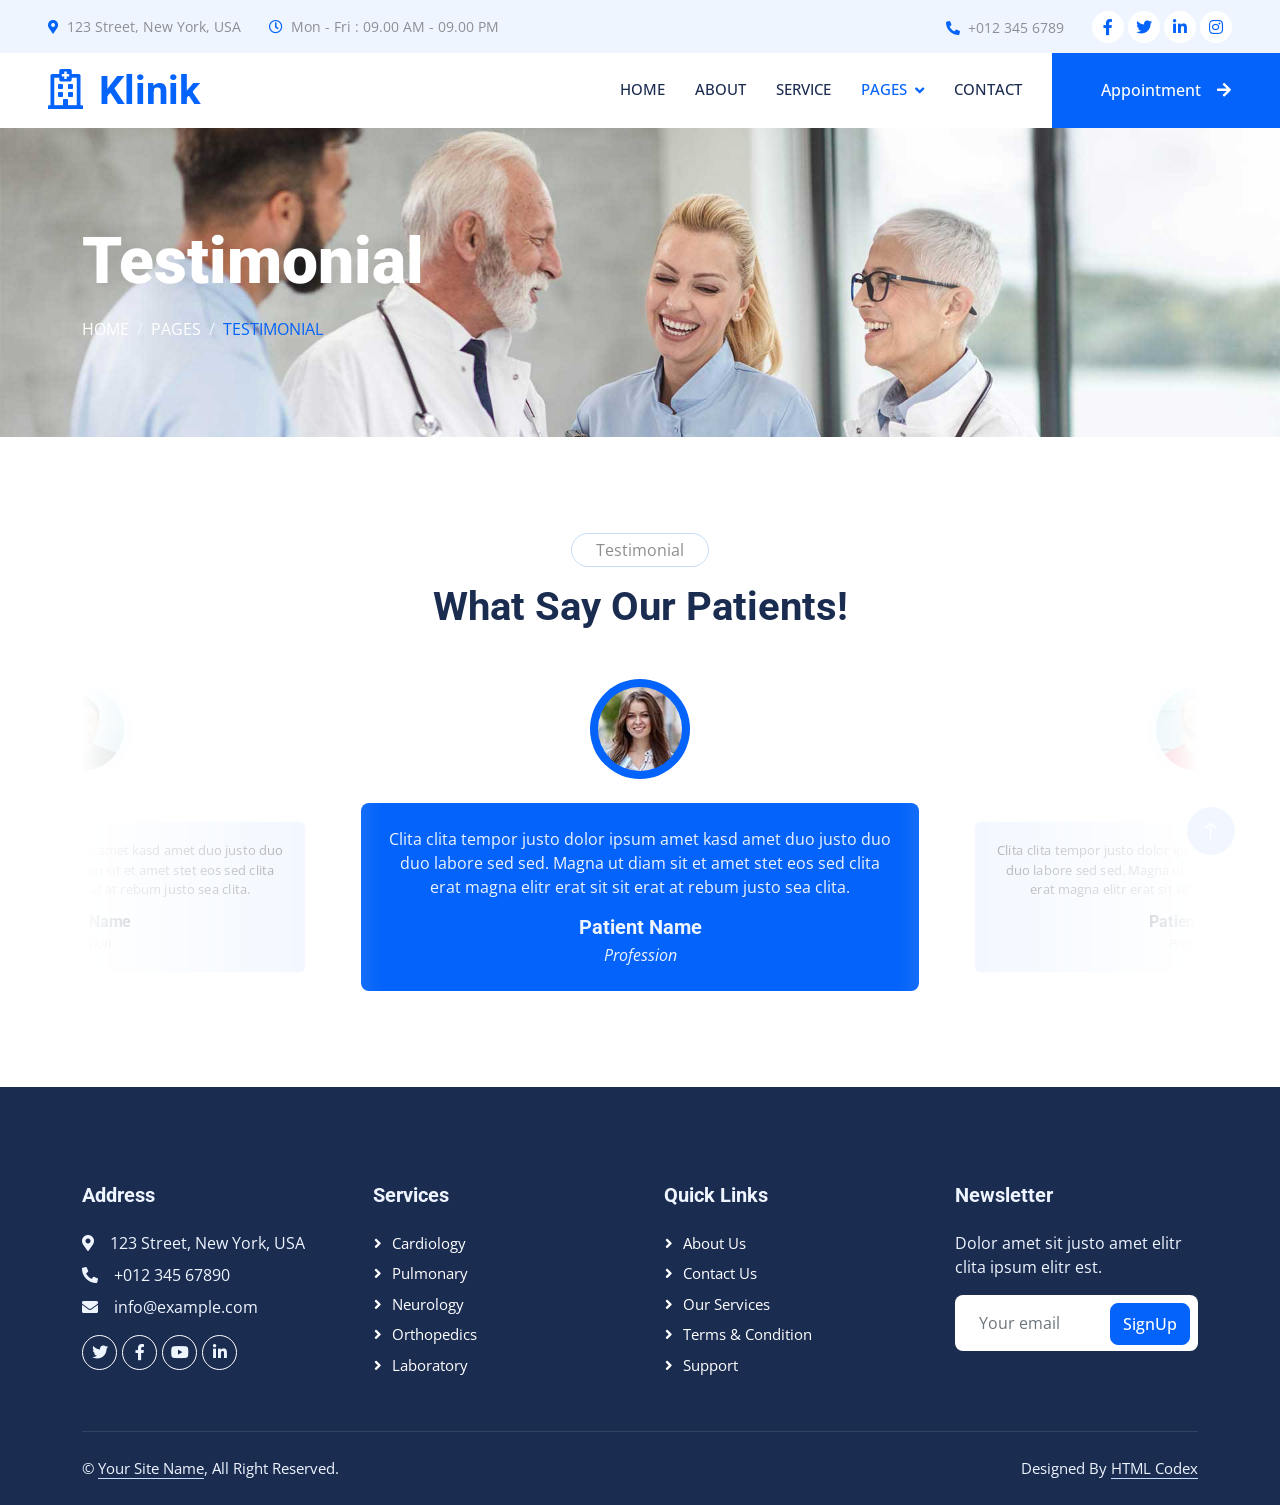
<file: testimonial.html>
<!DOCTYPE html>
<html lang="en">

<head>
    <meta charset="utf-8">
    <title>Klinik - Clinic Website Template</title>
    <meta content="width=device-width, initial-scale=1.0" name="viewport">
    <meta content="" name="keywords">
    <meta content="" name="description">

    <!-- Favicon -->
    <link href="img/favicon.ico" rel="icon">

    <!-- Google Web Fonts -->
    <link rel="preconnect" href="https://fonts.googleapis.com">
    <link rel="preconnect" href="https://fonts.gstatic.com" crossorigin>
    <link href="https://fonts.googleapis.com/css2?family=Open+Sans:wght@400;500&family=Roboto:wght@500;700;900&display=swap" rel="stylesheet"> 

    <!-- Icon Font Stylesheet -->
    <link href="https://cdnjs.cloudflare.com/ajax/libs/font-awesome/5.10.0/css/all.min.css" rel="stylesheet">
    <link href="https://cdn.jsdelivr.net/npm/bootstrap-icons@1.4.1/font/bootstrap-icons.css" rel="stylesheet">

    <!-- Libraries Stylesheet -->
    <link href="lib/animate/animate.min.css" rel="stylesheet">
    <link href="lib/owlcarousel/assets/owl.carousel.min.css" rel="stylesheet">
    <link href="lib/tempusdominus/css/tempusdominus-bootstrap-4.min.css" rel="stylesheet" />

    <!-- Customized Bootstrap Stylesheet -->
    <link href="css/bootstrap.min.css" rel="stylesheet">

    <!-- Template Stylesheet -->
    <link href="css/style.css" rel="stylesheet">
</head>

<body>
    <!-- Spinner Start -->
    <div id="spinner" class="show bg-white position-fixed translate-middle w-100 vh-100 top-50 start-50 d-flex align-items-center justify-content-center">
        <div class="spinner-grow text-primary" style="width: 3rem; height: 3rem;" role="status">
            <span class="sr-only">Loading...</span>
        </div>
    </div>
    <!-- Spinner End -->


    <!-- Topbar Start -->
    <div class="container-fluid bg-light p-0 wow fadeIn" data-wow-delay="0.1s">
        <div class="row gx-0 d-none d-lg-flex">
            <div class="col-lg-7 px-5 text-start">
                <div class="h-100 d-inline-flex align-items-center py-3 me-4">
                    <small class="fa fa-map-marker-alt text-primary me-2"></small>
                    <small>123 Street, New York, USA</small>
                </div>
                <div class="h-100 d-inline-flex align-items-center py-3">
                    <small class="far fa-clock text-primary me-2"></small>
                    <small>Mon - Fri : 09.00 AM - 09.00 PM</small>
                </div>
            </div>
            <div class="col-lg-5 px-5 text-end">
                <div class="h-100 d-inline-flex align-items-center py-3 me-4">
                    <small class="fa fa-phone-alt text-primary me-2"></small>
                    <small>+012 345 6789</small>
                </div>
                <div class="h-100 d-inline-flex align-items-center">
                    <a class="btn btn-sm-square rounded-circle bg-white text-primary me-1" href=""><i class="fab fa-facebook-f"></i></a>
                    <a class="btn btn-sm-square rounded-circle bg-white text-primary me-1" href=""><i class="fab fa-twitter"></i></a>
                    <a class="btn btn-sm-square rounded-circle bg-white text-primary me-1" href=""><i class="fab fa-linkedin-in"></i></a>
                    <a class="btn btn-sm-square rounded-circle bg-white text-primary me-0" href=""><i class="fab fa-instagram"></i></a>
                </div>
            </div>
        </div>
    </div>
    <!-- Topbar End -->


    <!-- Navbar Start -->
    <nav class="navbar navbar-expand-lg bg-white navbar-light sticky-top p-0 wow fadeIn" data-wow-delay="0.1s">
        <a href="index.html" class="navbar-brand d-flex align-items-center px-4 px-lg-5">
            <h1 class="m-0 text-primary"><i class="far fa-hospital me-3"></i>Klinik</h1>
        </a>
        <button type="button" class="navbar-toggler me-4" data-bs-toggle="collapse" data-bs-target="#navbarCollapse">
            <span class="navbar-toggler-icon"></span>
        </button>
        <div class="collapse navbar-collapse" id="navbarCollapse">
            <div class="navbar-nav ms-auto p-4 p-lg-0">
                <a href="index.html" class="nav-item nav-link">Home</a>
                <a href="about.html" class="nav-item nav-link">About</a>
                <a href="service.html" class="nav-item nav-link">Service</a>
                <div class="nav-item dropdown">
                    <a href="#" class="nav-link dropdown-toggle active" data-bs-toggle="dropdown">Pages</a>
                    <div class="dropdown-menu rounded-0 rounded-bottom m-0">
                        <a href="feature.html" class="dropdown-item">Feature</a>
                        <a href="team.html" class="dropdown-item">Our Doctor</a>
                        <a href="appointment.html" class="dropdown-item">Appointment</a>
                        <a href="testimonial.html" class="dropdown-item active">Testimonial</a>
                        <a href="404.html" class="dropdown-item">404 Page</a>
                    </div>
                </div>
                <a href="contact.html" class="nav-item nav-link">Contact</a>
            </div>
            <a href="" class="btn btn-primary rounded-0 py-4 px-lg-5 d-none d-lg-block">Appointment<i class="fa fa-arrow-right ms-3"></i></a>
        </div>
    </nav>
    <!-- Navbar End -->


    <!-- Page Header Start -->
    <div class="container-fluid page-header py-5 mb-5 wow fadeIn" data-wow-delay="0.1s">
        <div class="container py-5">
            <h1 class="display-3 text-white mb-3 animated slideInDown">Testimonial</h1>
            <nav aria-label="breadcrumb animated slideInDown">
                <ol class="breadcrumb text-uppercase mb-0">
                    <li class="breadcrumb-item"><a class="text-white" href="#">Home</a></li>
                    <li class="breadcrumb-item"><a class="text-white" href="#">Pages</a></li>
                    <li class="breadcrumb-item text-primary active" aria-current="page">Testimonial</li>
                </ol>
            </nav>
        </div>
    </div>
    <!-- Page Header End -->


    <!-- Testimonial Start -->
    <div class="container-xxl py-5">
        <div class="container">
            <div class="text-center mx-auto mb-5 wow fadeInUp" data-wow-delay="0.1s" style="max-width: 600px;">
                <p class="d-inline-block border rounded-pill py-1 px-4">Testimonial</p>
                <h1>What Say Our Patients!</h1>
            </div>
            <div class="owl-carousel testimonial-carousel wow fadeInUp" data-wow-delay="0.1s">
                <div class="testimonial-item text-center">
                    <img class="img-fluid bg-light rounded-circle p-2 mx-auto mb-4" src="img/testimonial-1.jpg" style="width: 100px; height: 100px;">
                    <div class="testimonial-text rounded text-center p-4">
                        <p>Clita clita tempor justo dolor ipsum amet kasd amet duo justo duo duo labore sed sed. Magna ut diam sit et amet stet eos sed clita erat magna elitr erat sit sit erat at rebum justo sea clita.</p>
                        <h5 class="mb-1">Patient Name</h5>
                        <span class="fst-italic">Profession</span>
                    </div>
                </div>
                <div class="testimonial-item text-center">
                    <img class="img-fluid bg-light rounded-circle p-2 mx-auto mb-4" src="img/testimonial-2.jpg" style="width: 100px; height: 100px;">
                    <div class="testimonial-text rounded text-center p-4">
                        <p>Clita clita tempor justo dolor ipsum amet kasd amet duo justo duo duo labore sed sed. Magna ut diam sit et amet stet eos sed clita erat magna elitr erat sit sit erat at rebum justo sea clita.</p>
                        <h5 class="mb-1">Patient Name</h5>
                        <span class="fst-italic">Profession</span>
                    </div>
                </div>
                <div class="testimonial-item text-center">
                    <img class="img-fluid bg-light rounded-circle p-2 mx-auto mb-4" src="img/testimonial-3.jpg" style="width: 100px; height: 100px;">
                    <div class="testimonial-text rounded text-center p-4">
                        <p>Clita clita tempor justo dolor ipsum amet kasd amet duo justo duo duo labore sed sed. Magna ut diam sit et amet stet eos sed clita erat magna elitr erat sit sit erat at rebum justo sea clita.</p>
                        <h5 class="mb-1">Patient Name</h5>
                        <span class="fst-italic">Profession</span>
                    </div>
                </div>
            </div>
        </div>
    </div>
    <!-- Testimonial End -->
        

    <!-- Footer Start -->
    <div class="container-fluid bg-dark text-light footer mt-5 pt-5 wow fadeIn" data-wow-delay="0.1s">
        <div class="container py-5">
            <div class="row g-5">
                <div class="col-lg-3 col-md-6">
                    <h5 class="text-light mb-4">Address</h5>
                    <p class="mb-2"><i class="fa fa-map-marker-alt me-3"></i>123 Street, New York, USA</p>
                    <p class="mb-2"><i class="fa fa-phone-alt me-3"></i>+012 345 67890</p>
                    <p class="mb-2"><i class="fa fa-envelope me-3"></i>info@example.com</p>
                    <div class="d-flex pt-2">
                        <a class="btn btn-outline-light btn-social rounded-circle" href=""><i class="fab fa-twitter"></i></a>
                        <a class="btn btn-outline-light btn-social rounded-circle" href=""><i class="fab fa-facebook-f"></i></a>
                        <a class="btn btn-outline-light btn-social rounded-circle" href=""><i class="fab fa-youtube"></i></a>
                        <a class="btn btn-outline-light btn-social rounded-circle" href=""><i class="fab fa-linkedin-in"></i></a>
                    </div>
                </div>
                <div class="col-lg-3 col-md-6">
                    <h5 class="text-light mb-4">Services</h5>
                    <a class="btn btn-link" href="">Cardiology</a>
                    <a class="btn btn-link" href="">Pulmonary</a>
                    <a class="btn btn-link" href="">Neurology</a>
                    <a class="btn btn-link" href="">Orthopedics</a>
                    <a class="btn btn-link" href="">Laboratory</a>
                </div>
                <div class="col-lg-3 col-md-6">
                    <h5 class="text-light mb-4">Quick Links</h5>
                    <a class="btn btn-link" href="">About Us</a>
                    <a class="btn btn-link" href="">Contact Us</a>
                    <a class="btn btn-link" href="">Our Services</a>
                    <a class="btn btn-link" href="">Terms & Condition</a>
                    <a class="btn btn-link" href="">Support</a>
                </div>
                <div class="col-lg-3 col-md-6">
                    <h5 class="text-light mb-4">Newsletter</h5>
                    <p>Dolor amet sit justo amet elitr clita ipsum elitr est.</p>
                    <div class="position-relative mx-auto" style="max-width: 400px;">
                        <input class="form-control border-0 w-100 py-3 ps-4 pe-5" type="text" placeholder="Your email">
                        <button type="button" class="btn btn-primary py-2 position-absolute top-0 end-0 mt-2 me-2">SignUp</button>
                    </div>
                </div>
            </div>
        </div>
        <div class="container">
            <div class="copyright">
                <div class="row">
                    <div class="col-md-6 text-center text-md-start mb-3 mb-md-0">
                        &copy; <a class="border-bottom" href="#">Your Site Name</a>, All Right Reserved.
                    </div>
                    <div class="col-md-6 text-center text-md-end">
                        <!--/*** This template is free as long as you keep the footer author’s credit link/attribution link/backlink. If you'd like to use the template without the footer author’s credit link/attribution link/backlink, you can purchase the Credit Removal License from "https://htmlcodex.com/credit-removal". Thank you for your support. ***/-->
                        Designed By <a class="border-bottom" href="https://htmlcodex.com">HTML Codex</a>
                    </div>
                </div>
            </div>
        </div>
    </div>
    <!-- Footer End -->


    <!-- Back to Top -->
    <a href="#" class="btn btn-lg btn-primary btn-lg-square rounded-circle back-to-top"><i class="bi bi-arrow-up"></i></a>


    <!-- JavaScript Libraries -->
    <script src="https://code.jquery.com/jquery-3.4.1.min.js"></script>
    <script src="https://cdn.jsdelivr.net/npm/bootstrap@5.0.0/dist/js/bootstrap.bundle.min.js"></script>
    <script src="lib/wow/wow.min.js"></script>
    <script src="lib/easing/easing.min.js"></script>
    <script src="lib/waypoints/waypoints.min.js"></script>
    <script src="lib/counterup/counterup.min.js"></script>
    <script src="lib/owlcarousel/owl.carousel.min.js"></script>
    <script src="lib/tempusdominus/js/moment.min.js"></script>
    <script src="lib/tempusdominus/js/moment-timezone.min.js"></script>
    <script src="lib/tempusdominus/js/tempusdominus-bootstrap-4.min.js"></script>

    <!-- Template Javascript -->
    <script src="js/main.js"></script>
</body>

</html>
</file>
<file: css/style.css>
/********** Template CSS **********/
:root {
    --primary: #0463FA;
    --light: #EFF5FF;
    --dark: #1B2C51;
}

.fw-medium {
    font-weight: 500 !important;
}

.fw-bold {
    font-weight: 700 !important;
}

.fw-black {
    font-weight: 900 !important;
}

.back-to-top {
    position: fixed;
    display: none;
    right: 45px;
    bottom: 45px;
    z-index: 99;
}


/*** Spinner ***/
#spinner {
    opacity: 0;
    visibility: hidden;
    transition: opacity .5s ease-out, visibility 0s linear .5s;
    z-index: 99999;
}

#spinner.show {
    transition: opacity .5s ease-out, visibility 0s linear 0s;
    visibility: visible;
    opacity: 1;
}


/*** Button ***/
.btn {
    font-weight: 500;
    transition: .5s;
}

.btn.btn-primary,
.btn.btn-secondary {
    color: #FFFFFF;
}

.btn-square {
    width: 38px;
    height: 38px;
}

.btn-sm-square {
    width: 32px;
    height: 32px;
}

.btn-lg-square {
    width: 48px;
    height: 48px;
}

.btn-square,
.btn-sm-square,
.btn-lg-square {
    padding: 0;
    display: flex;
    align-items: center;
    justify-content: center;
    font-weight: normal;
}


/*** Navbar ***/
.navbar .dropdown-toggle::after {
    border: none;
    content: "\f107";
    font-family: "Font Awesome 5 Free";
    font-weight: 900;
    vertical-align: middle;
    margin-left: 8px;
}

.navbar .navbar-nav .nav-link {
    margin-right: 30px;
    padding: 25px 0;
    color: #FFFFFF;
    font-size: 15px;
    font-weight: 500;
    text-transform: uppercase;
    outline: none;
}

.navbar .navbar-nav .nav-link:hover,
.navbar .navbar-nav .nav-link.active {
    color: var(--primary);
}

@media (max-width: 991.98px) {
    .navbar .navbar-nav .nav-link  {
        margin-right: 0;
        padding: 10px 0;
    }

    .navbar .navbar-nav {
        border-top: 1px solid #EEEEEE;
    }
}

.navbar .navbar-brand,
.navbar a.btn {
    height: 75px;
}

.navbar .navbar-nav .nav-link {
    color: var(--dark);
    font-weight: 500;
}

.navbar.sticky-top {
    top: -100px;
    transition: .5s;
}

@media (min-width: 992px) {
    .navbar .nav-item .dropdown-menu {
        display: block;
        border: none;
        margin-top: 0;
        top: 150%;
        opacity: 0;
        visibility: hidden;
        transition: .5s;
    }

    .navbar .nav-item:hover .dropdown-menu {
        top: 100%;
        visibility: visible;
        transition: .5s;
        opacity: 1;
    }
}


/*** Header ***/
.header-carousel .owl-carousel-text {
    position: absolute;
    width: 100%;
    height: 100%;
    padding: 3rem;
    top: 0;
    left: 0;
    display: flex;
    align-items: center;
    justify-content: center;
    text-shadow: 0 0 30px rgba(0, 0, 0, .1);
}

.header-carousel .owl-nav {
    position: absolute;
    width: 200px;
    height: 45px;
    bottom: 30px;
    left: 50%;
    transform: translateX(-50%);
    display: flex;
    justify-content: space-between;
}

.header-carousel .owl-nav .owl-prev,
.header-carousel .owl-nav .owl-next {
    width: 45px;
    height: 45px;
    display: flex;
    align-items: center;
    justify-content: center;
    color: #FFFFFF;
    background: transparent;
    border: 1px solid #FFFFFF;
    border-radius: 45px;
    font-size: 22px;
    transition: .5s;
}

.header-carousel .owl-nav .owl-prev:hover,
.header-carousel .owl-nav .owl-next:hover {
    background: var(--primary);
    border-color: var(--primary);
}

.header-carousel .owl-dots {
    position: absolute;
    height: 45px;
    bottom: 30px;
    left: 50%;
    transform: translateX(-50%);
    display: flex;
    align-items: center;
    justify-content: center;
}

.header-carousel .owl-dot {
    position: relative;
    display: inline-block;
    margin: 0 5px;
    width: 15px;
    height: 15px;
    background: transparent;
    border: 1px solid #FFFFFF;
    border-radius: 15px;
    transition: .5s;
}

.header-carousel .owl-dot::after {
    position: absolute;
    content: "";
    width: 5px;
    height: 5px;
    top: 4px;
    left: 4px;
    background: #FFFFFF;
    border-radius: 5px;
}

.header-carousel .owl-dot.active {
    background: var(--primary);
    border-color: var(--primary);
}

.page-header {
    background: url(../img/header-page.jpg) top center no-repeat;
    background-size: cover;
    text-shadow: 0 0 30px rgba(0, 0, 0, .1);
}

.breadcrumb-item + .breadcrumb-item::before {
    color: var(--light);
}


/*** Service ***/
.service-item {
    transition: .5s;
}

.service-item:hover {
    margin-top: -10px;
    box-shadow: 0 .5rem 1.5rem rgba(0, 0, 0, .08);
}

.service-item .btn {
    width: 40px;
    height: 40px;
    display: inline-flex;
    align-items: center;
    background: #FFFFFF;
    border-radius: 40px;
    white-space: nowrap;
    overflow: hidden;
    transition: .5s;
}

.service-item:hover .btn {
    width: 140px;
}


/*** Feature ***/
@media (min-width: 992px) {
    .container.feature {
        max-width: 100% !important;
    }

    .feature-text  {
        padding-left: calc(((100% - 960px) / 2) + .75rem);
    }
}

@media (min-width: 1200px) {
    .feature-text  {
        padding-left: calc(((100% - 1140px) / 2) + .75rem);
    }
}

@media (min-width: 1400px) {
    .feature-text  {
        padding-left: calc(((100% - 1320px) / 2) + .75rem);
    }
}


/*** Team ***/
.team-item img {
    position: relative;
    top: 0;
    transition: .5s;
}

.team-item:hover img {
    top: -30px;
}

.team-item .team-text {
    position: relative;
    height: 100px;
    transition: .5s;
}

.team-item:hover .team-text {
    margin-top: -60px;
    height: 160px;
}

.team-item .team-text .team-social {
    opacity: 0;
    transition: .5s;
}

.team-item:hover .team-text .team-social {
    opacity: 1;
}

.team-item .team-social .btn {
    display: inline-flex;
    color: var(--primary);
    background: #FFFFFF;
    border-radius: 40px;
}

.team-item .team-social .btn:hover {
    color: #FFFFFF;
    background: var(--primary);
}


/*** Appointment ***/
.bootstrap-datetimepicker-widget.bottom {
    top: auto !important;
}

.bootstrap-datetimepicker-widget .table * {
    border-bottom-width: 0px;
}

.bootstrap-datetimepicker-widget .table th {
    font-weight: 500;
}

.bootstrap-datetimepicker-widget.dropdown-menu {
    padding: 10px;
    border-radius: 2px;
}

.bootstrap-datetimepicker-widget table td.active,
.bootstrap-datetimepicker-widget table td.active:hover {
    background: var(--primary);
}

.bootstrap-datetimepicker-widget table td.today::before {
    border-bottom-color: var(--primary);
}


/*** Testimonial ***/
.testimonial-carousel::before {
    position: absolute;
    content: "";
    top: 0;
    left: 0;
    height: 100%;
    width: 0;
    background: linear-gradient(to right, rgba(255, 255, 255, 1) 0%, rgba(255, 255, 255, 0) 100%);
    z-index: 1;
}

.testimonial-carousel::after {
    position: absolute;
    content: "";
    top: 0;
    right: 0;
    height: 100%;
    width: 0;
    background: linear-gradient(to left, rgba(255, 255, 255, 1) 0%, rgba(255, 255, 255, 0) 100%);
    z-index: 1;
}

@media (min-width: 768px) {
    .testimonial-carousel::before,
    .testimonial-carousel::after {
        width: 200px;
    }
}

@media (min-width: 992px) {
    .testimonial-carousel::before,
    .testimonial-carousel::after {
        width: 300px;
    }
}

.testimonial-carousel .owl-item .testimonial-text {
    background: var(--light);
    transform: scale(.8);
    transition: .5s;
}

.testimonial-carousel .owl-item.center .testimonial-text {
    background: var(--primary);
    transform: scale(1);
}

.testimonial-carousel .owl-item .testimonial-text *,
.testimonial-carousel .owl-item .testimonial-item img {
    transition: .5s;
}

.testimonial-carousel .owl-item.center .testimonial-text * {
    color: var(--light) !important;
}

.testimonial-carousel .owl-item.center .testimonial-item img {
    background: var(--primary) !important;
} 

.testimonial-carousel .owl-nav {
    position: absolute;
    width: 350px;
    top: 15px;
    left: 50%;
    transform: translateX(-50%);
    display: flex;
    justify-content: space-between;
    opacity: 0;
    transition: .5s;
    z-index: 1;
}

.testimonial-carousel:hover .owl-nav {
    width: 300px;
    opacity: 1;
}

.testimonial-carousel .owl-nav .owl-prev,
.testimonial-carousel .owl-nav .owl-next {
    position: relative;
    color: var(--primary);
    font-size: 45px;
    transition: .5s;
}

.testimonial-carousel .owl-nav .owl-prev:hover,
.testimonial-carousel .owl-nav .owl-next:hover {
    color: var(--dark);
}


/*** Footer ***/
.footer .btn.btn-social {
    margin-right: 5px;
    width: 35px;
    height: 35px;
    display: flex;
    align-items: center;
    justify-content: center;
    color: var(--light);
    border: 1px solid #FFFFFF;
    transition: .3s;
}

.footer .btn.btn-social:hover {
    color: var(--primary);
}

.footer .btn.btn-link {
    display: block;
    margin-bottom: 5px;
    padding: 0;
    text-align: left;
    color: #FFFFFF;
    font-size: 15px;
    font-weight: normal;
    text-transform: capitalize;
    transition: .3s;
}

.footer .btn.btn-link::before {
    position: relative;
    content: "\f105";
    font-family: "Font Awesome 5 Free";
    font-weight: 900;
    margin-right: 10px;
}

.footer .btn.btn-link:hover {
    color: var(--primary);
    letter-spacing: 1px;
    box-shadow: none;
}

.footer .copyright {
    padding: 25px 0;
    font-size: 15px;
    border-top: 1px solid rgba(256, 256, 256, .1);
}

.footer .copyright a {
    color: var(--light);
}

.footer .copyright a:hover {
    color: var(--primary);
}
</file>
